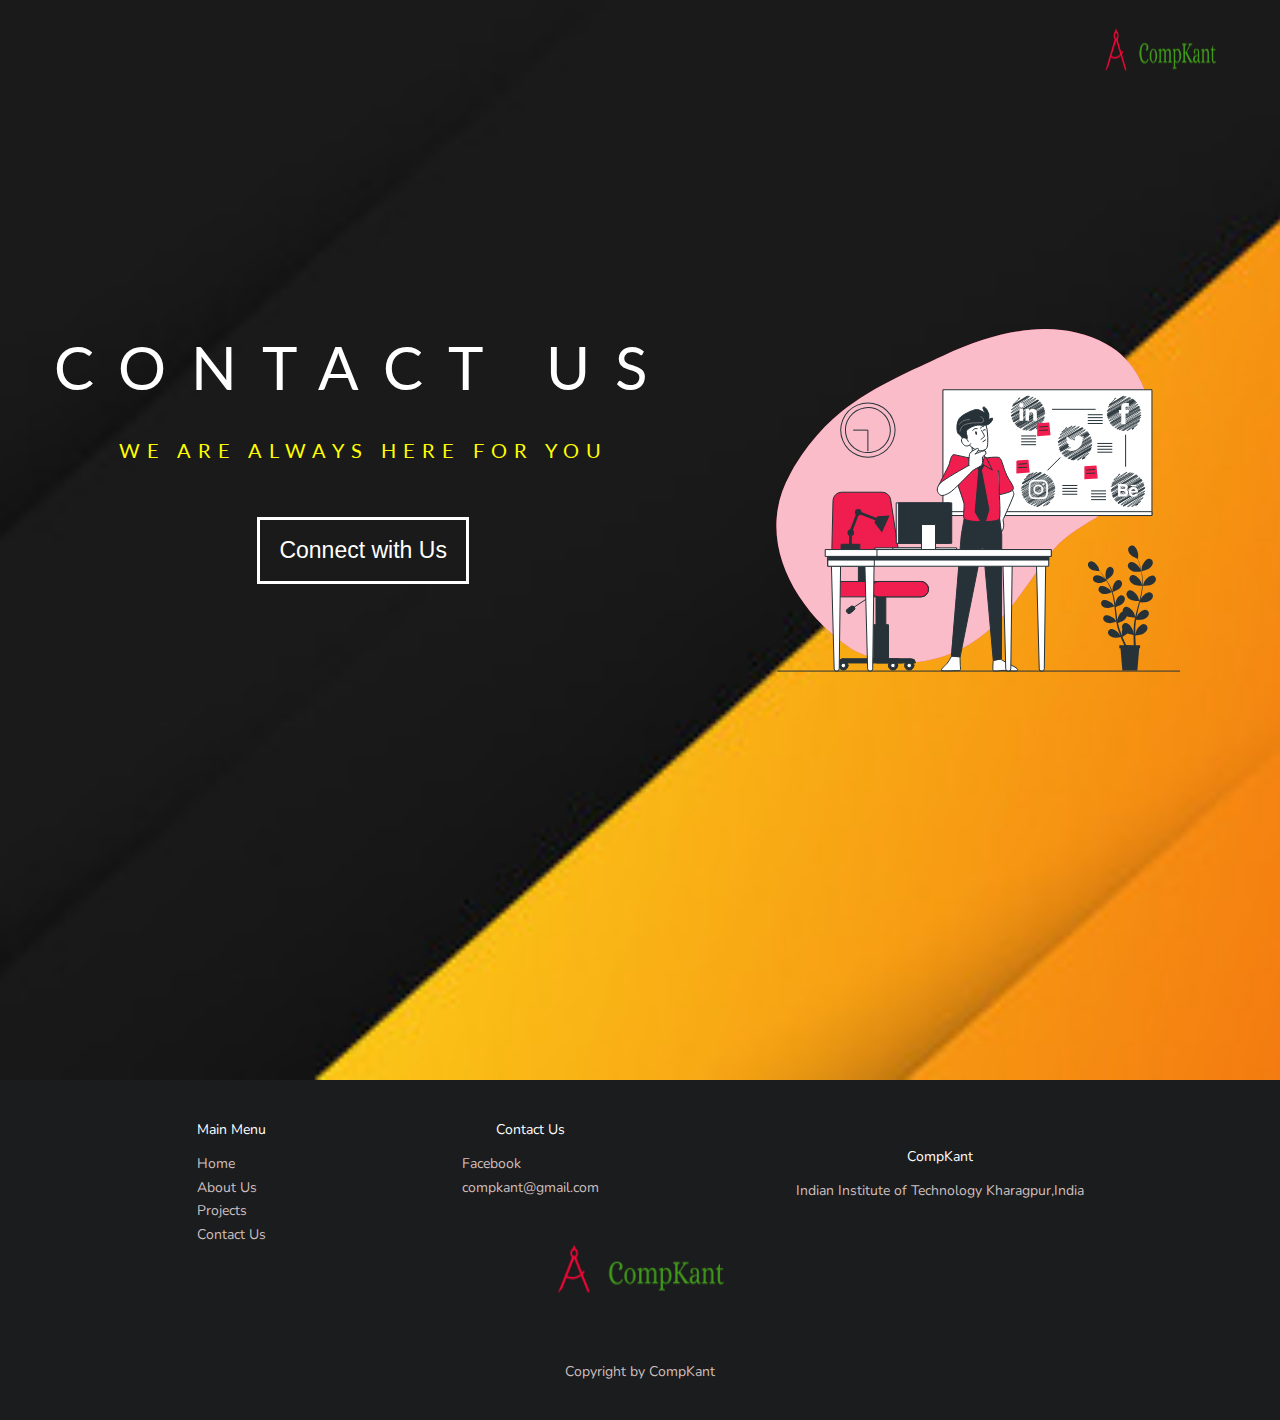
<file: contact.html>
<!DOCTYPE html>
<html lang="en">
<head>
    <meta charset="UTF-8">
    <meta name="viewport" content="width=device-width, initial-scale=1.0">
    <link rel='stylesheet' type='text/css' href='./css/contact.css'>
    <link rel='stylesheet' type='text/css' href='./css/header.css'> 
    <link rel= 'stylesheet' type='text/css' href='./css/footer.css'>
    <link rel="shortcut icon" type="image/png" href="./assets/favicon.png"/>
    <link href="https://fonts.googleapis.com/css2?family=Nunito:wght@200;300;400;600;700;800&family=Roboto:wght@300;400;500;700&display=swap" rel="stylesheet">
    <link href="https://fonts.googleapis.com/css?family=Lato:100,300,400,700,900" rel="stylesheet">
    <title>CompKant-Contact Us</title>
</head>
<body>
        
    <div class ='landing-page'>
        <header>
            <nav>
                <div class="logo-box">
                    <img class='logo-img' src="./assets/logo-compkant.png" alt="logo">
                </div>
               <ul class='navbar-list'>
                   <li><a class='link-hover' href="./index.html">Home</a></li>
                   <li><a class='link-hover' href="./about.html">About Us</a></li>
                   <li><a class='link-hover' href="./projects.html">Projects</a></li>
                   <li><a class='link-hover' href="./contact.html">Contact Us</a></li>
               </ul>
            </nav>
        </header>
        
        <div class="mainpage">
            <div class="heading">
                <div class="main-heading">Contact Us</div>
                <div class="sub-heading">
                    We are always here for you
                </div>
                <a href="https://mail.google.com/mail/u/0/#inbox?compose=CllgCJvqKGwtwfrqRxCFWjMBDsgZddNVGlbMGzccVdhFdLgRlgJTGDmQszFTMzfQfBTQszxHRDB"><button class='meet-btn'>Connect with Us</button></a>
            </div>
            <div class="svg">
                 <svg class="animated" id="freepik_stories-social-strategy" xmlns="http://www.w3.org/2000/svg" viewBox="0 0 500 500" version="1.1" xmlns:xlink="http://www.w3.org/1999/xlink" xmlns:svgjs="http://svgjs.com/svgjs"><style>svg#freepik_stories-social-strategy:not(.animated) .animable {opacity: 0;}svg#freepik_stories-social-strategy.animated #freepik--background-simple--inject-562 {animation: 1s 1 forwards cubic-bezier(.36,-0.01,.5,1.38) zoomOut;animation-delay: 0s;}svg#freepik_stories-social-strategy.animated #freepik--Plants--inject-562 {animation: 1s 1 forwards cubic-bezier(.36,-0.01,.5,1.38) slideUp;animation-delay: 0s;}svg#freepik_stories-social-strategy.animated #freepik--Board--inject-562 {animation: 1s 1 forwards cubic-bezier(.36,-0.01,.5,1.38) lightSpeedRight;animation-delay: 0s;}svg#freepik_stories-social-strategy.animated #freepik--Character--inject-562 {animation: 1s 1 forwards cubic-bezier(.36,-0.01,.5,1.38) slideLeft;animation-delay: 0s;}svg#freepik_stories-social-strategy.animated #freepik--Chair--inject-562 {animation: 1s 1 forwards cubic-bezier(.36,-0.01,.5,1.38) slideUp;animation-delay: 0s;}svg#freepik_stories-social-strategy.animated #freepik--Table--inject-562 {animation: 1s 1 forwards cubic-bezier(.36,-0.01,.5,1.38) lightSpeedLeft;animation-delay: 0s;}svg#freepik_stories-social-strategy.animated #freepik--Clock--inject-562 {animation: 1s 1 forwards cubic-bezier(.36,-0.01,.5,1.38) slideRight;animation-delay: 0s;}svg#freepik_stories-social-strategy.animated #freepik--Floor--inject-562 {animation: 1s 1 forwards cubic-bezier(.36,-0.01,.5,1.38) zoomOut;animation-delay: 0s;}            @keyframes zoomOut {                0% {                    opacity: 0;                    transform: scale(1.5);                }                100% {                    opacity: 1;                    transform: scale(1);                }            }                    @keyframes slideUp {                0% {                    opacity: 0;                    transform: translateY(30px);                }                100% {                    opacity: 1;                    transform: inherit;                }            }                    @keyframes lightSpeedRight {              from {                transform: translate3d(50%, 0, 0) skewX(-20deg);                opacity: 0;              }              60% {                transform: skewX(10deg);                opacity: 1;              }              80% {                transform: skewX(-2deg);              }              to {                opacity: 1;                transform: translate3d(0, 0, 0);              }            }                    @keyframes slideLeft {                0% {                    opacity: 0;                    transform: translateX(-30px);                }                100% {                    opacity: 1;                    transform: translateX(0);                }            }                    @keyframes lightSpeedLeft {              from {                transform: translate3d(-50%, 0, 0) skewX(20deg);                opacity: 0;              }              60% {                transform: skewX(-10deg);                opacity: 1;              }              80% {                transform: skewX(2deg);              }              to {                opacity: 1;                transform: translate3d(0, 0, 0);              }            }                    @keyframes slideRight {                0% {                    opacity: 0;                    transform: translateX(30px);                }                100% {                    opacity: 1;                    transform: translateX(0);                }            }        </style><g id="freepik--background-simple--inject-562" class="animable" style="transform-origin: 237.704px 245.848px;"><path d="M126.05,399.25s44.5,26.64,98.5,4.62,74-69.78,103.42-104.79c15.41-18.34,39.4-27.63,58.18-42.7,60-48.18,44.67-135.68-6-162.48-43.87-23.2-96.41-19-163,11.83S102.62,156.15,64.58,223.25,71,362.37,126.05,399.25Z" style="fill: rgb(240, 30, 79); transform-origin: 237.704px 245.848px;" id="elj2y101j4kp" class="animable"></path><g id="elde0g9dzf8d"><path d="M126.05,399.25s44.5,26.64,98.5,4.62,74-69.78,103.42-104.79c15.41-18.34,39.4-27.63,58.18-42.7,60-48.18,44.67-135.68-6-162.48-43.87-23.2-96.41-19-163,11.83S102.62,156.15,64.58,223.25,71,362.37,126.05,399.25Z" style="fill: rgb(255, 255, 255); opacity: 0.7; transform-origin: 237.704px 245.848px;" class="animable"></path></g></g><g id="freepik--Plants--inject-562" class="animable" style="transform-origin: 395.92px 358.001px;"><path d="M427.08,325.55c-3.21-.59-7.39,3.58-8.76,6.15-.1.18-1.07,2.63-1.41,3.56,0,0,0-.06,0-.09a51.17,51.17,0,0,0-.5-9,69.29,69.29,0,0,0-1.58-7.85c-.6-2.41-1.3-4.57-1.94-6.48-.35-1-.69-2-1-2.84l.06,0c.06,0,.29-3.94.27-4.19-.16-2.91-2.19-8.44-5.35-9.27a3.87,3.87,0,0,0-4.71,3.31c-.36,2.28,1.14,4.69,2.65,6.26s5.84,3.37,6.9,3.8c.32.9.66,1.89,1,3,.59,1.92,1.24,4.09,1.79,6.5.16.68.31,1.38.46,2.1-.47-1.09-1.18-2.64-1.26-2.78-1.49-2.51-5.84-6.49-9-5.76a3.86,3.86,0,0,0-2.65,5.1c.73,2.19,3.17,3.64,5.24,4.33s6.87.3,7.92.19c.28,1.49.54,3,.72,4.66a50.45,50.45,0,0,1,.3,8.85c0,.18,0,.36,0,.54-.14-.56-1.15-3.7-1.25-3.91-1.2-2.66-5.09-7.09-8.34-6.72a3.87,3.87,0,0,0-3.2,4.79c.49,2.25,2.76,4,4.74,4.87,2.27,1.05,7.78,1.06,8,1.06a69.43,69.43,0,0,1-1.31,8.74c-.45,2.14-1,4.29-1.55,6.44-.2-.73-1.14-3.64-1.23-3.84-1.2-2.66-5.09-7.09-8.34-6.72a3.87,3.87,0,0,0-3.2,4.79c.49,2.25,2.76,4,4.74,4.88,2.17,1,7.31,1.05,8,1.06-.25,1-.51,1.94-.78,2.92-.86,3.18-1.74,6.37-2.51,9.54-.27,1.09-.51,2.17-.73,3.25-.34-1.12-1-3.08-1-3.24-1.21-2.66-5.1-7.09-8.35-6.71a3.84,3.84,0,0,0-3.22,4.57c-2.74.87-4.75,5.46-5.06,8,0,.09,0,.7,0,1.4-.2-1-.38-2.06-.54-3.11-.44-2.91-.8-5.88-1.17-8.85l-.24-1.87c1.06-.34,4.95-1.67,6.43-3s3-3.42,2.79-5.51a3.52,3.52,0,0,0-4.07-3.28c-2.92.56-5.09,5.45-5.42,8.08,0,.09,0,.75,0,1.5-.22-1.61-.47-3.21-.76-4.79a62,62,0,0,0-2-8.06c.62-.19,5-1.62,6.63-3.07s3-3.43,2.79-5.52a3.5,3.5,0,0,0-4.07-3.27c-2.92.55-5.09,5.44-5.42,8.07,0,.19-.05,2.58,0,3.48,0,0,0-.06,0-.08A47.24,47.24,0,0,0,383,334.1a62.71,62.71,0,0,0-3.91-6.14c-1.3-1.84-2.6-3.45-3.76-4.86-.63-.75-1.23-1.44-1.79-2.07h.06c.05,0-1.05-3.43-1.14-3.64-1.09-2.42-4.62-6.44-7.57-6.11a3.51,3.51,0,0,0-2.91,4.34c.44,2.05,2.5,3.61,4.3,4.44s6,.95,7.08,1c.57.66,1.18,1.39,1.82,2.19,1.13,1.44,2.39,3.06,3.64,4.93.36.52.72,1.07,1.08,1.62-.76-.77-1.86-1.85-2-1.94-2.08-1.64-7.07-3.59-9.53-1.93a3.5,3.5,0,0,0-.59,5.19c1.34,1.61,3.89,2.05,5.86,2s5.92-2,6.77-2.43c.74,1.17,1.46,2.4,2.14,3.71a45.48,45.48,0,0,1,3.15,7.4c.05.16.09.32.14.48-.3-.43-2.19-2.77-2.34-2.91-1.89-1.86-6.63-4.34-9.26-3a3.52,3.52,0,0,0-1.15,5.1c1.15,1.75,3.63,2.46,5.61,2.59,2.27.15,6.94-1.65,7.16-1.73a60.34,60.34,0,0,1,1.74,7.83c.32,2,.57,4,.79,6-.4-.56-2.15-2.72-2.29-2.86-1.89-1.86-6.63-4.34-9.26-3a3.51,3.51,0,0,0-1.15,5.1c1.15,1.74,3.63,2.46,5.61,2.58,2.16.14,6.54-1.49,7.11-1.71.1.91.2,1.82.29,2.73.31,3,.61,6,1,8.91.13,1,.28,2,.44,3-.65-.83-1.83-2.28-1.95-2.4-1.89-1.86-6.63-4.34-9.26-3a3.52,3.52,0,0,0-1.15,5.1c1.15,1.75,3.63,2.46,5.61,2.58s5.77-1.21,6.87-1.62c.28,1.67.61,3.31,1,4.91.19.69.33,1.41.54,2.06l.6,2c.46,1.32.88,2.55,1.33,3.78.22.58.43,1.16.65,1.73-.54-.94-1.36-2.35-1.45-2.47-1.59-2.13-5.9-5.3-8.71-4.34a3.52,3.52,0,0,0-1.91,4.87c.88,1.9,3.22,3,5.15,3.41s6.52-.45,7.25-.61c.57,1.47,1.13,2.88,1.68,4.2s1.19,2.8,1.75,4.05h-4.82v3.17h1.15l1.88,22.23h15l1.87-22.23h.87v-3.17h-4.26c-.12-1.59-.23-3.31-.32-5.15-.07-1.43-.12-2.93-.16-4.48.8-.07,5.78-.57,7.82-1.74,1.89-1.08,4-3,4.3-5.27a3.87,3.87,0,0,0-3.6-4.49c-3.27-.09-6.76,4.66-7.73,7.41-.07.18-.58,2.39-.8,3.49,0-.94,0-1.9,0-2.87,0-1.41,0-2.89,0-4.32,0-.75.07-1.5.11-2.26s.14-1.49.2-2.25c.12-1.11.28-2.25.46-3.39,1.45.07,5.65.2,7.61-.55s4.41-2.35,5-4.56a3.86,3.86,0,0,0-2.88-5c-3.21-.59-7.38,3.57-8.76,6.15-.05.08-.3.7-.58,1.42.21-1.13.43-2.27.68-3.4.7-3.16,1.51-6.36,2.3-9.56.17-.67.33-1.34.5-2,1.22.07,5.74.24,7.79-.55s4.41-2.34,5-4.56a3.87,3.87,0,0,0-2.88-5c-3.22-.58-7.39,3.58-8.76,6.16-.05.09-.33.76-.63,1.53.41-1.74.79-3.49,1.11-5.23a68.45,68.45,0,0,0,1.15-9.06c.71.05,5.8.32,8-.53,2-.78,4.4-2.34,5-4.56A3.86,3.86,0,0,0,427.08,325.55Zm-26.85,69.57q-1-2.16-2.18-4.74c-.53-1.19-1.06-2.44-1.6-3.74a32.56,32.56,0,0,0,5-3.06,36.59,36.59,0,0,0,6.07,1.48c0,1.73,0,3.4.07,5,.05,1.82.12,3.51.2,5.08Zm7.9-22.1c-.08.78-.22,1.57-.25,2.33s-.11,1.5-.17,2.25c0,1.54-.11,3-.12,4.41,0,.68,0,1.36,0,2-.17-1.18-.46-3-.51-3.11-.79-2.81-4-7.78-7.23-7.9a3.87,3.87,0,0,0-3.89,4.24,5,5,0,0,0,.46,1.73,13.12,13.12,0,0,0-.61,3.91c0,.18.29,2.21.46,3.22-.32-.79-.65-1.59-1-2.42-.47-1.18-.93-2.45-1.39-3.67-.21-.64-.42-1.29-.64-2s-.37-1.31-.56-2c-.26-1-.5-2-.72-3,1.25-.42,4.85-1.68,6.26-3a8.94,8.94,0,0,0,2.61-3.88l.52.27c2,.91,6.41,1,7.7,1.05Q408.5,370.33,408.13,373Z" style="fill: rgb(38, 50, 56); transform-origin: 395.92px 358.001px;" id="elhn47i9mkhrs" class="animable"></path><path d="M423.19,318.45c1.75-1.29,3.63-3.43,3.66-5.73a3.87,3.87,0,0,0-4.09-4.05c-3.26.29-6.18,5.41-6.83,8.25-.06.25-.49,4.19-.43,4.18S421.13,320,423.19,318.45Z" style="fill: rgb(38, 50, 56); transform-origin: 421.174px 314.882px;" id="el2d4zkwzrcm8" class="animable"></path><path d="M380.58,330.07s4.39-2.8,5.65-4.76c1.06-1.67,2-4.09,1.23-6.05a3.51,3.51,0,0,0-4.79-2.09c-2.67,1.3-3.47,6.6-3.09,9.22C379.61,326.61,380.53,330.1,380.58,330.07Z" style="fill: rgb(38, 50, 56); transform-origin: 383.616px 323.462px;" id="elme6tmb2dqm" class="animable"></path></g><g id="freepik--Board--inject-562" class="animable" style="transform-origin: 321.615px 202.645px;"><rect x="217.29" y="139.76" width="208.65" height="125.77" style="fill: rgb(255, 255, 255); stroke: rgb(38, 50, 56); stroke-linecap: round; stroke-linejoin: round; transform-origin: 321.615px 202.645px;" id="elflduyut4ji6" class="animable"></rect><rect x="217.29" y="261.67" width="208.65" height="3.86" style="fill: rgb(255, 255, 255); stroke: rgb(38, 50, 56); stroke-linecap: round; stroke-linejoin: round; transform-origin: 321.615px 263.6px;" id="ell3f8y9yrqoh" class="animable"></rect><path d="M392.29,225c.07.12,1.62-1.1,1.7-1,.16.28-6.43,5.76-6.27,6,.35.62,12.84-8.19,13.18-7.61s-15.08,10.15-14.68,10.85c.52.89,17.84-11.25,18.26-10.54s-19.25,11.6-18.8,12.38,20.18-12.76,20.67-11.93-21.49,12.43-21,13.35,21.81-13.75,22.31-12.88-22.94,15.19-22.45,16c.66,1.15,24.7-15.61,25.28-14.6s-25.78,14.35-25.23,15.31,25.19-16,25.83-14.91c.55.94-26.38,14.92-25.73,16.05s26-16.54,26.67-15.4-26.66,17.06-26.09,18c.68,1.17,27.4-17.34,28.06-16.2s-28.17,16.6-27.44,17.86,27.83-17.83,28.6-16.51c.63,1.1-29,15.9-28.43,16.92.7,1.21,28-17.77,28.71-16.57s-29.14,16-28.48,17.13c.77,1.32,28.11-17.8,28.79-16.62.59,1-29.15,16.08-28.51,17.18s28.19-17.79,28.85-16.65-28.2,17.57-27.47,18.84c.63,1.09,27.94-17.8,28.67-16.55s-28.45,16.44-27.8,17.56,27.68-17.43,28.31-16.34-28.27,16.06-27.68,17.08c.73,1.26,27.33-17.22,27.95-16.14s-26.65,16.77-26,17.89,25.82-16.58,26.54-15.32c.58,1-27.05,14.28-26.38,15.43S418,236.84,418.66,238s-26.91,14.28-26.32,15.3,25.66-16.35,26.33-15.19c.57,1-24.26,15.79-23.68,16.8s23.13-14.81,23.76-13.72c.47.82-22.08,13.72-21.55,14.63s20.77-13.09,21.24-12.27-21.36,11.55-20.87,12.4,20.22-13,20.79-12c.48.82-17.14,12.07-16.75,12.74s15-9.63,15.4-8.89c.3.52-11.49,8.21-11.21,8.7s8.62-5.57,8.88-5.12c.12.2-5.41,3.82-5.27,4s2.57-1.71,2.67-1.54-2.08,1.2-2,1.27,1.61-1.11,1.69-1" style="fill: none; stroke: rgb(38, 50, 56); stroke-linecap: round; stroke-linejoin: round; stroke-width: 0.72px; transform-origin: 401.98px 239.542px;" id="el4rxshwd72zg" class="animable"></path><path d="M399.38,246.29a3.43,3.43,0,0,0,1.4-.62,3.52,3.52,0,0,0,.87-1,3.59,3.59,0,0,0,.55-2,3.28,3.28,0,0,0-.48-1.81,2.75,2.75,0,0,0-1.43-1.09,2.78,2.78,0,0,0,.94-.7,2.7,2.7,0,0,0,.58-1.82,3.11,3.11,0,0,0-.57-1.88,3.79,3.79,0,0,0-3.2-1.31h-6v12.33h5.56A8.65,8.65,0,0,0,399.38,246.29Zm-4.84-10h2.68a4.58,4.58,0,0,1,1.46.19,1.12,1.12,0,0,1,.67,1.14,1.15,1.15,0,0,1-.51,1.08,2.41,2.41,0,0,1-1.3.31h-3Zm0,8.05V241h3a3.25,3.25,0,0,1,1.23.21,1.33,1.33,0,0,1,.79,1.32,1.54,1.54,0,0,1-.82,1.54,2.78,2.78,0,0,1-1.24.22Z" style="fill: rgb(255, 255, 255); transform-origin: 397.121px 240.223px;" id="el9yrfefhkm9" class="animable"></path><path d="M404.29,245.64a5,5,0,0,0,3.21,1.12,4.41,4.41,0,0,0,3.43-1.33,3,3,0,0,0,.89-1.65h-2.44a1.89,1.89,0,0,1-.49.63,2,2,0,0,1-1.32.42,2.45,2.45,0,0,1-1.32-.34,2.2,2.2,0,0,1-.95-1.93h6.64a11.36,11.36,0,0,0-.07-1.81,4.76,4.76,0,0,0-.73-1.89,3.7,3.7,0,0,0-1.58-1.34,5.08,5.08,0,0,0-2.14-.43,4.42,4.42,0,0,0-3.27,1.26A5,5,0,0,0,402.9,242,4.41,4.41,0,0,0,404.29,245.64Zm1.7-6.06a1.89,1.89,0,0,1,1.43-.52,2.07,2.07,0,0,1,1.41.49,2,2,0,0,1,.64,1.44h-4.11A2.43,2.43,0,0,1,406,239.58Z" style="fill: rgb(255, 255, 255); transform-origin: 407.415px 241.927px;" id="elmaoywxxsbl" class="animable"></path><rect x="404.58" y="234.83" width="5.36" height="1.25" style="fill: rgb(255, 255, 255); transform-origin: 407.26px 235.455px;" id="elwsgykelhiuk" class="animable"></rect><path d="M388.35,149c.07.13,1.62-1.1,1.69-1,.16.29-6.73,6.2-6.54,6.52.32.55,13.68-8.72,14-8.11s-14.71,8.21-14.38,8.79,14.76-9.38,15.13-8.74-16.21,9.76-15.86,10.37c.48.83,17.25-10.89,17.65-10.19s-19.09,13-18.62,13.81,21.63-13.86,22.22-12.83c.47.8-22.87,13-22.32,13.93s22.75-14.52,23.35-13.48c.51.88-23.9,14.81-23.41,15.66s24.75-15.63,25.33-14.62-25.85,14.34-25.27,15.35,25.19-16.13,25.87-14.94-26.34,14.81-25.8,15.75c.64,1.11,25.89-16.33,26.48-15.29s-27.08,14.64-26.45,15.74,26.16-16.56,26.8-15.47S380.79,164.8,381.48,166s26.32-16.6,26.93-15.55-27.3,15.53-26.66,16.63,26.89-17,27.51-15.89c.71,1.23-28.07,15.05-27.46,16.12.76,1.31,27-17,27.64-15.95s-27.86,16.38-27.25,17.44c.71,1.24,27.56-17.57,28.28-16.33.62,1.07-28.05,17.32-27.36,18.51s28.12-17.82,28.8-16.63-28.17,17.66-27.57,18.7,28.06-17.85,28.78-16.61S383.75,172,384.46,173.23s28.1-17.7,28.74-16.59-28.57,16.55-28,17.56c.68,1.18,27.81-17.56,28.46-16.43s-28.21,16.35-27.53,17.52,27.34-17.28,28-16.16-28,15.62-27.33,16.81,26.83-17.15,27.55-15.91-26.1,16.45-25.43,17.61,25.28-15.9,25.84-14.92-24.4,15.13-23.83,16.11S414.22,164,414.81,165s-23.87,13.15-23.35,14.05,22.76-14.43,23.31-13.46-22,13.32-21.51,14.17c.59,1,20.66-13.26,21.24-12.26.48.83-19.07,12.2-18.65,12.92s17.44-11.19,17.92-10.35c.36.61-17.09,9.77-16.65,10.52s15.76-10.09,16.19-9.35c.31.54-12.57,8.71-12.24,9.29s10-6.37,10.25-5.92c.13.22-5.44,4.31-5.32,4.53s1.77-1.18,1.84-1.06-1.78.95-1.74,1,1.6-1.12,1.69-1" style="fill: none; stroke: rgb(38, 50, 56); stroke-linecap: round; stroke-linejoin: round; stroke-width: 0.72px; transform-origin: 398.037px 163.504px;" id="el1hhlhf5bwpij" class="animable"></path><path d="M395.27,174.25h4.29V163.51h3l.32-3.6h-3.32v-2c0-.84.17-1.18,1-1.18h2.33V153h-3c-3.2,0-4.64,1.4-4.64,4.1v2.86H393v3.64h2.23Z" style="fill: rgb(255, 255, 255); transform-origin: 397.945px 163.625px;" id="elmth484codhe" class="animable"></path><path d="M339.33,178.49c.07.12,1.62-1.11,1.7-1s-5.43,4.37-5.3,4.59c.29.5,10.17-6.51,10.45-6S333.7,184.48,334,185s15.16-9.75,15.59-9-17.31,11.7-16.84,12.51,20-12.72,20.53-11.85-21.51,14.13-21,15,23.42-14.77,24-13.83-24.49,13.29-24,14.15c.65,1.12,23.61-15.15,24.27-14,.51.89-24.86,13.74-24.3,14.72.65,1.13,24.26-15.57,24.94-14.39.57,1-25.28,15.92-24.74,16.84.63,1.1,26.18-16.44,26.75-15.44S332.48,196.91,333.09,198s27.47-17.47,28.17-16.26c.58,1-28.43,16.16-27.75,17.35.78,1.35,27.88-17.56,28.51-16.46s-29,15.71-28.29,17,27.92-17.83,28.65-16.55c.6,1-29.14,15.84-28.44,17s28.1-17.71,28.74-16.59-28.95,16.38-28.31,17.5c.75,1.29,28.18-17.8,28.84-16.65S333.85,200,334.53,201.22s28.14-17.87,28.85-16.65-28,17.81-27.35,18.88,27.9-17.57,28.53-16.47c.73,1.26-28.63,16-27.92,17.18s27.58-17.55,28.28-16.33c.6,1-27.71,16.45-27,17.68s26.73-17.15,27.47-15.87c.64,1.11-27.47,15.32-26.83,16.43s26.36-16.77,27-15.61-26.67,15.3-26,16.39,25.53-16.24,26.18-15.12c.5.88-24.23,15.69-23.7,16.61s23.11-14.87,23.76-13.73-23.61,13.11-23,14.09,22.46-14.19,23-13.27S344.44,208.61,345,209.5s19.83-12.72,20.38-11.76c.46.78-20.57,11-20.08,11.85s19.58-12.32,20-11.56S345.55,209,346,209.75s18.55-11.82,19-11c.38.65-18.34,10.45-17.9,11.22s17-11,17.52-10.11c.37.64-13.59,9.6-13.24,10.21s10.95-7,11.24-6.49c.16.28-6.58,5.1-6.42,5.36s2.89-1.92,3-1.73-2.88,1.53-2.81,1.65,2.6-1.74,2.71-1.56-2.1,1.21-2.06,1.29,1.62-1.11,1.69-1" style="fill: none; stroke: rgb(38, 50, 56); stroke-linecap: round; stroke-linejoin: round; stroke-width: 0.72px; transform-origin: 349.027px 193.033px;" id="eltm3i8nim8em" class="animable"></path><path d="M339.67,199a10.94,10.94,0,0,0,16.85-9.72,7.77,7.77,0,0,0,1.92-2,7.47,7.47,0,0,1-2.21.61,3.81,3.81,0,0,0,1.69-2.13,7.67,7.67,0,0,1-2.44.93,3.86,3.86,0,0,0-6.57,3.52,10.94,10.94,0,0,1-7.94-4,3.85,3.85,0,0,0,1.2,5.14,3.81,3.81,0,0,1-1.75-.48,3.86,3.86,0,0,0,3.09,3.83,3.77,3.77,0,0,1-1.74.06,3.84,3.84,0,0,0,3.6,2.68A7.7,7.7,0,0,1,339.67,199Z" style="fill: rgb(255, 255, 255); transform-origin: 349.055px 193.109px;" id="elc9agvmkeitt" class="animable"></path><path d="M292.25,148.78c.07.12,1.61-1.12,1.69-1,.19.33-6.77,6.28-6.58,6.61.34.6,13.8-8.85,14.18-8.19s-15,8.75-14.73,9.29,15.49-10,15.94-9.21-16.63,9.25-16.26,9.89,16.56-10.66,17-9.84-18.48,12.7-18.06,13.44,21.15-13.46,21.69-12.52-22.56,14.5-22,15.5,24.08-15.35,24.71-14.27-25.11,16.09-24.5,17.15c.71,1.24,26.17-16.72,26.87-15.51S284.77,164.79,285.44,166s26.42-16.68,27-15.61-27.7,14.55-27,15.73,26.36-16.93,27.1-15.65c.58,1-27.24,16.76-26.53,18s27.5-17.59,28.24-16.3c.63,1.09-28.61,15.91-27.87,17.17s27.76-17.71,28.49-16.45c.62,1.07-28.61,16.64-27.9,17.87.62,1.07,28.06-17.91,28.8-16.63.61,1.06-29.06,16.21-28.4,17.36s28.11-17.93,28.85-16.65c.6,1.06-29.29,15.87-28.7,16.88.75,1.31,28.19-17.77,28.84-16.65s-28,17.77-27.4,18.78,27.8-17.7,28.51-16.47-28.19,16.49-27.57,17.57c.71,1.23,27.32-17.5,28.07-16.2.63,1.09-28.61,15.23-28,16.26s27.33-17.41,28-16.19S290.26,174.69,291,175.9c.59,1,26.7-17,27.39-15.81s-27.48,15.15-26.79,16.33c.57,1,26.27-16.81,27-15.58.57,1-27.54,14.52-26.86,15.69.58,1,26.15-16.8,26.89-15.52.58,1-26.16,15.47-25.59,16.47.69,1.2,25.07-16,25.72-14.85.52.89-25.42,14.46-24.86,15.43.67,1.17,24.33-15.46,24.94-14.41s-22.48,14.91-22,15.76,21.11-13.53,21.69-12.52c.49.85-21.22,12-20.75,12.85.57,1,20-12.84,20.55-11.87s-18.95,11.54-18.48,12.34,17.41-11.1,17.86-10.31-14.88,10-14.53,10.56,12.75-8.21,13.11-7.57-11.87,7-11.59,7.45,10.48-6.68,10.75-6.21c.16.27-5.53,4.53-5.4,4.75s1.61-1.11,1.69-1" style="fill: none; stroke: rgb(38, 50, 56); stroke-linecap: round; stroke-linejoin: round; stroke-width: 0.72px; transform-origin: 301.981px 163.326px;" id="elja8u0af7vwh" class="animable"></path><rect x="293.49" y="159" width="3.65" height="11.78" style="fill: rgb(255, 255, 255); transform-origin: 295.315px 164.89px;" id="elxc5ocefj07" class="animable"></rect><path d="M295.3,157.46a2.18,2.18,0,1,0-2.16-2.18A2.17,2.17,0,0,0,295.3,157.46Z" style="fill: rgb(255, 255, 255); transform-origin: 295.32px 155.28px;" id="el0x59bsq9ua3d" class="animable"></path><path d="M303,164.6c0-1.66.76-2.64,2.22-2.64s2,.94,2,2.64v6.18h3.63v-7.46c0-3.15-1.79-4.68-4.28-4.68a4.1,4.1,0,0,0-3.55,2V159h-3.5v11.78H303Z" style="fill: rgb(255, 255, 255); transform-origin: 305.185px 164.71px;" id="el3j00mo3fhf8" class="animable"></path><path d="M302.6,224.89c.08.14,1.62-1.1,1.69-1s-4,2.77-3.91,3,6.72-4.34,6.92-4-9.43,6.51-9.19,6.93,12.56-8.1,12.93-7.46-14.76,9.72-14.36,10.41,17.2-11,17.67-10.2-18.24,10.09-17.86,10.74c.49.86,18-11.42,18.41-10.63s-19.13,10.46-18.65,11.3,18.83-12,19.34-11.16-20.48,13.61-20,14.49c.63,1.09,22.66-14.33,23.2-13.39s-23.78,13.6-23.27,14.47,23.59-15.08,24.23-14-24.68,15.1-24.17,16,25.28-16,25.88-14.94-26.18,16.15-25.55,17.25c.74,1.29,26.69-17,27.38-15.8.6,1-27.56,16.47-27,17.51s27.57-17.34,28.18-16.28-28.34,16.38-27.68,17.53,27.86-17.72,28.57-16.49-28.56,16.89-28,17.91c.79,1.37,28.2-17.76,28.84-16.65s-28.93,16.45-28.32,17.5c.73,1.26,28.2-17.77,28.84-16.65s-28.27,17.34-27.62,18.48c.78,1.35,27.95-17.57,28.57-16.49.73,1.25-28,16.7-27.32,17.94s27.2-17.46,28-16.15c.61,1.07-27.23,16.37-26.67,17.34.67,1.17,26.42-16.8,27.09-15.64s-27.41,14.84-26.8,15.91,26.21-16.67,26.88-15.52c.57,1-26.43,15.19-25.77,16.33s25.32-15.91,25.88-14.95-24.5,15.07-23.88,16.14,23.41-14.71,23.93-13.81-21.7,14-21.17,14.94,20.19-13,20.76-12c.49.84-18.59,11.78-18.12,12.6s16.94-10.7,17.33-10-16.86,9.45-16.5,10.09,15.76-10.1,16.19-9.35c.26.45-10.43,8.37-10.14,8.87s6.6-4.24,6.79-3.92c.09.15-4,2.74-3.86,2.91s1.61-1.12,1.69-1" style="fill: none; stroke: rgb(38, 50, 56); stroke-linecap: round; stroke-linejoin: round; stroke-width: 0.72px; transform-origin: 312.266px 239.422px;" id="elcluigfyhmx7" class="animable"></path><path d="M312.32,231.53c2.58,0,2.88,0,3.9.06a5.4,5.4,0,0,1,1.8.33,3.23,3.23,0,0,1,1.83,1.84,5.33,5.33,0,0,1,.33,1.79c.05,1,.06,1.33.06,3.91s0,2.88-.06,3.9a5.33,5.33,0,0,1-.33,1.79A3.23,3.23,0,0,1,318,247a5.4,5.4,0,0,1-1.8.33c-1,.05-1.32.06-3.9.06s-2.89,0-3.91-.06a5.33,5.33,0,0,1-1.79-.33,3.07,3.07,0,0,1-1.11-.73,2.85,2.85,0,0,1-.72-1.11,5.26,5.26,0,0,1-.34-1.79c0-1-.05-1.33-.05-3.9s0-2.89.05-3.91a5.26,5.26,0,0,1,.34-1.79,2.85,2.85,0,0,1,.72-1.11,3.07,3.07,0,0,1,1.11-.73,5.33,5.33,0,0,1,1.79-.33c1-.05,1.33-.06,3.91-.06m0-1.74c-2.63,0-2.95,0-4,.06a7.12,7.12,0,0,0-2.34.45,4.74,4.74,0,0,0-1.71,1.12,4.65,4.65,0,0,0-1.12,1.71,7.34,7.34,0,0,0-.45,2.34c0,1,0,1.36,0,4s0,2.95,0,4a7.34,7.34,0,0,0,.45,2.34,4.65,4.65,0,0,0,1.12,1.71,4.74,4.74,0,0,0,1.71,1.12,7.12,7.12,0,0,0,2.34.45c1,.05,1.36.06,4,.06s2.95,0,4-.06a7.19,7.19,0,0,0,2.35-.45,4.82,4.82,0,0,0,1.71-1.12,4.62,4.62,0,0,0,1.11-1.71,7.07,7.07,0,0,0,.45-2.34c.05-1,.06-1.36.06-4s0-3-.06-4a7.07,7.07,0,0,0-.45-2.34,4.62,4.62,0,0,0-1.11-1.71,4.82,4.82,0,0,0-1.71-1.12,7.19,7.19,0,0,0-2.35-.45c-1,0-1.36-.06-4-.06" style="fill: rgb(255, 255, 255); transform-origin: 312.33px 239.48px;" id="elof5kgxw8dw" class="animable"></path><path d="M312.32,234.49a5,5,0,1,0,5,5,5,5,0,0,0-5-5m0,8.19a3.23,3.23,0,1,1,3.22-3.22,3.22,3.22,0,0,1-3.22,3.22" style="fill: rgb(255, 255, 255); transform-origin: 312.32px 239.49px;" id="elamhjn4e7ox" class="animable"></path><path d="M318.63,234.3a1.16,1.16,0,1,1-1.15-1.16,1.15,1.15,0,0,1,1.15,1.16" style="fill: rgb(255, 255, 255); transform-origin: 317.47px 234.3px;" id="elo5f6pw4at5h" class="animable"></path><line x1="371.72" y1="193.45" x2="385.88" y2="193.45" style="fill: none; stroke: rgb(38, 50, 56); stroke-linecap: round; stroke-linejoin: round; transform-origin: 378.8px 193.45px;" id="el7rv393t6ipx" class="animable"></line><line x1="371.72" y1="196.37" x2="385.88" y2="196.37" style="fill: none; stroke: rgb(38, 50, 56); stroke-linecap: round; stroke-linejoin: round; transform-origin: 378.8px 196.37px;" id="el2157tywzgsi" class="animable"></line><line x1="371.72" y1="199.28" x2="385.88" y2="199.28" style="fill: none; stroke: rgb(38, 50, 56); stroke-linecap: round; stroke-linejoin: round; transform-origin: 378.8px 199.28px;" id="el230fw31s80ah" class="animable"></line><line x1="371.72" y1="202.19" x2="385.88" y2="202.19" style="fill: none; stroke: rgb(38, 50, 56); stroke-linecap: round; stroke-linejoin: round; transform-origin: 378.8px 202.19px;" id="elypa8b1fzg1k" class="animable"></line><line x1="326.35" y1="159.32" x2="369.23" y2="159.32" style="fill: none; stroke: rgb(38, 50, 56); stroke-linecap: round; stroke-linejoin: round; transform-origin: 347.79px 159.32px;" id="el4m3f5l6tikn" class="animable"></line><line x1="321.77" y1="220.09" x2="334.05" y2="207.81" style="fill: none; stroke: rgb(38, 50, 56); stroke-linecap: round; stroke-linejoin: round; transform-origin: 327.91px 213.95px;" id="el84xye2fxc47" class="animable"></line><line x1="399.61" y1="185.13" x2="399.61" y2="216.35" style="fill: none; stroke: rgb(38, 50, 56); stroke-linecap: round; stroke-linejoin: round; transform-origin: 399.61px 200.74px;" id="elbg0vivfgnc" class="animable"></line><line x1="336.76" y1="235.49" x2="350.91" y2="235.49" style="fill: none; stroke: rgb(38, 50, 56); stroke-linecap: round; stroke-linejoin: round; transform-origin: 343.835px 235.49px;" id="elbkm5fa45hm4" class="animable"></line><line x1="336.76" y1="238.41" x2="350.91" y2="238.41" style="fill: none; stroke: rgb(38, 50, 56); stroke-linecap: round; stroke-linejoin: round; transform-origin: 343.835px 238.41px;" id="ela0zxqgcedo" class="animable"></line><line x1="336.76" y1="241.32" x2="350.91" y2="241.32" style="fill: none; stroke: rgb(38, 50, 56); stroke-linecap: round; stroke-linejoin: round; transform-origin: 343.835px 241.32px;" id="eldrw1qxo7055" class="animable"></line><line x1="336.76" y1="244.24" x2="350.91" y2="244.24" style="fill: none; stroke: rgb(38, 50, 56); stroke-linecap: round; stroke-linejoin: round; transform-origin: 343.835px 244.24px;" id="elj9g6yyz59ib" class="animable"></line><line x1="295.55" y1="185.96" x2="309.7" y2="185.96" style="fill: none; stroke: rgb(38, 50, 56); stroke-linecap: round; stroke-linejoin: round; transform-origin: 302.625px 185.96px;" id="elr6q4nv1sbm" class="animable"></line><line x1="295.55" y1="188.87" x2="309.7" y2="188.87" style="fill: none; stroke: rgb(38, 50, 56); stroke-linecap: round; stroke-linejoin: round; transform-origin: 302.625px 188.87px;" id="elk1dzmovwyq" class="animable"></line><line x1="295.55" y1="191.79" x2="309.7" y2="191.79" style="fill: none; stroke: rgb(38, 50, 56); stroke-linecap: round; stroke-linejoin: round; transform-origin: 302.625px 191.79px;" id="elg3hcw5y8qrm" class="animable"></line><line x1="295.55" y1="194.7" x2="309.7" y2="194.7" style="fill: none; stroke: rgb(38, 50, 56); stroke-linecap: round; stroke-linejoin: round; transform-origin: 302.625px 194.7px;" id="elmyhcrlprzpg" class="animable"></line><line x1="362.15" y1="164.73" x2="376.3" y2="164.73" style="fill: none; stroke: rgb(38, 50, 56); stroke-linecap: round; stroke-linejoin: round; transform-origin: 369.225px 164.73px;" id="elv2beaaij08p" class="animable"></line><line x1="362.15" y1="167.65" x2="376.3" y2="167.65" style="fill: none; stroke: rgb(38, 50, 56); stroke-linecap: round; stroke-linejoin: round; transform-origin: 369.225px 167.65px;" id="elq79sk8kxf3r" class="animable"></line><line x1="362.15" y1="170.56" x2="376.3" y2="170.56" style="fill: none; stroke: rgb(38, 50, 56); stroke-linecap: round; stroke-linejoin: round; transform-origin: 369.225px 170.56px;" id="eld6n4g07duwt" class="animable"></line><line x1="362.15" y1="173.47" x2="376.3" y2="173.47" style="fill: none; stroke: rgb(38, 50, 56); stroke-linecap: round; stroke-linejoin: round; transform-origin: 369.225px 173.47px;" id="el3otx5sywjih" class="animable"></line><line x1="365.48" y1="240.91" x2="379.63" y2="240.91" style="fill: none; stroke: rgb(38, 50, 56); stroke-linecap: round; stroke-linejoin: round; transform-origin: 372.555px 240.91px;" id="elpv7ys31ljb" class="animable"></line><line x1="365.48" y1="243.82" x2="379.63" y2="243.82" style="fill: none; stroke: rgb(38, 50, 56); stroke-linecap: round; stroke-linejoin: round; transform-origin: 372.555px 243.82px;" id="elmboj04sujr" class="animable"></line><line x1="365.48" y1="246.73" x2="379.63" y2="246.73" style="fill: none; stroke: rgb(38, 50, 56); stroke-linecap: round; stroke-linejoin: round; transform-origin: 372.555px 246.73px;" id="elob3x9y3zu9" class="animable"></line><line x1="365.48" y1="249.65" x2="379.63" y2="249.65" style="fill: none; stroke: rgb(38, 50, 56); stroke-linecap: round; stroke-linejoin: round; transform-origin: 372.555px 249.65px;" id="ellreb1nln7cc" class="animable"></line><polygon points="370.47 215.51 358.4 216.35 358.4 229.25 371.72 228.42 370.47 215.51" style="fill: rgb(240, 30, 79); transform-origin: 365.06px 222.38px;" id="elm3lm32rey2h" class="animable"></polygon><line x1="360.83" y1="220.04" x2="368.6" y2="219.48" style="fill: none; stroke: rgb(38, 50, 56); stroke-linecap: round; stroke-linejoin: round; transform-origin: 364.715px 219.76px;" id="elimlcbso5foq" class="animable"></line><line x1="360.55" y1="223.37" x2="368.88" y2="223.09" style="fill: none; stroke: rgb(38, 50, 56); stroke-linecap: round; stroke-linejoin: round; transform-origin: 364.715px 223.23px;" id="elk0uxm9pio6" class="animable"></line><polygon points="323.26 172.47 311.19 173.3 311.19 186.2 324.51 185.37 323.26 172.47" style="fill: rgb(240, 30, 79); transform-origin: 317.85px 179.335px;" id="el2d1kj51djac" class="animable"></polygon><line x1="313.61" y1="176.99" x2="321.39" y2="176.43" style="fill: none; stroke: rgb(38, 50, 56); stroke-linecap: round; stroke-linejoin: round; transform-origin: 317.5px 176.71px;" id="el0cwf6g6x2vsr" class="animable"></line><line x1="313.33" y1="180.32" x2="321.66" y2="180.04" style="fill: none; stroke: rgb(38, 50, 56); stroke-linecap: round; stroke-linejoin: round; transform-origin: 317.495px 180.18px;" id="el8nq2w6fj55f" class="animable"></line><polygon points="302.43 209.68 290.36 210.51 290.36 223.42 303.68 222.59 302.43 209.68" style="fill: rgb(240, 30, 79); transform-origin: 297.02px 216.55px;" id="el5qvitbn9rm" class="animable"></polygon><line x1="292.78" y1="214.2" x2="300.56" y2="213.65" style="fill: none; stroke: rgb(38, 50, 56); stroke-linecap: round; stroke-linejoin: round; transform-origin: 296.67px 213.925px;" id="elrvro79uiqye" class="animable"></line><line x1="292.5" y1="217.54" x2="300.83" y2="217.26" style="fill: none; stroke: rgb(38, 50, 56); stroke-linecap: round; stroke-linejoin: round; transform-origin: 296.665px 217.4px;" id="ele26dejanl9" class="animable"></line></g><g id="freepik--Character--inject-562" class="animable" style="transform-origin: 251.47px 288.961px;"><path d="M285.61,238.24s2.27,4.16,2.27,6S277.3,269,277.11,269.78s1.13,4.92.38,7.94S273.9,284,273.9,284l-3.59-15.49a9.53,9.53,0,0,0,2.08-9.44c-1.89-5.48-1.89-17.19-1.89-17.19Z" style="fill: rgb(255, 255, 255); stroke: rgb(38, 50, 56); stroke-linecap: round; stroke-linejoin: round; transform-origin: 279.095px 261.12px;" id="el0442xwo7g7ov" class="animable"></path><path d="M267.29,410.47s-.94,9.59-.19,10.16,4.61.48,7.27,0c3.63-.66,5.61.16,8.26.16s8.31.72,8.91-.49c1.16-2.32-5.74-4.54-9.52-6.8s-7.36-4.16-7.36-4.16Z" style="fill: rgb(255, 255, 255); stroke: rgb(38, 50, 56); stroke-linecap: round; stroke-linejoin: round; transform-origin: 279.24px 415.182px;" id="el80fe9vzad9g" class="animable"></path><path d="M238.58,266.57s-3.4,18.14-3.59,21.53-9.63,118.41-9.63,118.41l8.69.75,21.72-109,1.51-.37,10,112.54,8.12-1.51.38-124.07-2.46-18.69Z" style="fill: rgb(38, 50, 56); stroke: rgb(38, 50, 56); stroke-linecap: round; stroke-linejoin: round; transform-origin: 250.57px 338.295px;" id="elz9bpczbfv4c" class="animable"></path><path d="M247.27,208.78s-15.11-3.21-18.7-4.15S224,212.18,222.91,215s-11.9,22.48-11.15,24,3.59,5.48,9.26,1.51,9.06-10.58,9.06-10.58,7.56,21.35,7.94,23.8-1,12.66,0,14.73,10.38,3.4,18.13,3.21,16.24-.37,17.37-3.21-.19-23.79-.19-23.79,11.71-2.08,13.6-4.91-2.26-6.8-6-14.17-4.72-16.24-7.56-17.94-21.34,1.51-23,1.51A12.09,12.09,0,0,1,247.27,208.78Z" style="fill: rgb(240, 30, 79); stroke: rgb(38, 50, 56); stroke-linecap: round; stroke-linejoin: round; transform-origin: 249.562px 238.123px;" id="el9miclvw79nj" class="animable"></path><polygon points="250.1 213.88 252.75 220.68 249.16 262.04 257.85 276.77 262.95 259.77 255.39 220.11 259.55 211.99 253.88 209.54 249.54 212.94 250.1 213.88" style="fill: rgb(38, 50, 56); stroke: rgb(38, 50, 56); stroke-linecap: round; stroke-linejoin: round; transform-origin: 256.055px 243.155px;" id="el600ggub65ym" class="animable"></polygon><path d="M243.11,207.65l-.56,12.09,12.65-6.24,11.15,6.61-6.05-12.65a20.15,20.15,0,0,0-9.25-2.46A12.19,12.19,0,0,0,243.11,207.65Z" style="fill: rgb(240, 30, 79); stroke: rgb(38, 50, 56); stroke-linecap: round; stroke-linejoin: round; transform-origin: 254.45px 212.553px;" id="ell23u54gyhu" class="animable"></path><path d="M245.76,194.43a52.57,52.57,0,0,1,.57,9.63c-.19,5.29.56,4.16,3,8.12s4.15,5.48,6.23,3.21,2.08-7,2.46-7.93.75-11.9.75-11.9S256.15,197.45,245.76,194.43Z" style="fill: rgb(255, 255, 255); stroke: rgb(38, 50, 56); stroke-linecap: round; stroke-linejoin: round; transform-origin: 252.265px 205.44px;" id="elnq6s7k58oe" class="animable"></path><path d="M259.33,172.15a50.06,50.06,0,0,1,2.43,15.09c0,8.28,0,11-2.76,12.5s-7,1.62-9.57,0a36.19,36.19,0,0,1-7.14-5.68c-1.79-1.95-6.66-7.95-7.31-12s7.15-9.25,13.64-11.85A9.82,9.82,0,0,1,259.33,172.15Z" style="fill: rgb(255, 255, 255); stroke: rgb(38, 50, 56); stroke-linecap: round; stroke-linejoin: round; transform-origin: 248.351px 185.157px;" id="el2h1ulqhhdcq" class="animable"></path><path d="M251,182.9c.18.94-.08,1.78-.58,1.88s-1-.59-1.23-1.54.08-1.78.58-1.88S250.79,182,251,182.9Z" style="fill: rgb(38, 50, 56); transform-origin: 250.085px 183.07px;" id="el5u4h22pd8a2" class="animable"></path><path d="M256.91,180.52a2.15,2.15,0,0,1,2.45-.82" style="fill: none; stroke: rgb(38, 50, 56); stroke-linecap: round; stroke-linejoin: round; transform-origin: 258.135px 180.055px;" id="eleqwmaxi7oak" class="animable"></path><line x1="256.91" y1="191.76" x2="259.57" y2="189.92" style="fill: none; stroke: rgb(38, 50, 56); stroke-linecap: round; stroke-linejoin: round; transform-origin: 258.24px 190.84px;" id="ell84pbioh69" class="animable"></line><path d="M246.69,180.52s.82-2.86,4.5-1.84" style="fill: none; stroke: rgb(38, 50, 56); stroke-linecap: round; stroke-linejoin: round; transform-origin: 248.94px 179.49px;" id="el520vgxrnyzj" class="animable"></path><path d="M254.66,178.27s.21-2.05,3.07-2.05" style="fill: none; stroke: rgb(38, 50, 56); stroke-linecap: round; stroke-linejoin: round; transform-origin: 256.195px 177.245px;" id="elwh8kfxk7t7n" class="animable"></path><path d="M255.38,180.26s3.25,5.2,3.09,6-3.41,3.08-3.41,3.08" style="fill: none; stroke: rgb(38, 50, 56); stroke-linecap: round; stroke-linejoin: round; transform-origin: 256.768px 184.8px;" id="elf8u6s9pl2pi" class="animable"></path><path d="M239.85,189.84a2.11,2.11,0,0,0,1.46-2.27c0-1.95-1-3.08-1-5.84s8.6-7.15,13-6.66,8.44.49,10.88-1.95,2.92-5.19,1.95-5a22.43,22.43,0,0,0-3.41,1.3,12.43,12.43,0,0,0-1.95-9.9c-3.41-4.87-4.22-1.62-3.73-.81s1.94,4.54,1.94,4.54-5.35-4.05-8.76-3.73-14.28,5.19-16.88,8.93-2.76,9.57-2.11,12.82,2.6,3.57,2.6,3.57l4.38,5.52Z" style="fill: rgb(38, 50, 56); stroke: rgb(38, 50, 56); stroke-linecap: round; stroke-linejoin: round; transform-origin: 248.763px 173.629px;" id="el741hemtqrmv" class="animable"></path><path d="M234,181.18s.61-5.11,5.31-6.75,9-1.63,14.92-1.63,2.86-5.72.61-6.13" style="fill: none; stroke: rgb(120, 120, 120); stroke-linecap: round; stroke-linejoin: round; transform-origin: 245.832px 173.925px;" id="eloq7v1nhi09f" class="animable"></path><path d="M233.58,174.23s1-4.29,9.81-4.7" style="fill: none; stroke: rgb(120, 120, 120); stroke-linecap: round; stroke-linejoin: round; transform-origin: 238.485px 171.88px;" id="elrlxh4i7brv" class="animable"></path><path d="M242.29,191.46s-2.11-5-5.52-3.57.32,8.28,3.89,8.12,4.06-2.27,4.06-2.27" style="fill: rgb(255, 255, 255); stroke: rgb(38, 50, 56); stroke-linecap: round; stroke-linejoin: round; transform-origin: 240.072px 191.823px;" id="elz89wzjvgee" class="animable"></path><path d="M242.81,215.46s0-10.05,1.06-12,4.41-3.53,6.35-4.59,2.82,0,1.94,1.59a20,20,0,0,1-3.18,3.7s9.35-4.41,10.23-3.17,1.06,2.82,0,3.7a19,19,0,0,0-2.64,2.12c-.53.7.53,6-.53,7.76s-5.82,3.7-8.29,5.29-20.11,21-24.87,23.28-7.59,3.71-10.06.53-1.94-6.35,1.24-10.23S242.81,215.46,242.81,215.46Z" style="fill: rgb(255, 255, 255); stroke: rgb(38, 50, 56); stroke-linecap: round; stroke-linejoin: round; transform-origin: 235.604px 221.98px;" id="el9r30hh9k58h" class="animable"></path><path d="M225.36,406.51s-2.83,5.48-4.72,7.36-5.77,5.65-5.39,6.59,18.16,0,18.16,0,1.49.66,1-3.75c-.22-2.07-.38-9.45-.38-9.45Z" style="fill: rgb(255, 255, 255); stroke: rgb(38, 50, 56); stroke-linecap: round; stroke-linejoin: round; transform-origin: 224.866px 413.694px;" id="el1d09kt4jnve" class="animable"></path><path d="M273.33,244.67s.19-21.35-.94-24" style="fill: rgb(255, 255, 255); stroke: rgb(38, 50, 56); stroke-linecap: round; stroke-linejoin: round; transform-origin: 272.866px 232.67px;" id="elhc27ngtp0cs" class="animable"></path></g><g id="freepik--Chair--inject-562" class="animable" style="transform-origin: 154.204px 331.145px;"><path d="M122.06,415.45a4.63,4.63,0,1,0-4.63,4.63A4.63,4.63,0,0,0,122.06,415.45Z" style="fill: rgb(38, 50, 56); stroke: rgb(38, 50, 56); stroke-linecap: round; stroke-linejoin: round; transform-origin: 117.43px 415.45px;" id="ellh1fr9qada" class="animable"></path><circle cx="117.43" cy="415.45" r="2.32" style="fill: rgb(255, 255, 255); stroke: rgb(38, 50, 56); stroke-linecap: round; stroke-linejoin: round; transform-origin: 117.43px 415.45px;" id="el1jbr1yeusqf" class="animable"></circle><path d="M171.67,415.45a4.63,4.63,0,1,0-4.63,4.63A4.63,4.63,0,0,0,171.67,415.45Z" style="fill: rgb(38, 50, 56); stroke: rgb(38, 50, 56); stroke-linecap: round; stroke-linejoin: round; transform-origin: 167.04px 415.45px;" id="elpn5sfsckmkq" class="animable"></path><path d="M169.36,415.45a2.32,2.32,0,1,0-2.32,2.31A2.32,2.32,0,0,0,169.36,415.45Z" style="fill: rgb(255, 255, 255); stroke: rgb(38, 50, 56); stroke-linecap: round; stroke-linejoin: round; transform-origin: 167.04px 415.44px;" id="elaeqnd03tyfi" class="animable"></path><circle cx="183.25" cy="415.45" r="4.63" style="fill: rgb(38, 50, 56); stroke: rgb(38, 50, 56); stroke-linecap: round; stroke-linejoin: round; transform-origin: 183.25px 415.45px;" id="elqfzcl7poow" class="animable"></circle><circle cx="183.25" cy="415.45" r="2.32" style="fill: rgb(255, 255, 255); stroke: rgb(38, 50, 56); stroke-linecap: round; stroke-linejoin: round; transform-origin: 183.25px 415.45px;" id="ela8b3ikdia4m" class="animable"></circle><path d="M150.1,342.66h9.72a0,0,0,0,1,0,0v67.45a0,0,0,0,1,0,0h-9.8a0,0,0,0,1,0,0V342.7A0,0,0,0,1,150.1,342.66Z" style="fill: rgb(38, 50, 56); stroke: rgb(38, 50, 56); stroke-linecap: round; stroke-linejoin: round; transform-origin: 154.92px 376.385px;" id="el9iumapsskn9" class="animable"></path><rect x="147.45" y="374.73" width="15.01" height="35.42" style="fill: rgb(38, 50, 56); stroke: rgb(38, 50, 56); stroke-linecap: round; stroke-linejoin: round; transform-origin: 154.955px 392.44px;" id="ele2op4hacjuj" class="animable"></rect><path d="M132.36,307.28H145a0,0,0,0,1,0,0v26.95a0,0,0,0,1,0,0H132.4a0,0,0,0,1,0,0V307.28A0,0,0,0,1,132.36,307.28Z" style="fill: rgb(38, 50, 56); stroke: rgb(38, 50, 56); stroke-linecap: round; stroke-linejoin: round; transform-origin: 138.68px 320.755px;" id="elrcjobhoctvr" class="animable"></path><path d="M163.46,307.29h-49a8.61,8.61,0,0,1-8.6-8.81L107,250.6a8.59,8.59,0,0,1,8.59-8.39h40.5a8.59,8.59,0,0,1,8.5,7.29L172,297.39A8.59,8.59,0,0,1,163.46,307.29Z" style="fill: rgb(240, 30, 79); stroke: rgb(38, 50, 56); stroke-linecap: round; stroke-linejoin: round; transform-origin: 138.979px 274.75px;" id="eliye8pahsl8b" class="animable"></path><line x1="147.44" y1="344.41" x2="125.92" y2="358.58" style="fill: none; stroke: rgb(38, 50, 56); stroke-linecap: round; stroke-linejoin: round; transform-origin: 136.68px 351.495px;" id="el6ssybtz7bir" class="animable"></line><path d="M125.11,356.44l-3.67,2.47a2.41,2.41,0,0,0-.34,3.71l.26.24a2.39,2.39,0,0,0,3.2.14l3.37-2.78a2.36,2.36,0,0,0,.2-3.47h0A2.37,2.37,0,0,0,125.11,356.44Z" style="fill: rgb(38, 50, 56); stroke: rgb(38, 50, 56); stroke-linecap: round; stroke-linejoin: round; transform-origin: 124.589px 359.792px;" id="elq03zr1kuq7" class="animable"></path><rect x="107.38" y="331.47" width="95.17" height="15.4" rx="7.37" style="fill: rgb(240, 30, 79); stroke: rgb(38, 50, 56); stroke-linecap: round; stroke-linejoin: round; transform-origin: 154.965px 339.17px;" id="elcxp73b2lxjg" class="animable"></rect><path d="M202.49,338.23a7.9,7.9,0,0,0-8-6.76H153.19a7.91,7.91,0,0,0-8,6.76,7.7,7.7,0,0,0,7.64,8.63h42A7.7,7.7,0,0,0,202.49,338.23Z" style="fill: rgb(240, 30, 79); stroke: rgb(38, 50, 56); stroke-linecap: round; stroke-linejoin: round; transform-origin: 173.84px 339.164px;" id="el6w27rid3od2" class="animable"></path><path d="M116.77,408.75h68.61a4,4,0,0,1,4,4v.2a0,0,0,0,1,0,0h-76.6a0,0,0,0,1,0,0v-.2A4,4,0,0,1,116.77,408.75Z" style="fill: rgb(38, 50, 56); stroke: rgb(38, 50, 56); stroke-linecap: round; stroke-linejoin: round; transform-origin: 151.08px 410.85px;" id="el91j8h5nvl9a" class="animable"></path><path d="M150.8,408.75h20.93a4,4,0,0,1,4,4v.2a0,0,0,0,1,0,0H150.8a0,0,0,0,1,0,0v-4.19A0,0,0,0,1,150.8,408.75Z" style="fill: rgb(38, 50, 56); stroke: rgb(38, 50, 56); stroke-linecap: round; stroke-linejoin: round; transform-origin: 163.265px 410.85px;" id="elwznxri5vxn" class="animable"></path></g><g id="freepik--Table--inject-562" class="animable" style="transform-origin: 212.44px 337.07px;"><rect x="149.23" y="297.86" width="63.48" height="2.56" style="fill: rgb(255, 255, 255); stroke: rgb(38, 50, 56); stroke-linecap: round; stroke-linejoin: round; transform-origin: 180.97px 299.14px;" id="elr8jdkbod32s" class="animable"></rect><rect x="167.13" y="297.86" width="63.48" height="2.56" style="fill: rgb(255, 255, 255); stroke: rgb(38, 50, 56); stroke-linecap: round; stroke-linejoin: round; transform-origin: 198.87px 299.14px;" id="el5tnf95eve57" class="animable"></rect><rect x="170.6" y="252.89" width="52.94" height="40.41" style="fill: rgb(255, 255, 255); stroke: rgb(38, 50, 56); stroke-linecap: round; stroke-linejoin: round; transform-origin: 197.07px 273.095px;" id="el06i7oxbkqfkc" class="animable"></rect><rect x="172.79" y="252.89" width="52.94" height="40.41" style="fill: rgb(38, 50, 56); stroke: rgb(38, 50, 56); stroke-linecap: round; stroke-linejoin: round; transform-origin: 199.26px 273.095px;" id="elfc1s00dqtv7" class="animable"></rect><rect x="195.85" y="274.52" width="13.66" height="25.9" style="fill: rgb(255, 255, 255); stroke: rgb(38, 50, 56); stroke-linecap: round; stroke-linejoin: round; transform-origin: 202.68px 287.47px;" id="el333kowxcljz" class="animable"></rect><path d="M124.32,298.34a1.4,1.4,0,0,0,1.4-1.37l.32-14.72,7-18.17,16.69,6.5a1.41,1.41,0,0,0,1-2.62l-18-7a1.44,1.44,0,0,0-1.08,0,1.38,1.38,0,0,0-.74.78l-7.56,19.71a1.27,1.27,0,0,0-.09.47l-.32,15a1.4,1.4,0,0,0,1.37,1.43Z" style="fill: rgb(38, 50, 56); transform-origin: 137.221px 279.602px;" id="elx9ocskpcvtd" class="animable"></path><g id="eltz6chwfzkki"><rect x="115.13" y="294.28" width="18.37" height="5.31" style="fill: rgb(38, 50, 56); stroke: rgb(38, 50, 56); stroke-linecap: round; stroke-linejoin: round; transform-origin: 124.315px 296.935px; transform: rotate(180deg);" class="animable"></rect></g><path d="M128.93,262.26a3.27,3.27,0,1,1,3.27,3.27A3.27,3.27,0,0,1,128.93,262.26Z" style="fill: rgb(38, 50, 56); transform-origin: 132.2px 262.26px;" id="el59421xxuf49" class="animable"></path><path d="M121.5,282.74a3.27,3.27,0,1,1,3.27,3.27A3.26,3.26,0,0,1,121.5,282.74Z" style="fill: rgb(38, 50, 56); transform-origin: 124.77px 282.74px;" id="el0dghv158lvmf" class="animable"></path><polygon points="151.27 266.23 163.59 265.46 155.89 282.38 148.37 272.58 151.27 266.23" style="fill: rgb(38, 50, 56); transform-origin: 155.98px 273.92px;" id="el9gxh0wy53ah" class="animable"></polygon><path d="M105.42,315.15l2.74,103.64a2.53,2.53,0,0,0,2.53,2.46h0a2.54,2.54,0,0,0,2.54-2.5l1.35-103.6Z" style="fill: rgb(255, 255, 255); stroke: rgb(38, 50, 56); stroke-linecap: round; stroke-linejoin: round; transform-origin: 110px 368.2px;" id="el6l43ol7p9p" class="animable"></path><path d="M138.9,315.15l2.74,103.64a2.53,2.53,0,0,0,2.53,2.46h0a2.54,2.54,0,0,0,2.54-2.5l1.35-103.6Z" style="fill: rgb(255, 255, 255); stroke: rgb(38, 50, 56); stroke-linecap: round; stroke-linejoin: round; transform-origin: 143.48px 368.2px;" id="el52nj8wyui5y" class="animable"></path><path d="M277,315.15l2.75,103.64a2.53,2.53,0,0,0,2.53,2.46h0a2.53,2.53,0,0,0,2.53-2.5l1.36-103.6Z" style="fill: rgb(255, 255, 255); stroke: rgb(38, 50, 56); stroke-linecap: round; stroke-linejoin: round; transform-origin: 281.585px 368.2px;" id="el7farkey9rui" class="animable"></path><path d="M310.49,315.15l2.75,103.64a2.53,2.53,0,0,0,2.53,2.46h0a2.53,2.53,0,0,0,2.53-2.5l1.36-103.6Z" style="fill: rgb(255, 255, 255); stroke: rgb(38, 50, 56); stroke-linecap: round; stroke-linejoin: round; transform-origin: 315.075px 368.2px;" id="el2hcdspxypwo" class="animable"></path><rect x="102.16" y="303.83" width="220.56" height="12.4" style="fill: rgb(255, 255, 255); stroke: rgb(38, 50, 56); stroke-linecap: round; stroke-linejoin: round; transform-origin: 212.44px 310.03px;" id="elf3353uw9tyi" class="animable"></rect><rect x="102.16" y="303.83" width="46.15" height="12.4" style="fill: rgb(255, 255, 255); stroke: rgb(38, 50, 56); stroke-linecap: round; stroke-linejoin: round; transform-origin: 125.235px 310.03px;" id="eluffu5urb2le" class="animable"></rect><rect x="102.16" y="303.83" width="220.56" height="6.2" style="fill: rgb(38, 50, 56); stroke: rgb(38, 50, 56); stroke-linecap: round; stroke-linejoin: round; transform-origin: 212.44px 306.93px;" id="els74lqk8hexk" class="animable"></rect><rect x="99.6" y="299.56" width="225.68" height="6.83" style="fill: rgb(255, 255, 255); stroke: rgb(38, 50, 56); stroke-linecap: round; stroke-linejoin: round; transform-origin: 212.44px 302.975px;" id="elpvigjtlq5pn" class="animable"></rect><rect x="151.37" y="299.56" width="173.9" height="6.83" style="fill: rgb(255, 255, 255); stroke: rgb(38, 50, 56); stroke-linecap: round; stroke-linejoin: round; transform-origin: 238.32px 302.975px;" id="elif46oo5so1" class="animable"></rect></g><g id="freepik--Clock--inject-562" class="animable" style="transform-origin: 141.88px 180.12px;"><g id="elnztektiw1ej"><circle cx="141.88" cy="180.12" r="27.12" style="fill: none; stroke: rgb(38, 50, 56); stroke-linecap: round; stroke-linejoin: round; transform-origin: 141.88px 180.12px; transform: rotate(-67.72deg);" class="animable"></circle></g><g id="el9tvzz3rw6bl"><circle cx="141.88" cy="180.12" r="22.47" style="fill: none; stroke: rgb(38, 50, 56); stroke-linecap: round; stroke-linejoin: round; transform-origin: 141.88px 180.12px; transform: rotate(-9.15deg);" class="animable"></circle></g><polyline points="127.55 180.12 141.88 180.12 141.88 200.8" style="fill: none; stroke: rgb(38, 50, 56); stroke-linecap: round; stroke-linejoin: round; transform-origin: 134.715px 190.46px;" id="el8xgj1r11ay8" class="animable"></polyline></g><g id="freepik--Floor--inject-562" class="animable" style="transform-origin: 252.7px 421.08px;"><line x1="51.7" y1="421.08" x2="453.7" y2="421.08" style="fill: none; stroke: rgb(38, 50, 56); stroke-linecap: round; stroke-linejoin: round; transform-origin: 252.7px 421.08px;" id="elpatnc0x2pf" class="animable"></line></g><defs>     <filter id="active" height="200%">         <feMorphology in="SourceAlpha" result="DILATED" operator="dilate" radius="2"></feMorphology>                <feFlood flood-color="#32DFEC" flood-opacity="1" result="PINK"></feFlood>        <feComposite in="PINK" in2="DILATED" operator="in" result="OUTLINE"></feComposite>        <feMerge>            <feMergeNode in="OUTLINE"></feMergeNode>            <feMergeNode in="SourceGraphic"></feMergeNode>        </feMerge>    </filter>    <filter id="hover" height="200%">        <feMorphology in="SourceAlpha" result="DILATED" operator="dilate" radius="2"></feMorphology>                <feFlood flood-color="#ff0000" flood-opacity="0.5" result="PINK"></feFlood>        <feComposite in="PINK" in2="DILATED" operator="in" result="OUTLINE"></feComposite>        <feMerge>            <feMergeNode in="OUTLINE"></feMergeNode>            <feMergeNode in="SourceGraphic"></feMergeNode>        </feMerge>            <feColorMatrix type="matrix" values="0   0   0   0   0                0   1   0   0   0                0   0   0   0   0                0   0   0   1   0 "></feColorMatrix>    </filter></defs></svg>
            </div>
          </div>
        
         
     </div>

     <footer class= 'footer-container'>
        <div class="info">
            <div class="main-menu">
                <div class="footer-heading">Main Menu</div>
                <ul class='footer-list'>
                    <li><a class='link-hover' href="./index.html">Home</a></li>
                    <li><a class='link-hover' href="./about.html">About Us</a></li>
                    <li><a class='link-hover' href="./projects.html">Projects</a></li>
                    <li><a class='link-hover' href="./contact.html">Contact Us</a></li>
                </ul>
            </div>
            <div class="contact-us">
              <div class="footer-heading">Contact Us</div>
                <ul class='footer-list'>
                    <li><a class='link-hover' href="https://www.facebook.com/groups/3319859724799308">Facebook</a></li>
                    <li><a class='link-hover' href="https://mail.google.com/mail/u/0/#inbox?compose=GTvVlcRwRCfFPZpqpmnlLXqQQkHHZNWJMpRNqLpvxQTBcJzrqVcvvFmJxbDDhBdtTVfQxVwdGqlzp">compkant@gmail.com</a></li>
                </ul>
            </div>
            <div class="location">
              <div class="footer-heading">CompKant</div>
                  <div class="iit-kgp">Indian Institute of Technology Kharagpur,India</div>
            </div>
          </div>
            <div class="footer-logo-box">
                <div class="logof-box">
                    <img class="logof-box" src="./assets/logo-compkant.png" alt="logo">
                </div>
                <div class="copyright">Copyright by CompKant</div>
            </div>
        
</footer>
  <script src='./observer.js'></script>
</body>
</html>
</file>
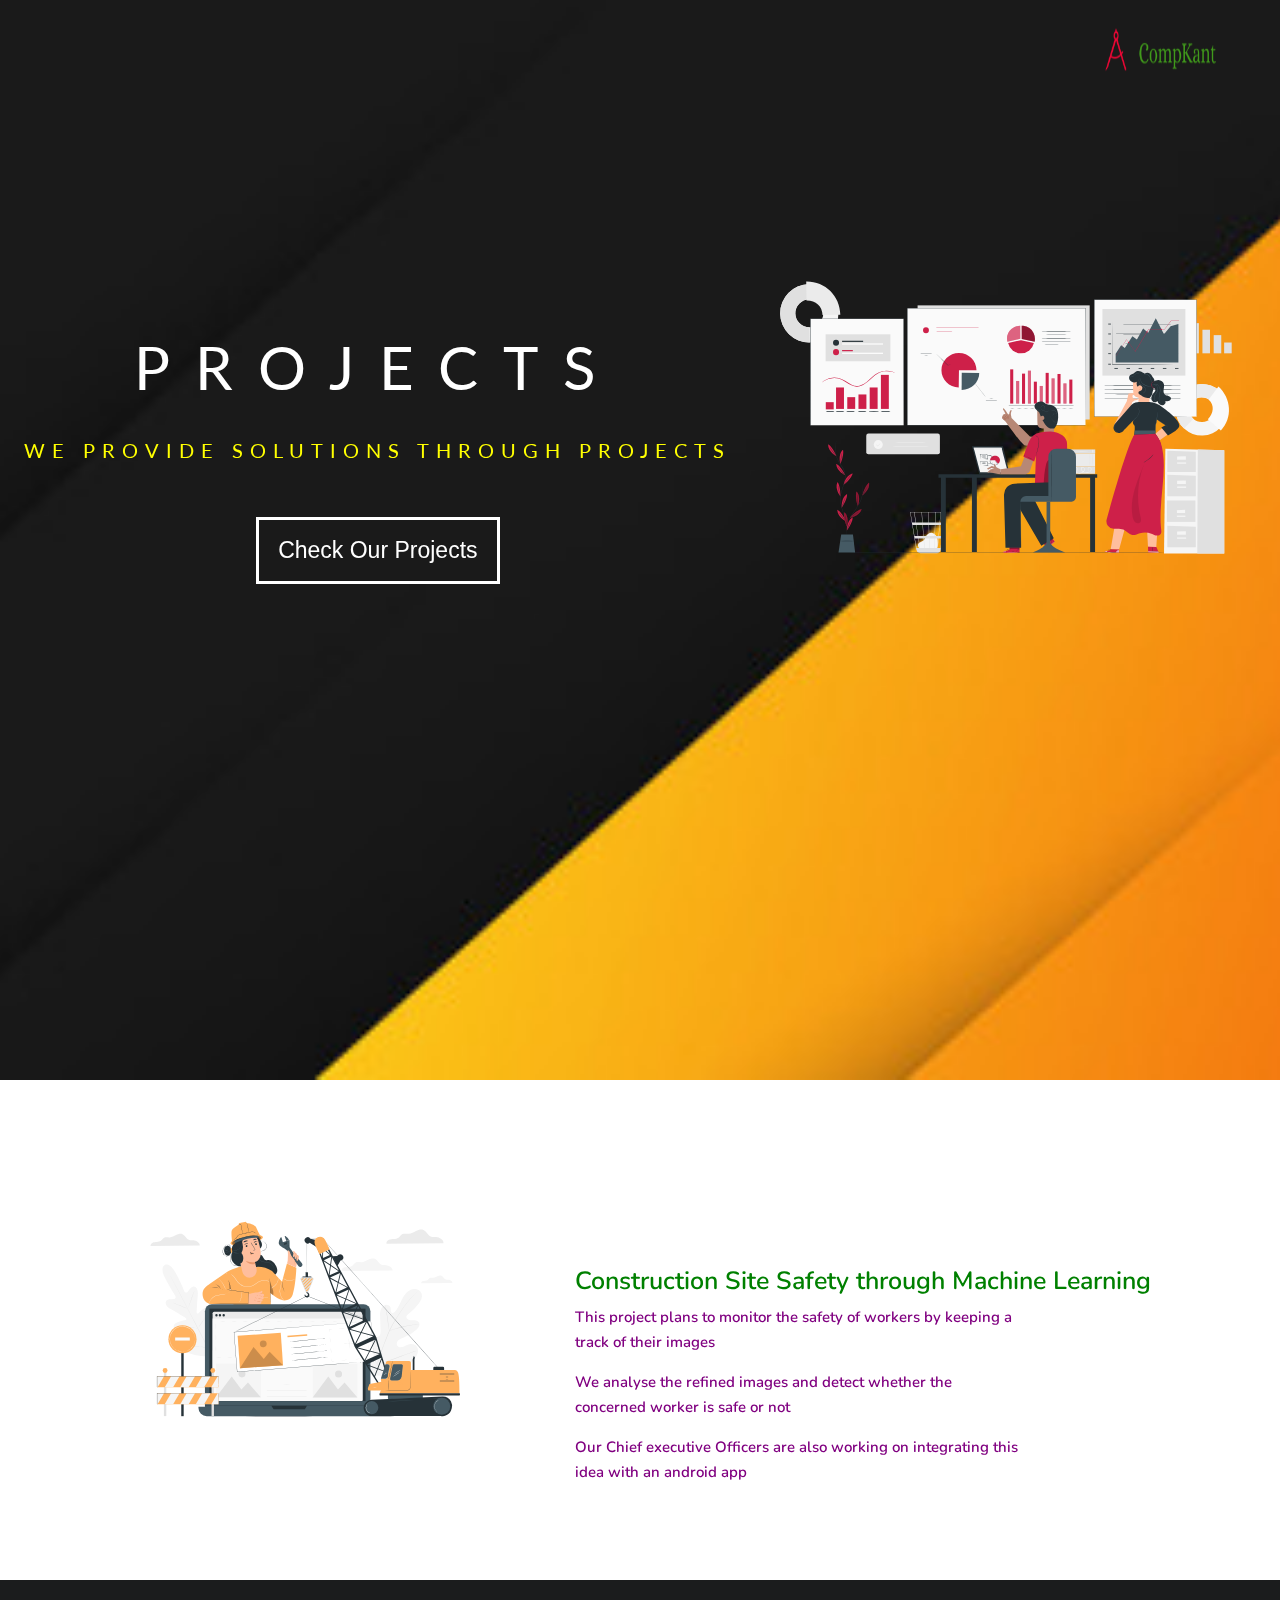
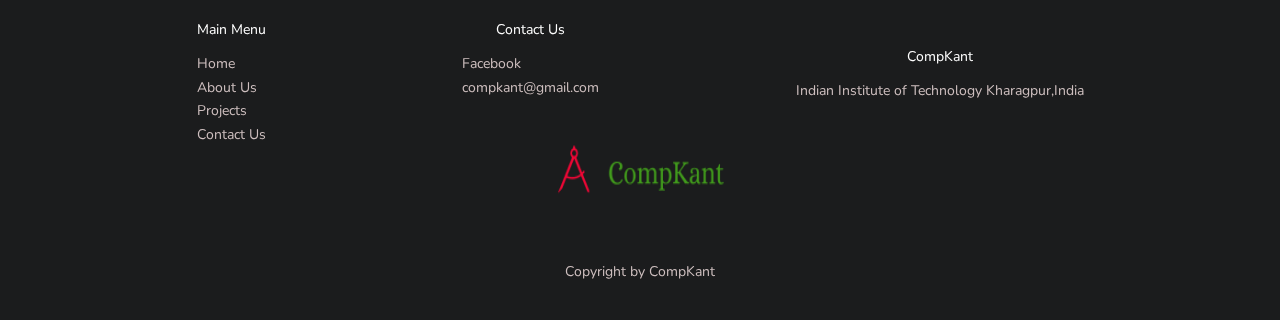
<file: projects.html>
<!DOCTYPE html>
<html lang="en">
<head>
    <meta charset="UTF-8">
    <meta name="viewport" content="width=device-width, initial-scale=1.0">
    <link href="https://fonts.googleapis.com/css2?family=Nunito:wght@200;300;400;600;700;800&family=Roboto:wght@300;400;500;700&display=swap" rel="stylesheet">
    <link href="https://fonts.googleapis.com/css?family=Lato:100,300,400,700,900" rel="stylesheet">
    <link rel ='stylesheet' type ='text/css' href="./css/projects.css">
    <link rel= 'stylesheet' type='text/css' href='./css/header.css'>
    <link rel= 'stylesheet' type='text/css' href='./css/footer.css'>
    <link rel="shortcut icon" type="image/png" href="./assets/favicon.png"/>
    <title>CompKant-Projects</title>
</head>
<body>
  
    <div class ='landing-page'>
    <header>
        <nav>
            <div class="logo-box">
                <img class='logo-img' src="./assets/logo-compkant.png" alt="logo">
            </div>
           <ul class='navbar-list'>
               <li><a class='link-hover' href="./index.html">Home</a></li>
               <li><a class='link-hover' href="about.html">About Us</a></li>
               <li><a class='link-hover' href="./projects.html">Projects</a></li>
               <li><a class='link-hover' href="./contact.html">Contact Us</a></li>
           </ul>
        </nav>
    </header>
        
      <div class="mainpage">
        <div class="heading">
            <div class="main-heading">Projects</div>
            <div class="sub-heading">
                We provide solutions through Projects
            </div>
            <a href="#projects"><button class='meet-btn'>Check Our Projects</button></a>
        </div>
        <div class="svg">
            <svg class="animated" id="freepik_stories-data-report" xmlns="http://www.w3.org/2000/svg" viewBox="0 0 750 500" version="1.1" xmlns:xlink="http://www.w3.org/1999/xlink" xmlns:svgjs="http://svgjs.com/svgjs"><style>svg#freepik_stories-data-report:not(.animated) .animable {opacity: 0;}svg#freepik_stories-data-report.animated #freepik--background-complete--inject-1036 {animation: 1s 1 forwards cubic-bezier(.36,-0.01,.5,1.38) slideUp;animation-delay: 0s;}svg#freepik_stories-data-report.animated #freepik--Floor--inject-1036 {animation: 1s 1 forwards cubic-bezier(.36,-0.01,.5,1.38) lightSpeedRight;animation-delay: 0s;}svg#freepik_stories-data-report.animated #freepik--Screens--inject-1036 {animation: 1s 1 forwards cubic-bezier(.36,-0.01,.5,1.38) lightSpeedLeft;animation-delay: 0s;}svg#freepik_stories-data-report.animated #freepik--character-2--inject-1036 {animation: 1s 1 forwards cubic-bezier(.36,-0.01,.5,1.38) zoomIn;animation-delay: 0s;}svg#freepik_stories-data-report.animated #freepik--character-1--inject-1036 {animation: 1s 1 forwards cubic-bezier(.36,-0.01,.5,1.38) zoomOut;animation-delay: 0s;}svg#freepik_stories-data-report.animated #freepik--Plant--inject-1036 {animation: 1s 1 forwards cubic-bezier(.36,-0.01,.5,1.38) slideDown;animation-delay: 0s;}            @keyframes slideUp {                0% {                    opacity: 0;                    transform: translateY(30px);                }                100% {                    opacity: 1;                    transform: inherit;                }            }                    @keyframes lightSpeedRight {              from {                transform: translate3d(50%, 0, 0) skewX(-20deg);                opacity: 0;              }              60% {                transform: skewX(10deg);                opacity: 1;              }              80% {                transform: skewX(-2deg);              }              to {                opacity: 1;                transform: translate3d(0, 0, 0);              }            }                    @keyframes lightSpeedLeft {              from {                transform: translate3d(-50%, 0, 0) skewX(20deg);                opacity: 0;              }              60% {                transform: skewX(-10deg);                opacity: 1;              }              80% {                transform: skewX(2deg);              }              to {                opacity: 1;                transform: translate3d(0, 0, 0);              }            }                    @keyframes zoomIn {                0% {                    opacity: 0;                    transform: scale(0.5);                }                100% {                    opacity: 1;                    transform: scale(1);                }            }                    @keyframes zoomOut {                0% {                    opacity: 0;                    transform: scale(1.5);                }                100% {                    opacity: 1;                    transform: scale(1);                }            }                    @keyframes slideDown {                0% {                    opacity: 0;                    transform: translateY(-30px);                }                100% {                    opacity: 1;                    transform: translateY(0);                }            }        </style><g id="freepik--background-complete--inject-1036" class="animable" style="transform-origin: 374.887px 251.321px;"><g id="el87a53l9qlxt"><rect x="485.01" y="280.97" width="5.62" height="42.05" style="fill: rgb(224, 224, 224); transform-origin: 487.82px 301.995px; transform: rotate(-90deg);" class="animable"></rect></g><path d="M472.53,299.42a13.43,13.43,0,0,1,0,5.26,12.94,12.94,0,0,1,0-5.26Z" style="fill: rgb(250, 250, 250); transform-origin: 472.525px 302.05px;" id="elxi3o29sko3" class="animable"></path><path d="M471.61,299.31a13.43,13.43,0,0,1,0,5.26,13.43,13.43,0,0,1,0-5.26Z" style="fill: rgb(250, 250, 250); transform-origin: 471.61px 301.94px;" id="elw1qq3nddyke" class="animable"></path><path d="M505.59,299.42a12.94,12.94,0,0,1,0,5.26,13.43,13.43,0,0,1,0-5.26Z" style="fill: rgb(250, 250, 250); transform-origin: 505.595px 302.05px;" id="elm8x21ghm2qe" class="animable"></path><ellipse cx="504.68" cy="301.94" rx="0.26" ry="2.63" style="fill: rgb(250, 250, 250); transform-origin: 504.68px 301.94px;" id="ely4sjh1i18w" class="animable"></ellipse><path d="M499.18,302.17c0,.14-4.81.26-10.75.26s-10.76-.12-10.76-.26a107.16,107.16,0,0,1,10.76-.27A106.87,106.87,0,0,1,499.18,302.17Z" style="fill: rgb(250, 250, 250); transform-origin: 488.425px 302.148px;" id="elf47ohxt6vw4" class="animable"></path><g id="elp27ktk2txs"><rect x="482.02" y="309.07" width="11.23" height="42.05" style="fill: rgb(224, 224, 224); transform-origin: 487.635px 330.095px; transform: rotate(-90deg);" class="animable"></rect></g><path d="M509.2,332.55a1,1,0,0,1-.23.13c-.15.08-.39.19-.7.32a12,12,0,0,1-2.85.82,7.38,7.38,0,0,1-4.62-.66,6.11,6.11,0,0,1-2.2-2,4.64,4.64,0,0,1-.77-3.24,3.38,3.38,0,0,1,.78-1.67,2.17,2.17,0,0,1,1.77-.8,2.53,2.53,0,0,1,1.78,1,3.47,3.47,0,0,1,.82,1.91,5.13,5.13,0,0,1-1.45,4,6.44,6.44,0,0,1-4,2,10.83,10.83,0,0,1-4.7-.58A8.69,8.69,0,0,1,488.7,331a4.49,4.49,0,0,1-1-2.42,3.15,3.15,0,0,1,.9-2.53,2,2,0,0,1,1.31-.57,2.36,2.36,0,0,1,1.38.38,3.64,3.64,0,0,1,1.54,2.27,5.29,5.29,0,0,1-1.65,4.95,8.3,8.3,0,0,1-4.74,1.93,11.77,11.77,0,0,1-4.91-.49,6.78,6.78,0,0,1-3.73-2.9,5,5,0,0,1-.47-4.46,2.34,2.34,0,0,1,1.72-1.45,2.66,2.66,0,0,1,2.12.51,3.52,3.52,0,0,1,1,3.78,6.57,6.57,0,0,1-2.12,3,9.64,9.64,0,0,1-5.77,2.24,9.26,9.26,0,0,1-4.56-1,9,9,0,0,1-2.39-1.77,5.75,5.75,0,0,1-.5-.58c-.11-.14-.16-.21-.15-.22a10.7,10.7,0,0,0,3.13,2.39,9.15,9.15,0,0,0,4.46.92,9.26,9.26,0,0,0,5.54-2.23,6.16,6.16,0,0,0,2-2.81,3.09,3.09,0,0,0-.88-3.32,2.25,2.25,0,0,0-1.76-.42,1.88,1.88,0,0,0-1.38,1.19,4.51,4.51,0,0,0,.46,4,6.26,6.26,0,0,0,3.48,2.67,11,11,0,0,0,4.69.45,7.71,7.71,0,0,0,4.43-1.8,4.77,4.77,0,0,0,1.5-4.44,3.13,3.13,0,0,0-1.31-1.94,1.61,1.61,0,0,0-2.05.13,2.6,2.6,0,0,0-.74,2.1,4,4,0,0,0,.85,2.15,8.18,8.18,0,0,0,3.85,2.59,10.31,10.31,0,0,0,4.47.57,5.93,5.93,0,0,0,3.76-1.8,4.7,4.7,0,0,0,1.35-3.62,2.69,2.69,0,0,0-2.18-2.52,1.83,1.83,0,0,0-1.46.66,3.12,3.12,0,0,0-.7,1.48,4.29,4.29,0,0,0,.68,3,5.84,5.84,0,0,0,2.06,1.91,7.23,7.23,0,0,0,4.45.71,13.26,13.26,0,0,0,2.84-.71C508.87,332.67,509.19,332.53,509.2,332.55Z" style="fill: rgb(250, 250, 250); transform-origin: 487.939px 330.348px;" id="el286gyvfyznk" class="animable"></path><g id="el531yw9qj5bj"><rect x="479.77" y="295.57" width="19.49" height="38.29" style="fill: rgb(235, 235, 235); transform-origin: 489.515px 314.715px; transform: rotate(-90deg);" class="animable"></rect></g><path d="M476.73,305.64a82.3,82.3,0,0,1,.27,9.43,82.3,82.3,0,0,1-.27,9.43,86.79,86.79,0,0,1-.26-9.43A86.79,86.79,0,0,1,476.73,305.64Z" style="fill: rgb(224, 224, 224); transform-origin: 476.736px 315.07px;" id="el84h34s0orzj" class="animable"></path><path d="M479.64,305.39a84.65,84.65,0,0,1,.26,9.31,84.77,84.77,0,0,1-.26,9.32,80.39,80.39,0,0,1-.27-9.32A80.28,80.28,0,0,1,479.64,305.39Z" style="fill: rgb(224, 224, 224); transform-origin: 479.634px 314.705px;" id="elyrtt7ryahln" class="animable"></path><path d="M504.33,304.77a88.94,88.94,0,0,1,.27,9.8,89,89,0,0,1-.27,9.81,93.9,93.9,0,0,1-.26-9.81A93.78,93.78,0,0,1,504.33,304.77Z" style="fill: rgb(224, 224, 224); transform-origin: 504.336px 314.575px;" id="eljzl53aru84c" class="animable"></path><path d="M500.92,305a84.5,84.5,0,0,1,.27,9.55,84.61,84.61,0,0,1-.27,9.56,86.19,86.19,0,0,1-.26-9.56A86.07,86.07,0,0,1,500.92,305Z" style="fill: rgb(224, 224, 224); transform-origin: 500.925px 314.555px;" id="el46cc8ltzstd" class="animable"></path><rect x="242.39" y="83.06" width="258.14" height="171.23" style="fill: rgb(224, 224, 224); transform-origin: 371.46px 168.675px;" id="el00ewx5duxhefu" class="animable"></rect><path d="M36.22,95.57A43.74,43.74,0,1,1,80.66,138.8,43.9,43.9,0,0,1,36.22,95.57Zm64.64-1a20.91,20.91,0,1,0-20.57,21.35A21,21,0,0,0,100.86,94.52Z" style="fill: rgb(245, 245, 245); transform-origin: 79.9571px 95.0645px;" id="eltxvxxopg52c" class="animable"></path><path d="M36.22,95.57a43.9,43.9,0,0,1,43-44.64l.37,22.92a21,21,0,0,0,.67,42l.37,22.93A43.89,43.89,0,0,1,36.22,95.57Z" style="fill: rgb(224, 224, 224); transform-origin: 58.4218px 94.8566px;" id="elolw387d88vn" class="animable"></path><path d="M75.32,47.4c28.22-.46,50.72,21.44,51.17,49.78l-26.7.43c-.21-13.55-10.52-22.08-24-21.86Z" style="fill: rgb(235, 235, 235); transform-origin: 100.905px 72.5014px;" id="elhukf293pvw" class="animable"></path><path d="M245.45,448c-1.12-1-3.63-4-1.69-7.57.7-1.3,2.21-1.94,3.57-2.52a14.37,14.37,0,0,0,3.93-2c2.12-1.81,2.71-4.82,4.12-7.23,1.62-2.77,4.65-4.85,7.84-4.7,3.66.17,6.71,3.15,8.1,6.56s1.43,7.2,1.46,10.88c0,2-.08,4.33-1.57,5.7s-3.45,1.28-5.32,1.23l-20-.62" style="fill: rgb(245, 245, 245); transform-origin: 257.913px 436.173px;" id="elnfuerivrtws" class="animable"></path><path d="M283.71,393h-52.6l9.47,56.5a6.31,6.31,0,0,0,4.49,5l.19.05c.15,0,.31.09.47.12a7.28,7.28,0,0,0,1.07.13v.05l.26,0h23.45a6.69,6.69,0,0,0,1.28-.13,6.33,6.33,0,0,0,5.32-5.52l4.57-38.93.21-1.55h0l1.81-15.41Zm-9.93,36h-5.39l.54-16.39h6.25Zm1.93-16.39h5.17L279,429h-4.64Zm-15.42,34.57L260,432.94h7.77l-.47,14.25Zm-8.41-14.25h7.56l.33,14.25H253Zm.59,14.25h-6.33c-.61-3.85-1.39-8.85-2.24-14.25h7.46ZM251.58,429l-1.28-16.39H259l.38,16.39Zm8.29,0-.38-16.39h8.92L267.86,429Zm-.47-20.33-.35-15.18h10l-.5,15.18Zm-.52,0H250l-1.18-15.18h9.71Zm-9.4,0h-9.4c-.33-2.09-.65-4.08-.93-5.86-1-6.14-1.35-8.45-1.56-9.32H248.3Zm.3,3.94L251.06,429h-7.77c-.27-1.66-.53-3.34-.8-5-.6-3.87-1.21-7.74-1.79-11.36Zm-7,16.39h-5.08l-2.75-16.39h5.24C241,417.68,241.86,423.32,242.76,429Zm.61,3.93c.78,4.93,1.54,9.79,2.24,14.25h-4.88l-2.39-14.25Zm24.41,14.25.48-14.25h5.19l-1.22,14.25Zm1.28-38.51.51-15.18h7.25l-1.3,15.18Zm-32-15.18c.21,1.1,1.17,7.07,2.45,15.18h-5.28l-2.54-15.18Zm39.72,53.69h-4.06L274,432.94h4.52Zm4.52-38.51H276l1.3-15.18h5.78Z" style="fill: rgb(224, 224, 224); transform-origin: 257.41px 423.925px;" id="el9rqinzg71xr" class="animable"></path><rect x="653.01" y="109.74" width="11.33" height="45.24" style="fill: rgb(224, 224, 224); transform-origin: 658.675px 132.36px;" id="elv61fkdtiqk" class="animable"></rect><rect x="669.67" y="119.61" width="11.33" height="35.37" style="fill: rgb(224, 224, 224); transform-origin: 675.335px 137.295px;" id="elbmb1epwo65u" class="animable"></rect><rect x="686.58" y="127.69" width="11.33" height="27.29" style="fill: rgb(224, 224, 224); transform-origin: 692.245px 141.335px;" id="elanel6rntfju" class="animable"></rect><rect x="702.23" y="138.78" width="11.33" height="16.21" style="fill: rgb(224, 224, 224); transform-origin: 707.895px 146.885px;" id="el9cxpzc1ek8i" class="animable"></rect><path d="M695.33,211.25a39.18,39.18,0,0,0-55.09,1.86,38.63,38.63,0,0,0,1.87,54.77,39.19,39.19,0,0,0,55.1-1.87A38.62,38.62,0,0,0,695.33,211.25Zm-13,41a18.74,18.74,0,0,1-26.34.89,18.48,18.48,0,0,1-.9-26.19,18.76,18.76,0,0,1,26.35-.89A18.47,18.47,0,0,1,682.34,252.21Z" style="fill: rgb(245, 245, 245); transform-origin: 668.722px 239.563px;" id="elcrqp2ze0hgd" class="animable"></path><path d="M640.24,213.11a39.18,39.18,0,0,1,55.09-1.86L681.45,226a18.76,18.76,0,0,0-26.35.89,18.48,18.48,0,0,0,.9,26.19l-13.89,14.78A38.63,38.63,0,0,1,640.24,213.11Z" style="fill: rgb(235, 235, 235); transform-origin: 662.549px 234.346px;" id="el4gh0ruxl86i" class="animable"></path><path d="M693.74,204.91c19.24,17.87,21.55,46.92,3.57,66L677.79,254c8.6-9.14,10.46-21.35,1.26-29.9Z" style="fill: rgb(250, 250, 250); transform-origin: 693.68px 237.91px;" id="eldygehejfa1f" class="animable"></path><rect x="165.4" y="275.34" width="110.45" height="31.11" rx="3.23" style="fill: rgb(224, 224, 224); transform-origin: 220.625px 290.895px;" id="el38l8i97k25s" class="animable"></rect><ellipse cx="183.43" cy="291.86" rx="6.73" ry="6.76" style="fill: rgb(245, 245, 245); transform-origin: 183.43px 291.86px;" id="eligxq5ekkatj" class="animable"></ellipse><path d="M187.21,289.56a27.84,27.84,0,0,1-3.62,3.91c-.3.3-.6.58-.89.86l-.18.18-.17-.18a18.8,18.8,0,0,1-2.7-3.07,19.43,19.43,0,0,1,3.06,2.71h-.36l.88-.87A27.63,27.63,0,0,1,187.21,289.56Z" style="fill: rgb(224, 224, 224); transform-origin: 183.43px 292.035px;" id="elcochezl8i4l" class="animable"></path><path d="M265,288.52c0,.14-14.83.26-33.11.26s-33.11-.12-33.11-.26,14.82-.26,33.11-.26S265,288.37,265,288.52Z" style="fill: rgb(250, 250, 250); transform-origin: 231.89px 288.52px;" id="elzvc4ew07ic" class="animable"></path><path d="M265.27,294.15c0,.15-14.83.26-33.11.26s-33.11-.11-33.11-.26,14.82-.26,33.11-.26S265.27,294,265.27,294.15Z" style="fill: rgb(250, 250, 250); transform-origin: 232.16px 294.15px;" id="elz4xi9a3wntb" class="animable"></path><polygon points="614.07 298.25 612.05 455.25 702.38 455.25 702.38 300.39 614.07 298.25" style="fill: rgb(245, 245, 245); transform-origin: 657.215px 376.75px;" id="elttxfcu4ssg" class="animable"></polygon><polygon points="662.74 299.43 661.94 455.25 702.38 455.25 702.38 300.39 662.74 299.43" style="fill: rgb(224, 224, 224); transform-origin: 682.16px 377.34px;" id="el31jdrc7dozl" class="animable"></polygon><polygon points="616.91 301.08 616.91 333.19 659.7 333.19 659.7 302.6 616.91 301.08" style="fill: rgb(224, 224, 224); transform-origin: 638.305px 317.135px;" id="elj9bnb3a4rws" class="animable"></polygon><polygon points="631.66 309.91 631.66 314.66 644.75 314.66 644.75 309.48 631.66 309.91" style="fill: rgb(245, 245, 245); transform-origin: 638.205px 312.07px;" id="el348jki09o19" class="animable"></polygon><rect x="631.66" y="318.64" width="13.52" height="1.94" style="fill: rgb(245, 245, 245); transform-origin: 638.42px 319.61px;" id="ellcwbiywfroh" class="animable"></rect><polygon points="616.91 413.61 616.91 445.72 659.7 445.72 659.7 415.13 616.91 413.61" style="fill: rgb(224, 224, 224); transform-origin: 638.305px 429.665px;" id="elwpad5o1oqb" class="animable"></polygon><polygon points="631.66 422.44 631.66 427.19 644.75 427.19 644.75 422.01 631.66 422.44" style="fill: rgb(245, 245, 245); transform-origin: 638.205px 424.6px;" id="el289k0ikxqhf" class="animable"></polygon><rect x="631.66" y="431.17" width="13.52" height="1.94" style="fill: rgb(245, 245, 245); transform-origin: 638.42px 432.14px;" id="el8sqky1ih36e" class="animable"></rect><polygon points="616.91 337.28 616.91 369.39 659.7 369.39 659.7 338.8 616.91 337.28" style="fill: rgb(224, 224, 224); transform-origin: 638.305px 353.335px;" id="eluzybtqfz0f" class="animable"></polygon><polygon points="631.66 346.11 631.66 350.86 644.75 350.86 644.75 345.68 631.66 346.11" style="fill: rgb(245, 245, 245); transform-origin: 638.205px 348.27px;" id="elkc0d37roia" class="animable"></polygon><rect x="631.66" y="354.84" width="13.52" height="1.94" style="fill: rgb(245, 245, 245); transform-origin: 638.42px 355.81px;" id="elg6hd2wvfmuf" class="animable"></rect><rect x="616.35" y="375.73" width="42.79" height="32.11" style="fill: rgb(224, 224, 224); transform-origin: 637.745px 391.785px;" id="el6ozmf55gzu4" class="animable"></rect><polygon points="631.39 390.2 631.39 394.66 643.7 394.66 643.7 389.8 631.39 390.2" style="fill: rgb(245, 245, 245); transform-origin: 637.545px 392.23px;" id="el2dd8fz9mq6l" class="animable"></polygon><rect x="631.39" y="398.41" width="12.71" height="1.82" style="fill: rgb(245, 245, 245); transform-origin: 637.745px 399.32px;" id="elok69c3h9k5" class="animable"></rect></g><g id="freepik--Floor--inject-1036" class="animable" style="transform-origin: 375px 453.89px;"><path d="M705.78,453.89c0,.15-148.11.26-330.76.26s-330.8-.11-330.8-.26,148.08-.26,330.8-.26S705.78,453.75,705.78,453.89Z" style="fill: rgb(38, 50, 56); transform-origin: 375px 453.89px;" id="el46m22zb3owr" class="animable"></path></g><g id="freepik--Screens--inject-1036" class="animable" style="transform-origin: 371.315px 168.665px;"><rect x="226.92" y="87.35" width="267.33" height="175.35" style="fill: rgb(250, 250, 250); transform-origin: 360.585px 175.025px;" id="elshsj4i9xknj" class="animable"></rect><path d="M494.25,262.7c0-1.69-.08-68.4-.21-175.35l.21.21-267.31,0h0l.26-.26c0,62.36,0,121.7,0,175.35l-.24-.24,267.33.24-267.33.24h-.24v-.24c0-53.65,0-113,0-175.35v-.26h.28l267.31.06h.21v.2C494.33,194.3,494.25,261,494.25,262.7Z" style="fill: rgb(38, 50, 56); transform-origin: 360.62px 174.965px;" id="elo35u93ga8aq" class="animable"></path><path d="M308.62,184.18l26.29.37c-.2,14-12,25.43-26.29,25.43h-.16Z" style="fill: rgb(69, 90, 100); transform-origin: 321.685px 197.08px;" id="elcv3bczdnxam" class="animable"></path><path d="M352.1,219.79a3.22,3.22,0,0,1-.57,0l-1.6,0-5.88.07H344l-.05-.06c-2.35-2.95-5.37-6.77-8.67-10.93l-7-8.91.14.06-7.74-.07L318.5,200a3.6,3.6,0,0,1-.77,0,4.69,4.69,0,0,1,.77-.05l2.16,0,7.74-.07h.08l0,.06,7,8.89,8.6,11-.12-.06,5.88.07,1.6,0A2.6,2.6,0,0,1,352.1,219.79Z" style="fill: rgb(38, 50, 56); transform-origin: 334.915px 209.87px;" id="el9gy4wweah9u" class="animable"></path><path d="M361.53,222.82c0,.11-3.81.2-8.51.2s-8.51-.09-8.51-.2,3.81-.2,8.51-.2S361.53,222.71,361.53,222.82Z" style="fill: rgb(38, 50, 56); transform-origin: 353.02px 222.82px;" id="els6p9dps7j6b" class="animable"></path><path d="M361.53,226c0,.11-3.81.2-8.51.2s-8.51-.09-8.51-.2,3.81-.2,8.51-.2S361.53,225.86,361.53,226Z" style="fill: rgb(38, 50, 56); transform-origin: 353.02px 226px;" id="el5f4vyyqfi8w" class="animable"></path><path d="M304.46,180.44l-.37,25.8c-14.28-.2-25.93-11.78-25.93-25.8s11.87-25.79,26.3-25.79,26.3,11.64,26.3,25.79Z" style="fill: rgb(206, 32, 73); transform-origin: 304.46px 180.445px;" id="elux575mggj2" class="animable"></path><path d="M294.19,172a1.88,1.88,0,0,1-.45.1l-1.31.21-4.72.67h-.08l-.06-.06-6.3-6.13c-3-3-5.75-5.67-7.71-7.64l-2.3-2.35a6.85,6.85,0,0,1-.81-.9,6.42,6.42,0,0,1,.92.79l2.39,2.25c2,1.92,4.76,4.59,7.79,7.56l6.25,6.18-.14,0,4.75-.52,1.31-.12A1.29,1.29,0,0,1,294.19,172Z" style="fill: rgb(38, 50, 56); transform-origin: 282.32px 164.44px;" id="elky1wi3uirtj" class="animable"></path><path d="M263.79,154.78c0,.11-3.81.2-8.51.2s-8.5-.09-8.5-.2,3.8-.2,8.5-.2S263.79,154.67,263.79,154.78Z" style="fill: rgb(38, 50, 56); transform-origin: 255.285px 154.78px;" id="eltuzhgi3s7uj" class="animable"></path><path d="M263.79,157.93c0,.11-3.81.2-8.51.2s-8.5-.09-8.5-.2,3.8-.2,8.5-.2S263.79,157.82,263.79,157.93Z" style="fill: rgb(38, 50, 56); transform-origin: 255.285px 157.93px;" id="el7j4z7zt5s59" class="animable"></path><path d="M396.45,129.48l-.1-16a20.5,20.5,0,0,0-13.23,5.16,19,19,0,0,0-6.37,16.6,22.13,22.13,0,0,0,.38,2.33.13.13,0,0,0,0,.06h0l19.31-4.35Z" style="fill: rgb(206, 32, 73); transform-origin: 386.531px 125.555px;" id="el7psz1k5ro9" class="animable"></path><g id="el9xa13kadzmr"><g style="opacity: 0.3; transform-origin: 386.531px 125.555px;" class="animable"><path d="M396.45,129.48l-.1-16a20.5,20.5,0,0,0-13.23,5.16,19,19,0,0,0-6.37,16.6,22.13,22.13,0,0,0,.38,2.33.13.13,0,0,0,0,.06h0l19.31-4.35Z" style="fill: rgb(255, 255, 255); transform-origin: 386.531px 125.555px;" id="eledsghienz5" class="animable"></path></g></g><path d="M416.36,124.55a19,19,0,0,0-15.59-10.91l-.61-.06-.39,0c-.38,0-.77,0-1.16,0h-.11l.11,16,0,3.76L418,137.53h0a18.57,18.57,0,0,0,.43-4.15A20.71,20.71,0,0,0,416.36,124.55Z" style="fill: rgb(206, 32, 73); transform-origin: 408.465px 125.555px;" id="el7rj60osvkw" class="animable"></path><g id="els40flra8hx9"><g style="opacity: 0.3; transform-origin: 408.465px 125.555px;" class="animable"><path d="M416.36,124.55a19,19,0,0,0-15.59-10.91l-.61-.06-.39,0c-.38,0-.77,0-1.16,0h-.11l.11,16,0,3.76L418,137.53h0a18.57,18.57,0,0,0,.43-4.15A20.71,20.71,0,0,0,416.36,124.55Z" id="elq9eszqgd31i" class="animable" style="transform-origin: 408.465px 125.555px;"></path></g></g><path d="M397.49,135.25l-19.32,4.35a19.8,19.8,0,0,0,38.66-.13l-19.32-4.22" style="fill: rgb(206, 32, 73); transform-origin: 397.5px 145.149px;" id="elsdb07nwurei" class="animable"></path><path d="M472.67,132.37c0,.14-10,.26-22.3.26s-22.31-.12-22.31-.26,10-.27,22.31-.27S472.67,132.22,472.67,132.37Z" style="fill: rgb(38, 50, 56); transform-origin: 450.365px 132.365px;" id="elrfi374j2bj" class="animable"></path><path d="M472.67,127.28c0,.14-10,.26-22.3.26s-22.31-.12-22.31-.26,10-.26,22.31-.26S472.67,127.14,472.67,127.28Z" style="fill: rgb(38, 50, 56); transform-origin: 450.365px 127.28px;" id="eluqyg8dzn48l" class="animable"></path><path d="M472.67,122.2c0,.14-10,.26-22.3.26s-22.31-.12-22.31-.26,10-.26,22.31-.26S472.67,122.05,472.67,122.2Z" style="fill: rgb(38, 50, 56); transform-origin: 450.365px 122.2px;" id="elk5cyeaiawr" class="animable"></path><path d="M472.67,137.1c0,.14-10,.26-22.3.26s-22.31-.12-22.31-.26,10-.27,22.31-.27S472.67,137,472.67,137.1Z" style="fill: rgb(38, 50, 56); transform-origin: 450.365px 137.095px;" id="elftjgxyhra3m" class="animable"></path><path d="M458.86,142.24c0,.15-6.86.26-15.32.26s-15.32-.11-15.32-.26,6.86-.26,15.32-.26S458.86,142.1,458.86,142.24Z" style="fill: rgb(38, 50, 56); transform-origin: 443.54px 142.24px;" id="elw1m6amjasn" class="animable"></path><rect x="381.29" y="179.05" width="4.59" height="51.31" style="fill: rgb(206, 32, 73); transform-origin: 383.585px 204.705px;" id="elina691tzs7c" class="animable"></rect><rect x="390.16" y="196.47" width="4.59" height="33.88" style="fill: rgb(206, 32, 73); transform-origin: 392.455px 213.41px;" id="el04gllo2vksnd" class="animable"></rect><rect x="399.03" y="185.42" width="4.59" height="45.19" style="fill: rgb(206, 32, 73); transform-origin: 401.325px 208.015px;" id="elcj73wfrqtmw" class="animable"></rect><rect x="407.9" y="181.03" width="4.59" height="49.33" style="fill: rgb(206, 32, 73); transform-origin: 410.195px 205.695px;" id="elbg83d8a8fgo" class="animable"></rect><rect x="416.76" y="197.51" width="4.59" height="32.84" style="fill: rgb(206, 32, 73); transform-origin: 419.055px 213.93px;" id="el46mr779kcae" class="animable"></rect><rect x="425.63" y="203.95" width="4.59" height="26.4" style="fill: rgb(206, 32, 73); transform-origin: 427.925px 217.15px;" id="elen60sxx3y2n" class="animable"></rect><rect x="434.5" y="184.31" width="4.59" height="46.04" style="fill: rgb(206, 32, 73); transform-origin: 436.795px 207.33px;" id="el34026znj38" class="animable"></rect><rect x="443.37" y="192.61" width="4.59" height="37.74" style="fill: rgb(206, 32, 73); transform-origin: 445.665px 211.48px;" id="el09w0r77aiwff" class="animable"></rect><rect x="452.24" y="185.98" width="4.59" height="44.37" style="fill: rgb(206, 32, 73); transform-origin: 454.535px 208.165px;" id="elpft16r9t62d" class="animable"></rect><rect x="461.11" y="200.12" width="4.59" height="30.23" style="fill: rgb(206, 32, 73); transform-origin: 463.405px 215.235px;" id="elx2ct90sx9lq" class="animable"></rect><rect x="469.98" y="194.37" width="4.59" height="35.98" style="fill: rgb(206, 32, 73); transform-origin: 472.275px 212.36px;" id="elhss19qmnv6i" class="animable"></rect><path d="M476.45,233.93c0,.1-21.79.19-48.67.19s-48.67-.09-48.67-.19,21.79-.19,48.67-.19S476.45,233.82,476.45,233.93Z" style="fill: rgb(38, 50, 56); transform-origin: 427.78px 233.93px;" id="el32dbtxvsyud" class="animable"></path><path d="M387.84,238a32.39,32.39,0,0,1-6.82,0,30.7,30.7,0,0,1,6.82,0Z" style="fill: rgb(38, 50, 56); transform-origin: 384.43px 237.995px;" id="elq75glf201r" class="animable"></path><path d="M399.15,238.17a43.79,43.79,0,0,1-8.15,0,43.79,43.79,0,0,1,8.15,0Z" style="fill: rgb(38, 50, 56); transform-origin: 395.075px 238.17px;" id="eliywsnux5ocj" class="animable"></path><path d="M408.8,238.17a43.79,43.79,0,0,1-8.15,0,43.79,43.79,0,0,1,8.15,0Z" style="fill: rgb(38, 50, 56); transform-origin: 404.725px 238.17px;" id="elhvh11a8l324" class="animable"></path><path d="M418.44,238.17a43.79,43.79,0,0,1-8.15,0,43.79,43.79,0,0,1,8.15,0Z" style="fill: rgb(38, 50, 56); transform-origin: 414.365px 238.17px;" id="el17p09aq1go5" class="animable"></path><path d="M428.09,238.17a43.79,43.79,0,0,1-8.15,0,43.79,43.79,0,0,1,8.15,0Z" style="fill: rgb(38, 50, 56); transform-origin: 424.015px 238.17px;" id="elny8yy3xyypt" class="animable"></path><path d="M437.73,238.17a43.79,43.79,0,0,1-8.15,0,43.79,43.79,0,0,1,8.15,0Z" style="fill: rgb(38, 50, 56); transform-origin: 433.655px 238.17px;" id="el3dfo8w3jvfe" class="animable"></path><path d="M447.38,238.17a43.79,43.79,0,0,1-8.15,0,43.79,43.79,0,0,1,8.15,0Z" style="fill: rgb(38, 50, 56); transform-origin: 443.305px 238.17px;" id="eltaescj18qjh" class="animable"></path><path d="M457,238.17a43.79,43.79,0,0,1-8.15,0,43.79,43.79,0,0,1,8.15,0Z" style="fill: rgb(38, 50, 56); transform-origin: 452.925px 238.17px;" id="elujg0pp66vdo" class="animable"></path><path d="M466.67,238.17a43.79,43.79,0,0,1-8.15,0,43.79,43.79,0,0,1,8.15,0Z" style="fill: rgb(38, 50, 56); transform-origin: 462.595px 238.17px;" id="elt4qlbqhq2s" class="animable"></path><path d="M476.32,238.17a43.79,43.79,0,0,1-8.15,0,43.79,43.79,0,0,1,8.15,0Z" style="fill: rgb(38, 50, 56); transform-origin: 472.245px 238.17px;" id="elne094fvmu6" class="animable"></path><g id="el77qjqhyi6pf"><g style="opacity: 0.3; transform-origin: 392.455px 213.41px;" class="animable"><rect x="390.16" y="196.47" width="4.59" height="33.88" style="fill: rgb(255, 255, 255); transform-origin: 392.455px 213.41px;" id="elf3s2gg93vup" class="animable"></rect></g></g><g id="ela1denhz13ki"><g style="opacity: 0.3; transform-origin: 410.195px 205.695px;" class="animable"><rect x="407.9" y="181.03" width="4.59" height="49.33" style="fill: rgb(255, 255, 255); transform-origin: 410.195px 205.695px;" id="elcl1wxkhmjsu" class="animable"></rect></g></g><g id="elg5iwilneybo"><g style="opacity: 0.3; transform-origin: 427.925px 217.15px;" class="animable"><rect x="425.63" y="203.95" width="4.59" height="26.4" style="fill: rgb(255, 255, 255); transform-origin: 427.925px 217.15px;" id="el00wacf4s2yg3" class="animable"></rect></g></g><g id="elm8rhhezlf4"><g style="opacity: 0.3; transform-origin: 445.665px 211.48px;" class="animable"><rect x="443.37" y="192.61" width="4.59" height="37.74" style="fill: rgb(255, 255, 255); transform-origin: 445.665px 211.48px;" id="elxgyilykx699" class="animable"></rect></g></g><g id="elt1n2zq3s08p"><g style="opacity: 0.3; transform-origin: 463.405px 215.235px;" class="animable"><rect x="461.11" y="200.12" width="4.59" height="30.23" style="fill: rgb(255, 255, 255); transform-origin: 463.405px 215.235px;" id="ely8qypj096q9" class="animable"></rect></g></g><path d="M259.4,120.31a4.43,4.43,0,1,1-4.42-4.42A4.42,4.42,0,0,1,259.4,120.31Z" style="fill: rgb(206, 32, 73); transform-origin: 254.97px 120.32px;" id="el7g89vxhxkvm" class="animable"></path><path d="M335.43,116.82c0,.15-14.91.26-33.3.26s-33.3-.11-33.3-.26,14.9-.26,33.3-.26S335.43,116.68,335.43,116.82Z" style="fill: rgb(206, 32, 73); transform-origin: 302.13px 116.82px;" id="el949jjgc4ke6" class="animable"></path><path d="M295.56,122.17a3.69,3.69,0,0,1-1,.1l-2.81.09c-2.38,0-5.66.07-9.28.07s-6.91,0-9.28-.07l-2.82-.09a3.77,3.77,0,0,1-1-.1,4.35,4.35,0,0,1,1-.1c.67,0,1.63-.06,2.82-.08,2.37,0,5.65-.08,9.28-.08s6.9,0,9.28.08c1.19,0,2.15.05,2.81.08A4.25,4.25,0,0,1,295.56,122.17Z" style="fill: rgb(206, 32, 73); transform-origin: 282.465px 122.17px;" id="elhfkwspwsy5m" class="animable"></path><rect x="81.56" y="103.23" width="139.91" height="159.68" style="fill: rgb(250, 250, 250); transform-origin: 151.515px 183.07px;" id="elvvfnnnm7c5c" class="animable"></rect><path d="M221.48,262.9s0-.26,0-.75,0-1.25,0-2.22c0-2,0-4.85,0-8.62,0-7.54,0-18.57-.06-32.58,0-28-.07-67.89-.11-115.5l.23.23-139.9,0h0l.26-.26c0,58.87,0,113.77,0,159.67l-.22-.22L183,262.8l28.38.06,7.48,0,2.58,0-2.54,0-7.43,0-28.33.06-101.62.11h-.22v-.23c0-45.9,0-100.8,0-159.67V103h.28l139.9,0h.23v.23c-.05,47.67-.09,87.61-.12,115.65,0,14-.05,25-.06,32.52,0,3.75,0,6.63,0,8.58,0,1,0,1.69,0,2.19S221.48,262.9,221.48,262.9Z" style="fill: rgb(38, 50, 56); transform-origin: 151.505px 183.015px;" id="elcrtda10g7k" class="animable"></path><path d="M209.45,184.76c0,.1-1.55-.78-4.5-1.71a29,29,0,0,0-12.9-1,28.36,28.36,0,0,0-8.51,2.74,39.62,39.62,0,0,0-8.37,6c-2.74,2.42-5.47,5.17-8.61,7.71a29.68,29.68,0,0,1-11,5.94,16.36,16.36,0,0,1-6.41.39,21.13,21.13,0,0,1-5.95-1.83,104.8,104.8,0,0,1-10-5.93,30.74,30.74,0,0,0-9.36-4.19,27.67,27.67,0,0,0-8.91-.69,28.6,28.6,0,0,0-12.3,4c-2.64,1.61-3.88,2.82-4,2.74a5,5,0,0,1,.89-.88,22,22,0,0,1,2.86-2.18,28.12,28.12,0,0,1,21.59-3.78,31.75,31.75,0,0,1,9.64,4.22,103.91,103.91,0,0,0,9.9,5.82,16.91,16.91,0,0,0,11.73,1.38A29.17,29.17,0,0,0,166,197.83c3.1-2.49,5.83-5.22,8.62-7.65a40.21,40.21,0,0,1,8.59-6.06,28.44,28.44,0,0,1,21.89-1.42,22.11,22.11,0,0,1,3.3,1.42A6.45,6.45,0,0,1,209.45,184.76Z" style="fill: rgb(206, 32, 73); transform-origin: 154.04px 193.069px;" id="el53zegeljcnq" class="animable"></path><rect x="120.07" y="206.21" width="11.89" height="32.17" style="fill: rgb(206, 32, 73); transform-origin: 126.015px 222.295px;" id="eli5e6a7vemp" class="animable"></rect><rect x="170.55" y="206.21" width="11.89" height="32.17" style="fill: rgb(206, 32, 73); transform-origin: 176.495px 222.295px;" id="elqmrbv46tu5" class="animable"></rect><rect x="187.37" y="187.31" width="11.89" height="51.06" style="fill: rgb(206, 32, 73); transform-origin: 193.315px 212.84px;" id="elrwih4co844a" class="animable"></rect><rect x="104.68" y="228.25" width="11.89" height="10.83" style="fill: rgb(206, 32, 73); transform-origin: 110.625px 233.665px;" id="elsaubt62f13b" class="animable"></rect><rect x="136.9" y="220.73" width="11.9" height="17.64" style="fill: rgb(206, 32, 73); transform-origin: 142.85px 229.55px;" id="el1i54jnfvzco" class="animable"></rect><rect x="153.72" y="216.68" width="11.89" height="21.69" style="fill: rgb(206, 32, 73); transform-origin: 159.665px 227.525px;" id="elsqqxqe24ye" class="animable"></rect><path d="M132.45,242.17c0,.26-2.88.48-6.43.48s-6.43-.22-6.43-.48,2.88-.48,6.43-.48S132.45,241.9,132.45,242.17Z" style="fill: rgb(38, 50, 56); transform-origin: 126.02px 242.17px;" id="eltgcg5m8elw" class="animable"></path><path d="M117.65,242.17c0,.26-2.88.48-6.43.48s-6.43-.22-6.43-.48,2.88-.48,6.43-.48S117.65,241.9,117.65,242.17Z" style="fill: rgb(38, 50, 56); transform-origin: 111.22px 242.17px;" id="el67b99e176ss" class="animable"></path><path d="M201.61,242.17c0,.26-3.25.48-7.26.48s-7.27-.22-7.27-.48,3.25-.48,7.27-.48S201.61,241.9,201.61,242.17Z" style="fill: rgb(38, 50, 56); transform-origin: 194.345px 242.17px;" id="el7xj6bpd9w49" class="animable"></path><ellipse cx="176.68" cy="242.17" rx="7.26" ry="0.48" style="fill: rgb(38, 50, 56); transform-origin: 176.68px 242.17px;" id="elrdkblfpxwe" class="animable"></ellipse><path d="M165.62,242.17c0,.26-2.88.48-6.43.48s-6.43-.22-6.43-.48,2.88-.48,6.43-.48S165.62,241.9,165.62,242.17Z" style="fill: rgb(38, 50, 56); transform-origin: 159.19px 242.17px;" id="ela72m3l9h3c6" class="animable"></path><path d="M148.23,242.17c0,.26-2.87.48-6.42.48s-6.43-.22-6.43-.48,2.88-.48,6.43-.48S148.23,241.9,148.23,242.17Z" style="fill: rgb(38, 50, 56); transform-origin: 141.805px 242.17px;" id="elp1fsavj4rvm" class="animable"></path><rect x="104.4" y="126.51" width="97.21" height="40.37" style="fill: rgb(224, 224, 224); transform-origin: 153.005px 146.695px;" id="elefreve8oycd" class="animable"></rect><path d="M124.6,139.26a4.54,4.54,0,1,1-4.54-4.53A4.54,4.54,0,0,1,124.6,139.26Z" style="fill: rgb(38, 50, 56); transform-origin: 120.06px 139.27px;" id="elnlvrdxmn5oe" class="animable"></path><rect x="129.13" y="136.13" width="31.58" height="1.75" style="fill: rgb(38, 50, 56); transform-origin: 144.92px 137.005px;" id="elaeammhn88m" class="animable"></rect><rect x="129.13" y="140.12" width="61.43" height="1.75" style="fill: rgb(255, 255, 255); transform-origin: 159.845px 140.995px;" id="el7d7a0vd5sax" class="animable"></rect><path d="M124.6,153.2a4.54,4.54,0,1,1-4.54-4.53A4.53,4.53,0,0,1,124.6,153.2Z" style="fill: rgb(206, 32, 73); transform-origin: 120.06px 153.21px;" id="elgtzdsgb36w" class="animable"></path><rect x="129.13" y="150.07" width="16.12" height="1.75" style="fill: rgb(206, 32, 73); transform-origin: 137.19px 150.945px;" id="elshgr24lexk" class="animable"></rect><rect x="129.13" y="154.05" width="61.43" height="1.75" style="fill: rgb(255, 255, 255); transform-origin: 159.845px 154.925px;" id="elmlm43tln09" class="animable"></rect><rect x="507.36" y="74.56" width="153.64" height="175.35" style="fill: rgb(250, 250, 250); transform-origin: 584.18px 162.235px;" id="elwv237n4dj3" class="animable"></rect><path d="M661,249.91s0-.29,0-.83,0-1.37,0-2.44c0-2.15,0-5.32,0-9.46,0-8.28,0-20.39-.06-35.77,0-30.75-.07-74.56-.11-126.85l.23.23-153.63,0h0l.27-.26c0,64.65,0,124.94-.05,175.35l-.22-.22,111.45.11,31.15.06,8.21,0,2.84,0s-.94,0-2.79,0l-8.17,0L619,250l-111.59.11h-.22v-.22c0-50.41,0-110.7,0-175.35V74.3h.28l153.63,0h.23v.23c0,52.35-.09,96.21-.12,127,0,15.37,0,27.46-.06,35.73,0,4.11,0,7.27,0,9.41v2.41C661,249.64,661,249.91,661,249.91Z" style="fill: rgb(38, 50, 56); transform-origin: 584.26px 162.205px;" id="elbe6bs8h128g" class="animable"></path><rect x="519.66" y="88.58" width="124.46" height="99.85" style="fill: rgb(224, 224, 224); transform-origin: 581.89px 138.505px;" id="els4t1xq7p4e" class="animable"></rect><rect x="528.35" y="170.68" width="4.08" height="1.18" style="fill: rgb(38, 50, 56); transform-origin: 530.39px 171.27px;" id="el3xbyw3ykfbp" class="animable"></rect><rect x="537.6" y="176.97" width="5.22" height="1.18" style="fill: rgb(38, 50, 56); transform-origin: 540.21px 177.56px;" id="elk5q3oo9sby" class="animable"></rect><rect x="555.78" y="176.97" width="5.22" height="1.18" style="fill: rgb(38, 50, 56); transform-origin: 558.39px 177.56px;" id="el7x1k6voz6ox" class="animable"></rect><rect x="573.97" y="176.97" width="5.22" height="1.18" style="fill: rgb(38, 50, 56); transform-origin: 576.58px 177.56px;" id="elq6le0yvobv" class="animable"></rect><rect x="592.15" y="176.97" width="5.22" height="1.18" style="fill: rgb(38, 50, 56); transform-origin: 594.76px 177.56px;" id="elnu0qmk2j30d" class="animable"></rect><rect x="610.34" y="176.97" width="5.22" height="1.18" style="fill: rgb(38, 50, 56); transform-origin: 612.95px 177.56px;" id="el44aodouxwee" class="animable"></rect><rect x="628.52" y="176.97" width="5.22" height="1.18" style="fill: rgb(38, 50, 56); transform-origin: 631.13px 177.56px;" id="elen5rjbsupy7" class="animable"></rect><rect x="528.35" y="154.95" width="4.08" height="1.18" style="fill: rgb(38, 50, 56); transform-origin: 530.39px 155.54px;" id="elkkb8ps7ppm" class="animable"></rect><rect x="528.35" y="125.37" width="4.08" height="1.18" style="fill: rgb(38, 50, 56); transform-origin: 530.39px 125.96px;" id="elsx11jmiyd1" class="animable"></rect><rect x="528.35" y="110.5" width="4.08" height="1.18" style="fill: rgb(38, 50, 56); transform-origin: 530.39px 111.09px;" id="elbsevdwmx5k9" class="animable"></rect><rect x="528.56" y="140.16" width="4.08" height="1.18" style="fill: rgb(38, 50, 56); transform-origin: 530.6px 140.75px;" id="elhvd7sy3m3b7" class="animable"></rect><path d="M633.6,171.85a2.5,2.5,0,0,1-.44,0l-1.28,0-5,0-18.17.09-60,.07H534.31v-.26c0-20,.07-37.69.09-50.35,0-6.3.06-11.36.08-14.87,0-1.72,0-3.06,0-4,0-.44,0-.78,0-1a1.35,1.35,0,0,1,0-.35,1.35,1.35,0,0,1,0,.35c0,.26,0,.6,0,1,0,.94,0,2.28,0,4,0,3.51.05,8.57.08,14.87,0,12.66,0,30.31.09,50.35l-.26-.25h14.21l60,.08,18.17.08,5,.05,1.28,0Z" style="fill: rgb(38, 50, 56); transform-origin: 583.955px 136.595px;" id="elqx4zqdunlwl" class="animable"></path><path d="M634.75,140.75c0,.14-21.54.26-48.11.26s-48.12-.12-48.12-.26,21.54-.26,48.12-.26S634.75,140.61,634.75,140.75Z" style="fill: rgb(38, 50, 56); transform-origin: 586.635px 140.75px;" id="eln5mp7xfezk" class="animable"></path><path d="M634.75,126c0,.15-21.54.26-48.11.26s-48.12-.11-48.12-.26,21.54-.26,48.12-.26S634.75,125.81,634.75,126Z" style="fill: rgb(38, 50, 56); transform-origin: 586.635px 126px;" id="elupzflli1d2" class="animable"></path><path d="M634.75,111.08c0,.15-21.54.26-48.11.26s-48.12-.11-48.12-.26,21.54-.26,48.12-.26S634.75,110.94,634.75,111.08Z" style="fill: rgb(38, 50, 56); transform-origin: 586.635px 111.08px;" id="el6vcet847prs" class="animable"></path><path d="M634.75,155.54c0,.15-21.54.26-48.11.26s-48.12-.11-48.12-.26,21.54-.26,48.12-.26S634.75,155.4,634.75,155.54Z" style="fill: rgb(38, 50, 56); transform-origin: 586.635px 155.54px;" id="elpoyt4eko2s9" class="animable"></path><path d="M539.51,168.67V155.54l8.18-12.7,5.56,4.26,11.39-17.7,6.72,4.73,9.35-16.33,7.6,6.19,11.39-21.66L612,126.54l9.93-12.11,11.69-3.35v57.59Z" style="fill: rgb(69, 90, 100); transform-origin: 586.565px 135.5px;" id="eluzgdd1mvvjr" class="animable"></path><path d="M634.75,106.42s-.07,0-.21,0l-.61,0-2.37,0-9,.07.12-.06-9.6,12.57-.06.08H613l-24.06,0,.21-.12c-3.17,5.27-6.58,11-10.11,16.84l-9.94,16.51-.19.32-.23-.3c-4.74-6.54-9.14-12.59-13-17.93H556L544.05,153l-3.33,5.11-.89,1.33c-.2.3-.32.45-.32.45s.08-.17.27-.48l.83-1.37,3.24-5.17,11.75-18.61.17-.27.18.26L569,152.16l-.42,0,9.92-16.52,10.13-16.83.07-.12h.15l24.06,0-.16.08,9.69-12.49,0-.06h.07l9,.07,2.37,0,.61,0Z" style="fill: rgb(206, 32, 73); transform-origin: 587.13px 133.055px;" id="elfpqlcz05cdv" class="animable"></path><path d="M559.73,138.61a.93.93,0,1,1-.93-.89A.91.91,0,0,1,559.73,138.61Z" style="fill: rgb(206, 32, 73); transform-origin: 558.801px 138.65px;" id="el8kd7263kwjn" class="animable"></path><path d="M587.48,122.83a.93.93,0,1,1-.92-.88A.91.91,0,0,1,587.48,122.83Z" style="fill: rgb(206, 32, 73); transform-origin: 586.551px 122.88px;" id="elcv46r8so8f" class="animable"></path><path d="M609.06,119a.93.93,0,1,1-.93-.89A.91.91,0,0,1,609.06,119Z" style="fill: rgb(206, 32, 73); transform-origin: 608.131px 119.04px;" id="elfrpe1s2r52b" class="animable"></path><path d="M638.51,203.27c0,.15-26.26.26-58.65.26s-58.66-.11-58.66-.26,26.26-.26,58.66-.26S638.51,203.13,638.51,203.27Z" style="fill: rgb(38, 50, 56); transform-origin: 579.855px 203.27px;" id="elkiomi1ncm1" class="animable"></path><path d="M638.51,209.61c0,.15-26.26.26-58.65.26s-58.66-.11-58.66-.26,26.26-.26,58.66-.26S638.51,209.47,638.51,209.61Z" style="fill: rgb(38, 50, 56); transform-origin: 579.855px 209.61px;" id="elfv27g6z3q6q" class="animable"></path><path d="M638.51,216c0,.14-26.26.26-58.65.26s-58.66-.12-58.66-.26,26.26-.26,58.66-.26S638.51,215.81,638.51,216Z" style="fill: rgb(38, 50, 56); transform-origin: 579.855px 216px;" id="elhi7qxcmjc4a" class="animable"></path><path d="M638.51,222.3c0,.14-26.26.26-58.65.26s-58.66-.12-58.66-.26,26.26-.26,58.66-.26S638.51,222.15,638.51,222.3Z" style="fill: rgb(38, 50, 56); transform-origin: 579.855px 222.3px;" id="elypymi0b5pc" class="animable"></path></g><g id="freepik--character-2--inject-1036" class="animable" style="transform-origin: 578.969px 317.731px;"><path d="M592.18,219.81c3.21-5.39,4.15-12.57,5-18.79.38-2.93,1.06-7.09-1-8.93s-2.4-5-4.93-6.51a7.78,7.78,0,0,0-8.36.07" style="fill: rgb(38, 50, 56); transform-origin: 590.245px 202.103px;" id="elo4cu4l19w0g" class="animable"></path><path d="M583.28,238.9h0a8.66,8.66,0,0,1-9.32-8.3c-.18-4.72-.34-9.48-.34-9.48s-7.14-.67-7.66-7.74-.28-23.39-.28-23.39h0a24.63,24.63,0,0,1,24.9,1.6l-.44,24.88v13.39C590.09,234.35,587.76,238.56,583.28,238.9Z" style="fill: rgb(255, 190, 157); transform-origin: 578.102px 213.139px;" id="elyy04dz7a6c" class="animable"></path><path d="M573,204.75a3.62,3.62,0,0,1,4.83-1.06,4.12,4.12,0,0,1,1.37,5.14,5.43,5.43,0,0,1-3.47,2.62,2.73,2.73,0,0,0-2.13,2.93c.21,1.77,3.16,2.44,4.49,3.91,2.07,2.28,6.62,3.25,9.69,3.61s2.64.38,4.39-2.09a9.41,9.41,0,0,0,1.72-5.74l.33-15.64a22.39,22.39,0,0,0-.36-5.61,7.52,7.52,0,0,0-3-4.64c-1.72-1.13-3.9-1.23-5.85-1.86-2.45-.79-4.53-2.42-6.82-3.59s-5.1-1.87-7.4-.72c-1.65.83-2.76,2.48-4.37,3.39-2.28,1.3-5.39,1-6.5,4.37a5.59,5.59,0,0,0,0,3.59c1.55,4.58,7.21,6.42,11.29,4.44.08.78-.68,2.5.13,4.95.26.78.36,2,1.58,2" style="fill: rgb(38, 50, 56); transform-origin: 576.943px 201.749px;" id="els5g4woiq1f" class="animable"></path><path d="M574.27,209.16c.06,0,.3.37.89.34a1.66,1.66,0,0,0,1.32-1.62,1.77,1.77,0,0,0-1.21-1.76c-.59-.21-1-.1-1-.18s.39-.32,1.12-.17a2.17,2.17,0,0,1,1.11.64,2.08,2.08,0,0,1,.52,1.5,1.94,1.94,0,0,1-1.84,2,1.06,1.06,0,0,1-.79-.39C574.24,209.29,574.24,209.17,574.27,209.16Z" style="fill: rgb(235, 153, 110); transform-origin: 575.639px 207.816px;" id="el3lv82ad1we8" class="animable"></path><path d="M581.63,187.84s.15-.27.59-.6a4.86,4.86,0,0,1,2.15-.83,6.18,6.18,0,0,1,3.38.51,7.74,7.74,0,0,1,3.12,2.79,15.86,15.86,0,0,1,2.2,7.16,18.88,18.88,0,0,1,.19,3.09,17.28,17.28,0,0,1-.56-3,17,17,0,0,0-2.26-6.92,7.53,7.53,0,0,0-2.89-2.64,5.71,5.71,0,0,0-5.92.48Z" style="fill: rgb(69, 90, 100); transform-origin: 587.447px 193.159px;" id="elt011b7fmc4i" class="animable"></path><path d="M561.72,195.08a.69.69,0,0,1-.27,0,2.14,2.14,0,0,1-.7-.32,2.59,2.59,0,0,1-.82-.92,2.34,2.34,0,0,1-.22-1.64,2.69,2.69,0,0,1,1.14-1.65,3.86,3.86,0,0,1,2.24-.44,3.06,3.06,0,0,0,2.13-.54,15,15,0,0,0,1.73-1.86,8.76,8.76,0,0,1,4.41-2.54,9.43,9.43,0,0,1,4.14-.1,8,8,0,0,1,2.61,1,3.19,3.19,0,0,1,.81.62,12.5,12.5,0,0,0-3.48-1.26,9.41,9.41,0,0,0-4,.19,8.5,8.5,0,0,0-4.13,2.43,14.83,14.83,0,0,1-1.81,1.92,2.94,2.94,0,0,1-1.22.55,5.76,5.76,0,0,1-1.23.06,3.47,3.47,0,0,0-2,.32,2.32,2.32,0,0,0-1,1.38,2.27,2.27,0,0,0,.8,2.31A5.88,5.88,0,0,0,561.72,195.08Z" style="fill: rgb(69, 90, 100); transform-origin: 569.285px 189.99px;" id="elgxilvvrg39v" class="animable"></path><path d="M580.64,214.75c0-.05.35-.18.93-.57A5.85,5.85,0,0,0,583.5,212a5.35,5.35,0,0,0,.32-4.14,5.29,5.29,0,0,0-1.28-2.13,10.31,10.31,0,0,0-2.21-1.61c-.83-.48-1.67-.93-2.43-1.45a8.07,8.07,0,0,1-2-1.85,8.54,8.54,0,0,1-1.66-4.18,7.81,7.81,0,0,1,.24-3,3.37,3.37,0,0,1,.28-.77c.08-.18.13-.26.14-.25a10.68,10.68,0,0,0-.29,4,8.45,8.45,0,0,0,1.67,3.94,8.1,8.1,0,0,0,1.86,1.72c.74.49,1.57.93,2.41,1.42a10.39,10.39,0,0,1,2.32,1.71,5.75,5.75,0,0,1,1.37,2.33,5.67,5.67,0,0,1-.46,4.47,5.6,5.6,0,0,1-2.14,2.14A2.75,2.75,0,0,1,580.64,214.75Z" style="fill: rgb(69, 90, 100); transform-origin: 579.345px 203.685px;" id="elt3fnyk6tsi" class="animable"></path><path d="M592.9,204.37a3.07,3.07,0,0,1-.91.21,13.92,13.92,0,0,1-2.55.07,15.67,15.67,0,0,1-7.88-2.71,12.5,12.5,0,0,1-5.18-6.51,5.42,5.42,0,0,1-.1-2.56,2,2,0,0,1,.35-.87,6.32,6.32,0,0,0,.11,3.33,12.78,12.78,0,0,0,5.11,6.18,16.59,16.59,0,0,0,7.62,2.77C591.57,204.51,592.89,204.27,592.9,204.37Z" style="fill: rgb(69, 90, 100); transform-origin: 584.536px 198.339px;" id="elyckadee8ge" class="animable"></path><path d="M594,199.53a12.51,12.51,0,0,1,9.75-4.42c3.68.21,7.27,2.76,8.17,6.33.68,2.7-.15,5.51-.49,8.26s0,6,2.23,7.61c1.36,1,3.11,1.16,4.74,1.56s3.36,1.21,3.92,2.79c.64,1.81-.67,3.86-2.43,4.63a9,9,0,0,1-5.66.08,4.73,4.73,0,0,1-2.1,5.66,6.25,6.25,0,0,1-6.28-.26,9.38,9.38,0,0,1-3.83-5.2c-1.21,2.13-4.39,2.58-6.43,1.22a6.72,6.72,0,0,1-2.6-6.46,12.5,12.5,0,0,1,3.26-6.46,16.21,16.21,0,0,0,2.27-2.9,3.67,3.67,0,0,0,.14-3.53,2.12,2.12,0,0,0-3.14-.63" style="fill: rgb(38, 50, 56); transform-origin: 607.693px 213.93px;" id="elfwwqwaxef1" class="animable"></path><path d="M598.27,207a2.44,2.44,0,0,1-2.12,0,5.09,5.09,0,0,1-3.08-4,5.24,5.24,0,0,1,.33-2.87,5.43,5.43,0,0,1,1.36-1.92,3.43,3.43,0,0,1,1.86-1,16.13,16.13,0,0,0-1.6,1.3,5.24,5.24,0,0,0-1.44,4.45,5,5,0,0,0,2.71,3.76A5.16,5.16,0,0,0,598.27,207Z" style="fill: rgb(206, 32, 73); transform-origin: 595.635px 202.226px;" id="el21z6n6sj8srh" class="animable"></path><path d="M573.39,221a3.33,3.33,0,0,1-1.62-.16,8.74,8.74,0,0,1-5.72-5.06,3.29,3.29,0,0,1-.36-1.58,11.55,11.55,0,0,1,.69,1.43,10.05,10.05,0,0,0,2.29,3,10.26,10.26,0,0,0,3.21,1.91A10.14,10.14,0,0,1,573.39,221Z" style="fill: rgb(235, 153, 110); transform-origin: 569.54px 217.618px;" id="elci6421i9g7j" class="animable"></path><path d="M600.61,226.79s-.13,0-.35,0a3.33,3.33,0,0,1-.92-.41,5,5,0,0,1-2-3.05,6.44,6.44,0,0,1-.09-2.57,10.15,10.15,0,0,1,.94-2.78c.89-1.87,2.29-3.64,3.33-5.69a10,10,0,0,0,1-3.15,6.09,6.09,0,0,0-3.93-6.56,6.48,6.48,0,0,0-3.5-.21c-.83.17-1.25.4-1.27.36s.09-.08.29-.2a5.33,5.33,0,0,1,.93-.36,6.29,6.29,0,0,1,7.59,3.79,6.61,6.61,0,0,1,.4,3.24,10.62,10.62,0,0,1-1.09,3.32c-1.08,2.12-2.49,3.87-3.37,5.67a7.56,7.56,0,0,0-.92,5.06,5,5,0,0,0,1.76,3A7.75,7.75,0,0,0,600.61,226.79Z" style="fill: rgb(69, 90, 100); transform-origin: 598.45px 214.36px;" id="el37clnsnx82y" class="animable"></path><path d="M611.27,232a2.12,2.12,0,0,1-.44,0,5,5,0,0,1-1.26-.22,7.13,7.13,0,0,1-3.69-2.87,10.92,10.92,0,0,1-1.58-6.74,66.92,66.92,0,0,1,1.36-8.37,19.89,19.89,0,0,0,.3-4.31,11.21,11.21,0,0,0-.91-3.86,7,7,0,0,0-5-4.14,10.21,10.21,0,0,0-4.55,0c-1.07.24-1.63.48-1.65.43s.13-.09.39-.21a10.52,10.52,0,0,1,1.21-.42,9.91,9.91,0,0,1,4.68-.17,7.43,7.43,0,0,1,3,1.34,7.7,7.7,0,0,1,2.33,3,11.3,11.3,0,0,1,1,4,19,19,0,0,1-.29,4.42,77.13,77.13,0,0,0-1.4,8.31,10.73,10.73,0,0,0,1.42,6.51,7.06,7.06,0,0,0,3.44,2.88A11,11,0,0,0,611.27,232Z" style="fill: rgb(69, 90, 100); transform-origin: 602.559px 216.465px;" id="elw5oejkuucj" class="animable"></path><polygon points="613.4 264.17 598.35 275.91 604.66 286.29 622.8 272.93 613.4 264.17" style="fill: rgb(255, 190, 157); transform-origin: 610.575px 275.23px;" id="elxmxekipsvbl" class="animable"></polygon><path d="M573.12,224.7s.08-1.26-3.21-1.44a33.63,33.63,0,0,0-3.65-.12,8.34,8.34,0,0,1-1.57-3,9.21,9.21,0,0,1,.7-3.1l3.33-.3-.9-2.26-2.35.16-6.61.8L556.23,227l-18.06,33.7a8.71,8.71,0,0,0,3.45,12.67h0c4.67,2.26,10.92-2.53,12.65-7.42l10-37.49,3.52-2.74,5-.92" style="fill: rgb(255, 190, 157); transform-origin: 554.914px 244.213px;" id="elgo5r5872jdh" class="animable"></path><path d="M532,449,556.55,307.6h0c.06-.21.11-.41.16-.61v0h0c4.19-16.59,10.64-21.9,10.64-21.9l37.61,2.36c3.2,5.75,3.61,19.54,3.61,19.54.44,1.69-7.95,138.72-7.95,138.72L588,445.32l-6.82-129.64L544.57,449.55Z" style="fill: rgb(255, 190, 157); transform-origin: 570.293px 367.32px;" id="elh4teldsm1v4" class="animable"></path><path d="M531.67,450.28l.05-1.27,12.94.37-.11,4.21-.8,0c-3.56.09-18.11.21-20.47-.52C520.66,452.28,531.67,450.28,531.67,450.28Z" style="fill: rgb(206, 32, 73); transform-origin: 533.768px 451.334px;" id="eld9httxu3hn" class="animable"></path><g id="el531n5z0hoci"><g style="opacity: 0.6; transform-origin: 542.24px 451.737px;" class="animable"><path d="M539.88,453.37a4.18,4.18,0,0,1,1.72-2.51,4.61,4.61,0,0,1,3-.79l-.1,3.35Z" style="fill: rgb(255, 255, 255); transform-origin: 542.24px 451.737px;" id="el1n4f3z10xb2" class="animable"></path></g></g><g id="elnrf5wdjf89h"><g style="opacity: 0.6; transform-origin: 533.696px 452.586px;" class="animable"><path d="M526.28,451.44s-3.86.92-3.4,1.52,15.17,1,21.67.63v-.27L527.38,453S527,451.49,526.28,451.44Z" style="fill: rgb(255, 255, 255); transform-origin: 533.696px 452.586px;" id="el7tl1il4rq1n" class="animable"></path></g></g><path d="M544.74,453.32l-.22,0-.64,0-2.34,0c-2,0-4.72,0-7.74-.08s-5.75-.2-7.73-.32l-2.34-.15-.63,0c-.15,0-.22,0-.22,0h.22l.64,0,2.34.1c2,.09,4.71.2,7.73.28s5.75.1,7.73.12h3.2Z" style="fill: rgb(38, 50, 56); transform-origin: 533.81px 453.045px;" id="elzgj2f0ndq2q" class="animable"></path><path d="M527.37,453.19a3,3,0,0,0-1.18-1.9,1.62,1.62,0,0,1,.91.78A1.5,1.5,0,0,1,527.37,453.19Z" style="fill: rgb(38, 50, 56); transform-origin: 526.789px 452.24px;" id="eljuj8idcu5qn" class="animable"></path><path d="M531.23,451.5s-.21-.19-.39-.47-.3-.52-.26-.54.21.19.39.47S531.27,451.48,531.23,451.5Z" style="fill: rgb(38, 50, 56); transform-origin: 530.905px 450.994px;" id="elr6uwd24hjg" class="animable"></path><path d="M532.29,451s-.23-.11-.45-.3-.37-.37-.34-.4a1.22,1.22,0,0,1,.45.3C532.17,450.81,532.32,451,532.29,451Z" style="fill: rgb(38, 50, 56); transform-origin: 531.895px 450.65px;" id="elkl7etch86pl" class="animable"></path><path d="M533,449.9a1.64,1.64,0,0,1-.67.07,1.59,1.59,0,0,1-.67-.09,1.54,1.54,0,0,1,.67-.06A1.74,1.74,0,0,1,533,449.9Z" style="fill: rgb(38, 50, 56); transform-origin: 532.33px 449.893px;" id="elok167oy6ldr" class="animable"></path><path d="M533.23,449.11a1.3,1.3,0,0,1-.75.19,1.38,1.38,0,0,1-.78-.12,4.64,4.64,0,0,1,.77,0A4.19,4.19,0,0,1,533.23,449.11Z" style="fill: rgb(38, 50, 56); transform-origin: 532.465px 449.211px;" id="el3ewfocru8b2" class="animable"></path><path d="M530.82,450.45a2.88,2.88,0,0,1-.82,0,6,6,0,0,1-.88-.2,3,3,0,0,1-.5-.21.43.43,0,0,1-.2-.25.29.29,0,0,1,.14-.3,1.58,1.58,0,0,1,1.86.46,1.31,1.31,0,0,1,.26.52c0,.14,0,.21,0,.21a2.09,2.09,0,0,0-.35-.67,1.56,1.56,0,0,0-.7-.44,1.36,1.36,0,0,0-1,0c-.13.08-.08.23.06.31a2.37,2.37,0,0,0,.46.2,6.1,6.1,0,0,0,.85.23C530.51,450.41,530.82,450.42,530.82,450.45Z" style="fill: rgb(38, 50, 56); transform-origin: 529.618px 450.02px;" id="el64982spym8r" class="animable"></path><path d="M530.61,450.48a.72.72,0,0,1-.08-.54,1.22,1.22,0,0,1,.24-.56.87.87,0,0,1,.7-.37.31.31,0,0,1,.25.36.82.82,0,0,1-.15.34,2.72,2.72,0,0,1-.41.46,1.3,1.3,0,0,1-.48.3s.17-.14.4-.37a2.23,2.23,0,0,0,.36-.46c.12-.16.21-.45,0-.49a.77.77,0,0,0-.55.32,1.09,1.09,0,0,0-.25.49A2.25,2.25,0,0,0,530.61,450.48Z" style="fill: rgb(38, 50, 56); transform-origin: 531.117px 449.745px;" id="elni369mleln" class="animable"></path><path d="M544.58,450s-.37,0-1,0a4.55,4.55,0,0,0-2.1.74,3.94,3.94,0,0,0-1.35,1.68c-.21.5-.24.85-.27.84a.62.62,0,0,1,0-.24,2.93,2.93,0,0,1,.16-.64,3.69,3.69,0,0,1,1.36-1.75,4.18,4.18,0,0,1,2.19-.73,3.35,3.35,0,0,1,.7,0A.66.66,0,0,1,544.58,450Z" style="fill: rgb(38, 50, 56); transform-origin: 542.214px 451.571px;" id="elmn6dlptws2" class="animable"></path><path d="M538.3,452.16a7.56,7.56,0,0,1-1.89.13,8.46,8.46,0,0,1-1.88-.19c0-.05.85,0,1.88,0S538.29,452.12,538.3,452.16Z" style="fill: rgb(38, 50, 56); transform-origin: 536.415px 452.19px;" id="el6b15hqkuno5" class="animable"></path><path d="M540.82,452.23s-.07.16-.16.34-.15.33-.19.33-.06-.19,0-.4S540.79,452.2,540.82,452.23Z" style="fill: rgb(38, 50, 56); transform-origin: 540.626px 452.562px;" id="el1nzy7fhbcc" class="animable"></path><path d="M541.81,451.15s-.06.15-.2.27-.27.2-.3.17.06-.15.19-.27S541.78,451.12,541.81,451.15Z" style="fill: rgb(38, 50, 56); transform-origin: 541.557px 451.37px;" id="elxisydl6dit" class="animable"></path><path d="M543.18,450.68s-.18,0-.37.09-.33.15-.36.12.08-.19.31-.26S543.2,450.65,543.18,450.68Z" style="fill: rgb(38, 50, 56); transform-origin: 542.813px 450.751px;" id="eldw7vou87ax" class="animable"></path><path d="M544.16,450.47s-.06.1-.17.13-.21,0-.22,0,.06-.1.17-.13S544.14,450.43,544.16,450.47Z" style="fill: rgb(38, 50, 56); transform-origin: 543.965px 450.528px;" id="elu19akpsuds9" class="animable"></path><path d="M594.87,228.68a24.79,24.79,0,0,1,10,3.92c11.89,7.71,31.78,24,30.13,31.57C633.56,270.59,618,278.4,618,278.4L608,266.28l6.17-3.53L599,252.65Z" style="fill: rgb(38, 50, 56); transform-origin: 614.983px 253.54px;" id="elvj6cl5sxpy" class="animable"></path><path d="M601.65,253.23l-.49,1.8-1.75,8.36L599,275.64c9,11.62,9.16,21.4,9.16,21.4l-45.57,5.32c0-9,3.29-20.34,3.29-20.34,2.63-4.47,2.51-17.85,2-18.34-2.84-2.82-3.53-4.89-1.26-8.5,0,0-14.13,14.84-15.58,16.17-5,4.58-9.8,3.3-12,1.31-6.24-5.57.16-12.75.16-12.75L563,232.64a11.87,11.87,0,0,1,6.18-3.77,51.34,51.34,0,0,1,5.1-.9l15.89.13a26.92,26.92,0,0,1,4.73.58,11.35,11.35,0,0,1,6.94,8.6C603.23,244.11,601.65,253.23,601.65,253.23Z" style="fill: rgb(38, 50, 56); transform-origin: 572.234px 265.165px;" id="elm2wrh2ukyt" class="animable"></path><path d="M602.15,242.3a6.08,6.08,0,0,1,.1,1.32c0,.85,0,2.09-.09,3.61A94.6,94.6,0,0,1,600.59,259c-.29,1.55-.61,3.05-.94,4.44v-.05c-.14,3.54-.28,6.6-.4,8.78-.07,1-.12,1.86-.16,2.54a3.83,3.83,0,0,1-.12.92,3.54,3.54,0,0,1-.05-.92c0-.69,0-1.54,0-2.55,0-2.18.11-5.25.22-8.79v-.05c.31-1.37.62-2.87.91-4.42.87-4.54,1.45-8.69,1.72-11.71.13-1.51.2-2.73.25-3.58A7,7,0,0,1,602.15,242.3Z" style="fill: rgb(69, 90, 100); transform-origin: 600.582px 258.965px;" id="eldh6u8raal5c" class="animable"></path><path d="M602.3,254.55a190.66,190.66,0,0,1,16.35,11.31,92.34,92.34,0,0,1-8.32-5.44A95.44,95.44,0,0,1,602.3,254.55Z" style="fill: rgb(69, 90, 100); transform-origin: 610.475px 260.205px;" id="elc1ka9qf2htc" class="animable"></path><path d="M572.84,236.69s.1.05.24.18a4.75,4.75,0,0,1,.56.62,6.91,6.91,0,0,1,1.24,2.82,9.32,9.32,0,0,1-.26,4.57,18.67,18.67,0,0,1-2.56,5,17.65,17.65,0,0,1-1.88,2.21c-.66.67-1.37,1.22-2,1.79-1.26,1.13-2.34,2.2-3.24,3.12s-1.61,1.67-2.1,2.19-.77.82-.8.79a4.92,4.92,0,0,1,.65-.92c.44-.56,1.11-1.36,2-2.32s1.93-2,3.19-3.21c.63-.59,1.32-1.15,2-1.8a17.59,17.59,0,0,0,1.82-2.16,19.15,19.15,0,0,0,2.52-4.8,9.34,9.34,0,0,0,.36-4.36A8.17,8.17,0,0,0,572.84,236.69Z" style="fill: rgb(69, 90, 100); transform-origin: 568.545px 248.336px;" id="eln4q4jz2fgsc" class="animable"></path><polygon points="567.54 276.98 568.07 270.86 599.15 270.86 598.98 275.64 567.54 276.98" style="fill: rgb(69, 90, 100); transform-origin: 583.345px 273.92px;" id="elhw2l641uwmm" class="animable"></polygon><path d="M541,258.71a19.84,19.84,0,0,0-1.73,1.8,8.27,8.27,0,0,0,.44,10.85,23.92,23.92,0,0,0,1.87,1.66s-.25,0-.64-.27a7.08,7.08,0,0,1-1.49-1.13,8.21,8.21,0,0,1-.46-11.35,6.85,6.85,0,0,1,1.39-1.25C540.78,258.78,541,258.68,541,258.71Z" style="fill: rgb(69, 90, 100); transform-origin: 539.257px 265.862px;" id="el6j0x4v23bo7" class="animable"></path><polygon points="600.58 445.67 604.11 453.87 588.33 453.68 588 445.32 600.58 445.67" style="fill: rgb(206, 32, 73); transform-origin: 596.055px 449.595px;" id="elizm00rk9o0i" class="animable"></polygon><path d="M588.22,452.26a14.36,14.36,0,0,0,2.2.11c1.37,0,3.26,0,5.34,0l5.32-.11a15.4,15.4,0,0,0,2.21-.12,15.66,15.66,0,0,0-2.21-.1c-1.37,0-3.25,0-5.33,0l-5.33.1A18.74,18.74,0,0,0,588.22,452.26Z" style="fill: rgb(38, 50, 56); transform-origin: 595.755px 452.205px;" id="elwqv48b7rvw" class="animable"></path><path d="M594.79,445.49a10.85,10.85,0,0,0-.06,3.32,11.14,11.14,0,0,0,.43,3.3,10.85,10.85,0,0,0,.06-3.32A11.14,11.14,0,0,0,594.79,445.49Z" style="fill: rgb(38, 50, 56); transform-origin: 594.975px 448.8px;" id="el31rmy2coy2" class="animable"></path><g id="el9j2sfnwn1r5"><polyline points="604.08 454.04 588.32 453.51 588.22 452.01 603.29 452.14 604.09 453.86" style="fill: rgb(255, 255, 255); opacity: 0.6; transform-origin: 596.155px 453.025px;" class="animable"></polyline></g><path d="M607.13,289.14c11.87,37.45-3.43,82.91.24,126.55.36,4.29,2.1,9.41-1.91,11.85a6.54,6.54,0,0,1-3.62.89c-3.2-.11-5.88-1.77-8.74-2.91a26,26,0,0,0-17.2-.67c-3.78,1.18-7.54,3.27-11.46,2.68-5.21-.79-8.58-5.94-13.37-8.12-4.49-2-9.67-1.28-14.6-1.4h-.15a11.06,11.06,0,0,1-10.22-14c7.17-26.24,30.92-111.46,41.44-127L599,275.64C601.88,279.14,605.6,284.37,607.13,289.14Z" style="fill: rgb(206, 32, 73); transform-origin: 568.714px 352.039px;" id="el0ujgpdmn7fam" class="animable"></path><path d="M596.12,306.77a14,14,0,0,1-1.71,2.15,50.82,50.82,0,0,1-4.64,4.75,31.05,31.05,0,0,1-5.48,3.76,12.39,12.39,0,0,1-2.5,1.16c-.11-.18,3.74-2,7.63-5.32,1.94-1.68,3.53-3.39,4.72-4.6A14.16,14.16,0,0,1,596.12,306.77Z" style="fill: rgb(38, 50, 56); transform-origin: 588.954px 312.68px;" id="el9u9q1ooror5" class="animable"></path><g id="ela9mj3n39q27"><g style="opacity: 0.1; transform-origin: 572.976px 365.354px;" class="animable"><path d="M582.24,320.9A133.89,133.89,0,0,0,577,401.06c.56,2.29,1.14,4.89-.17,6.86-1.68,2.54-5.77,2.37-8.08.37s-3.23-5.13-3.81-8.13c-4.32-22.34,3.5-44.8,11.94-65.93" id="el4u5mt0g9o1s" class="animable" style="transform-origin: 572.976px 365.354px;"></path></g></g></g><g id="freepik--character-1--inject-1036" class="animable" style="transform-origin: 392.78px 340.637px;"><rect x="344.33" y="333.52" width="59.59" height="2.9" style="fill: rgb(38, 50, 56); transform-origin: 374.125px 334.97px;" id="elukt6faxv3cc" class="animable"></rect><polygon points="335.09 336.42 323.92 294.54 370.44 294.54 380.56 336.42 335.09 336.42" style="fill: rgb(38, 50, 56); transform-origin: 352.24px 315.48px;" id="elnp47ag5xv4n" class="animable"></polygon><polygon points="377.77 333.25 336.21 333.25 326.54 296.47 368.31 296.47 377.77 333.25" style="fill: rgb(245, 245, 245); transform-origin: 352.155px 314.86px;" id="elxxlj586ijbb" class="animable"></polygon><path d="M327.23,299.12H369l-.71-2.65H326.54Z" style="fill: rgb(235, 235, 235); transform-origin: 347.77px 297.795px;" id="elbp7vwzqkna9" class="animable"></path><path d="M331.74,297.8a.46.46,0,1,0,.46-.46A.46.46,0,0,0,331.74,297.8Z" style="fill: rgb(250, 250, 250); transform-origin: 332.2px 297.8px;" id="el7eh8fqum9le" class="animable"></path><path d="M330.17,297.8a.46.46,0,1,0,.46-.46A.46.46,0,0,0,330.17,297.8Z" style="fill: rgb(250, 250, 250); transform-origin: 330.63px 297.8px;" id="elohiqatvuspm" class="animable"></path><path d="M328.6,297.8a.46.46,0,0,0,.46.45.46.46,0,0,0,0-.91A.46.46,0,0,0,328.6,297.8Z" style="fill: rgb(250, 250, 250); transform-origin: 329.026px 297.795px;" id="els1jijsf9fh" class="animable"></path><path d="M358.63,315.23l4.58,5.24A6.47,6.47,0,0,0,366,315.2c0-3.66-3.36-6.66-7.41-6.64s-7.38,3-7.36,6.7Z" style="fill: rgb(206, 32, 73); transform-origin: 358.615px 314.515px;" id="elzts0to2yq7" class="animable"></path><path d="M358.05,316.07a10.24,10.24,0,0,1,1.31,1.31c.82.88,2,2.16,3.38,3.72l.16.18-.2.14a7.87,7.87,0,0,1-7.71.76,7.6,7.6,0,0,1-3.18-2.55,6.51,6.51,0,0,1-1.17-3.44V316h.23c2.19,0,4,0,5.26,0a11.94,11.94,0,0,1,1.93.09,13.64,13.64,0,0,1-2,.16c-1.26.06-3,.12-5.18.18l.22-.24a6.28,6.28,0,0,0,1.14,3.17,7.09,7.09,0,0,0,3,2.36,7.58,7.58,0,0,0,7.25-.63l0,.32c-1.33-1.55-2.42-2.86-3.18-3.79A13.28,13.28,0,0,1,358.05,316.07Z" style="fill: rgb(38, 50, 56); transform-origin: 356.77px 319.423px;" id="elu0zw3wmeu8" class="animable"></path><path d="M355.06,311.28a.43.43,0,0,0,.42.42.42.42,0,0,0,.41-.42.41.41,0,0,0-.41-.41A.41.41,0,0,0,355.06,311.28Z" style="fill: rgb(38, 50, 56); transform-origin: 355.475px 311.285px;" id="el32i7z8muevg" class="animable"></path><path d="M346.83,308.29a23.24,23.24,0,0,1,4.95-.28h.76l.08.07a19.79,19.79,0,0,1,2.86,3.2,20.17,20.17,0,0,1-3.23-2.83l.19.07h-.66A24.19,24.19,0,0,1,346.83,308.29Z" style="fill: rgb(38, 50, 56); transform-origin: 351.155px 309.63px;" id="elw1coik1tnh" class="animable"></path><path d="M337.48,313.52a12.94,12.94,0,0,1-.48-1.93c-.28-1.27-.67-3.12-1.13-5.39l-.05-.25h.26l10.34-.09c-.06,0,.49.41.26.22h0v.11l0,.12,0,.25.09.49c.06.33.13.65.19,1,.12.64.23,1.27.35,1.89.23,1.23.44,2.41.65,3.53l.05.28h-.28c-3.11,0-5.72-.05-7.54-.08l-2.09-.06a2.93,2.93,0,0,1-.71-.06,4.5,4.5,0,0,1,.8-.06l2.14-.07c1.83-.05,4.38-.11,7.4-.14l-.23.28L346.9,310c-.12-.61-.24-1.24-.36-1.88-.06-.32-.13-.65-.19-1l-.09-.49-.05-.25,0-.12v-.1h0c-.23-.19.31.26.25.22H336.08l.21-.25c.39,2.19.69,4,.9,5.32S337.5,313.49,337.48,313.52Z" style="fill: rgb(38, 50, 56); transform-origin: 341.915px 309.805px;" id="elk1io5pbz5" class="animable"></path><path d="M354.45,319.61a.42.42,0,0,0,.83,0,.42.42,0,0,0-.42-.42A.41.41,0,0,0,354.45,319.61Z" style="fill: rgb(38, 50, 56); transform-origin: 354.865px 319.578px;" id="el9zeadhotxy" class="animable"></path><path d="M347.35,319.64a13.48,13.48,0,0,1,3.76-.28,13.25,13.25,0,0,1,3.75.25,13.67,13.67,0,0,1-3.75.27A14,14,0,0,1,347.35,319.64Z" style="fill: rgb(38, 50, 56); transform-origin: 351.105px 319.619px;" id="el3o0exgh1uxf" class="animable"></path><path d="M337.51,322.9a9.2,9.2,0,0,1-.45-1.38c-.27-.92-.66-2.28-1.13-4l-.06-.24h.25c2.82-.05,6.57-.09,10.67-.1l.25.19h0v.08l0,.09,0,.18.09.36.18.7c.12.47.24.93.35,1.38.23.9.45,1.78.66,2.62l.08.3h-.31c-3.16,0-5.86,0-7.74-.08l-2.18-.06a3.46,3.46,0,0,1-.75-.06,5.82,5.82,0,0,1,.84-.07l2.23-.07c1.89-.06,4.52-.11,7.6-.14l-.24.3c-.22-.84-.45-1.71-.68-2.61l-.36-1.38-.18-.71-.09-.35-.05-.18,0-.09v-.07h0c-.06,0,.48.37.25.2-4.1,0-7.85,0-10.66,0l.18-.25c.4,1.64.7,3,.91,3.93A9.94,9.94,0,0,1,337.51,322.9Z" style="fill: rgb(38, 50, 56); transform-origin: 342.135px 320.13px;" id="elr5w5xrj2hf" class="animable"></path><path d="M338.3,308.41a12.56,12.56,0,0,1,3.53-.27,11.8,11.8,0,0,1,3.54.25,12.61,12.61,0,0,1-3.54.27A11.76,11.76,0,0,1,338.3,308.41Z" style="fill: rgb(38, 50, 56); transform-origin: 341.835px 308.4px;" id="elnfq16x1zfy" class="animable"></path><path d="M338.38,309.57a12.81,12.81,0,0,1,3.56-.27,12.57,12.57,0,0,1,3.56.24,24,24,0,0,1-7.12,0Z" style="fill: rgb(38, 50, 56); transform-origin: 341.94px 309.535px;" id="el770kodjrnkn" class="animable"></path><path d="M338.59,310.69a11.34,11.34,0,0,1,3.44-.28,11.93,11.93,0,0,1,3.43.25,11.24,11.24,0,0,1-3.43.28A12,12,0,0,1,338.59,310.69Z" style="fill: rgb(38, 50, 56); transform-origin: 342.025px 310.675px;" id="elxcr3gv9hzwj" class="animable"></path><path d="M338.51,319.54a11.37,11.37,0,0,1,3.37-.27,10.74,10.74,0,0,1,3.37.25,11.48,11.48,0,0,1-3.37.27A10.74,10.74,0,0,1,338.51,319.54Z" style="fill: rgb(38, 50, 56); transform-origin: 341.88px 319.53px;" id="elqqdk7i5haws" class="animable"></path><path d="M338.92,320.82a16.08,16.08,0,0,1,5.76,0,16.08,16.08,0,0,1-5.76,0Z" style="fill: rgb(38, 50, 56); transform-origin: 341.8px 320.82px;" id="el5rww7io6tok" class="animable"></path><polygon points="273.76 336.29 273.76 341.78 277.36 341.78 277.36 452.99 284.74 452.99 284.74 341.78 323.91 341.78 323.91 452.99 331.29 452.99 331.29 341.78 501.22 341.78 501.22 452.96 508.61 452.96 508.61 341.78 511.8 341.78 511.8 336.29 273.76 336.29" style="fill: rgb(38, 50, 56); transform-origin: 392.78px 394.64px;" id="el9w5udjgaa7" class="animable"></polygon><path d="M433.8,377.72a55,55,0,0,0,9.6,0,57.7,57.7,0,0,0-9.6,0Z" style="fill: rgb(38, 50, 56); transform-origin: 438.6px 377.725px;" id="elwe0pb70aide" class="animable"></path><ellipse cx="363.89" cy="378.73" rx="0.26" ry="0.13" style="fill: rgb(69, 90, 100); transform-origin: 363.89px 378.73px;" id="el72f0ei16vqp" class="animable"></ellipse><path d="M410.92,279.87l-27.56-28-.6-3c-.11-.55-.23-1.17-.34-1.88a7.52,7.52,0,0,1,.05-2.46,11,11,0,0,1,.85-2.94c.46-.81-.28-1.79-1.05-1.45s-2.1,2.53-2.39,5.56-2.87-1-3.83-2.44-4.16-5.77-4.83-5.82c-1-.08-1.22,1-.23,2.4s3.7,5.9,2.94,6.37h0a3.6,3.6,0,0,0-3.81,1.89c-.7,1.33-1.47,3.23-.84,4.1a49.71,49.71,0,0,0,4.4,4.66l.92.79s23.85,34.56,29.05,35.69c3.23.69,53.21,4.84,53.21,4.84l3.77-13.77Z" style="fill: rgb(183, 136, 118); transform-origin: 414.838px 267.808px;" id="eltv49xjpjid" class="animable"></path><path d="M369,251.58l2.55,2.45a3.15,3.15,0,0,0,1,.71,1.06,1.06,0,0,0,1.12-.18,1.08,1.08,0,0,0,.15-1,3,3,0,0,0-.59-.9l-2.48-3" style="fill: rgb(183, 136, 118); transform-origin: 371.441px 252.243px;" id="elznl7ohtcr3" class="animable"></path><path d="M370.75,249.65c.06-.05.53.42,1.26,1.23.41.46.83.93,1.26,1.43a4.61,4.61,0,0,1,.71.95,1.36,1.36,0,0,1-.07,1.41,1.25,1.25,0,0,1-1.4.32,2.83,2.83,0,0,1-1-.7l-1.33-1.36c-.75-.78-1.19-1.29-1.14-1.35a6.06,6.06,0,0,1,1.39,1.09l1.41,1.27a2.41,2.41,0,0,0,.84.57.77.77,0,0,0,.82-.16.87.87,0,0,0,0-.87,4.9,4.9,0,0,0-.61-.87c-.41-.51-.8-1-1.18-1.5A5.8,5.8,0,0,1,370.75,249.65Z" style="fill: rgb(170, 101, 80); transform-origin: 371.59px 252.364px;" id="elrfh4ekev8x" class="animable"></path><path d="M370.85,249.8l2.55,2.45a3,3,0,0,0,1,.7,1,1,0,0,0,1.12-.18,1.06,1.06,0,0,0,.15-1,3.16,3.16,0,0,0-.59-.91l-2.48-3" style="fill: rgb(183, 136, 118); transform-origin: 373.292px 250.453px;" id="eli70v7tif9zk" class="animable"></path><path d="M372.56,247.86c.06,0,.53.43,1.26,1.24l1.26,1.42a4.61,4.61,0,0,1,.71.95,1.38,1.38,0,0,1-.07,1.42,1.25,1.25,0,0,1-1.4.32,2.83,2.83,0,0,1-1-.7L372,251.15a6.18,6.18,0,0,1-1.14-1.35,6.16,6.16,0,0,1,1.39,1.08l1.41,1.28a2.41,2.41,0,0,0,.84.57.77.77,0,0,0,.82-.16.89.89,0,0,0,0-.88,4.44,4.44,0,0,0-.62-.86l-1.17-1.5A5.55,5.55,0,0,1,372.56,247.86Z" style="fill: rgb(170, 101, 80); transform-origin: 373.407px 250.581px;" id="elqlwed9s2xy" class="animable"></path><path d="M372.84,248.34l2.55,2.45a2.77,2.77,0,0,0,1,.7.91.91,0,0,0,1.26-1.2,3,3,0,0,0-.59-.91c-.82-1-1.65-2-2.47-3" style="fill: rgb(183, 136, 118); transform-origin: 375.293px 248.993px;" id="el2uweg65m89h" class="animable"></path><path d="M374.55,246.4a6.52,6.52,0,0,1,1.26,1.23l1.26,1.43a4.59,4.59,0,0,1,.7.95,1.33,1.33,0,0,1-.07,1.42,1.23,1.23,0,0,1-1.39.32,2.83,2.83,0,0,1-1-.7L374,249.69a5.92,5.92,0,0,1-1.13-1.35,6,6,0,0,1,1.39,1.08l1.41,1.28a2.47,2.47,0,0,0,.83.57.76.76,0,0,0,.82-.16.84.84,0,0,0,0-.88,4.84,4.84,0,0,0-.61-.86l-1.17-1.5A5.55,5.55,0,0,1,374.55,246.4Z" style="fill: rgb(170, 101, 80); transform-origin: 375.406px 249.122px;" id="el2jxmq9000xl" class="animable"></path><path d="M376.87,252.58c0-.09.63-.21,1.55.07l-.29.25a4.36,4.36,0,0,1-.07-1.75,4.45,4.45,0,0,1,1-2.13c.39-.46.72-.64.76-.59a9.05,9.05,0,0,0-1.2,2.8,5.27,5.27,0,0,0,0,1.58l.05.4-.34-.15C377.47,252.72,376.86,252.68,376.87,252.58Z" style="fill: rgb(170, 101, 80); transform-origin: 378.345px 250.816px;" id="elhq55aaekah5" class="animable"></path><path d="M447,237.88l.12,38.37-15,.71-.6-9.19s-7.22,1.09-8.73-4.34c-1-3.47-.72-30.27-.72-30.27Z" style="fill: rgb(183, 136, 118); transform-origin: 434.577px 255.06px;" id="elc948fulbm1a" class="animable"></path><path d="M418.42,236.94c1.11,2.3,6.39,6.49,6.39,6.49l2.39,6.39c2.07-1.62,4.85-1.53,5.38,2.11.38,2.64-2.89,3.17-2.89,3.17,1.9,3.24,3.19,5.86,6,8.94,3,3.34,4.68,3.67,7.94,3.73h3.59s7.34-6.14,5.89-22.3S437.09,234,433.62,230C428,223.41,414.72,229.29,418.42,236.94Z" style="fill: rgb(38, 50, 56); transform-origin: 435.539px 247.458px;" id="elgwk4t7ztdje" class="animable"></path><path d="M452.25,259a5.11,5.11,0,0,1-1.77-.08,9.2,9.2,0,0,1-4.29-2.2,23.38,23.38,0,0,1-4.33-5.73c-1.4-2.29-2.93-4.95-5.5-6.73s-5.66-2.09-8.29-2.63a15.7,15.7,0,0,1-6.69-2.55,7.17,7.17,0,0,1-2.68-4,4,4,0,0,1-.07-1.77,5.52,5.52,0,0,0,.15,1.75,7.16,7.16,0,0,0,2.69,3.88,15.73,15.73,0,0,0,6.64,2.47c2.62.53,5.7.87,8.37,2.65s4.15,4.51,5.54,6.8a23.72,23.72,0,0,0,4.27,5.72,9.33,9.33,0,0,0,4.2,2.23,7.22,7.22,0,0,0,1.3.16Z" style="fill: rgb(69, 90, 100); transform-origin: 435.406px 246.176px;" id="el2ct40m5mao1" class="animable"></path><path d="M453.1,245.84l-.77-.24a12.93,12.93,0,0,0-2.26-.5,5,5,0,0,0-3.46.78,2.84,2.84,0,0,0-1.21,1.82,2.54,2.54,0,0,0,.7,2.29,2,2,0,0,0,1.21.48,2.46,2.46,0,0,0,1.33-.37,4.07,4.07,0,0,0,1.81-2.31,5.71,5.71,0,0,0-4.83-7.5,10.12,10.12,0,0,0-3.71.48,26.38,26.38,0,0,1-3.85.93,15.48,15.48,0,0,1-4.08,0,13.56,13.56,0,0,1-3.94-1.09,4.74,4.74,0,0,1-2.69-2.84,3.73,3.73,0,0,1,.91-3.63,3.2,3.2,0,0,1,3.52-.51,2.66,2.66,0,0,1,1.3,1.22,3,3,0,0,1,.28,1.72,3.93,3.93,0,0,1-1.75,2.74,5.65,5.65,0,0,1-3,.83,8.78,8.78,0,0,1-2.8-.43,10.12,10.12,0,0,1-4.12-2.54,10.43,10.43,0,0,1-2.1-3,10.93,10.93,0,0,1-.75-2.2c-.09-.52-.12-.8-.12-.8s.06.27.16.79a11.54,11.54,0,0,0,.78,2.17,10.26,10.26,0,0,0,2.11,3,9.87,9.87,0,0,0,4.08,2.48,8.54,8.54,0,0,0,2.76.42,5.51,5.51,0,0,0,2.86-.81,3.73,3.73,0,0,0,1.66-2.62,2.57,2.57,0,0,0-1.47-2.75,3,3,0,0,0-3.3.49,3.52,3.52,0,0,0-.86,3.42,4.58,4.58,0,0,0,2.59,2.71A13.08,13.08,0,0,0,434,241.5a15.1,15.1,0,0,0,4,0,25.6,25.6,0,0,0,3.82-.91,10.11,10.11,0,0,1,3.8-.49,5.91,5.91,0,0,1,5,7.76,4.27,4.27,0,0,1-1.9,2.39,2.62,2.62,0,0,1-1.41.38,2.07,2.07,0,0,1-1.31-.52,2.7,2.7,0,0,1-.73-2.42,3,3,0,0,1,1.27-1.9,5.16,5.16,0,0,1,3.54-.76,11.18,11.18,0,0,1,2.26.54C452.84,245.73,453.1,245.84,453.1,245.84Z" style="fill: rgb(69, 90, 100); transform-origin: 435.91px 240.9px;" id="el2v1h45hgkhe" class="animable"></path><path d="M434.08,443.62l-4.88-6.27,11.69-9.23,7.25,9.1-.69.62c-3.08,2.72-15.88,13.65-18.55,14.7C425.92,453.71,434.08,443.62,434.08,443.62Z" style="fill: rgb(206, 32, 73); transform-origin: 438.193px 440.377px;" id="el0b4m9s6pla9p" class="animable"></path><g id="elenl1vu66oof"><g style="opacity: 0.4; transform-origin: 438.195px 444.852px;" class="animable"><path d="M430.23,448.72s-2.69,3.76-1.8,4,14.23-10.32,19.71-15.49l-.23-.25-15.46,12.44S430.93,448.21,430.23,448.72Z" style="fill: rgb(255, 255, 255); transform-origin: 438.195px 444.852px;" id="elyvh3abc4c8s" class="animable"></path></g></g><path d="M448.09,436.82a1.15,1.15,0,0,1-.18.18l-.55.49-2.05,1.77c-1.75,1.48-4.18,3.5-6.92,5.67s-5.26,4.08-7.1,5.43l-2.2,1.6-.6.42-.22.13.2-.16.58-.45,2.16-1.64c1.82-1.38,4.33-3.3,7.07-5.47s5.18-4.17,6.94-5.63l2.09-1.72.57-.47Z" style="fill: rgb(38, 50, 56); transform-origin: 438.18px 444.665px;" id="el4ilu1b7h8di" class="animable"></path><path d="M432.6,449.59a6.11,6.11,0,0,0-1.2-.7,5.83,5.83,0,0,0-1.36-.24,2,2,0,0,1,1.42.07A2,2,0,0,1,432.6,449.59Z" style="fill: rgb(38, 50, 56); transform-origin: 431.32px 449.071px;" id="elx5m0kzfwb" class="animable"></path><path d="M434.67,445.11c0,.05-.34,0-.73-.15s-.68-.28-.66-.33.34,0,.72.16A1.71,1.71,0,0,1,434.67,445.11Z" style="fill: rgb(38, 50, 56); transform-origin: 433.975px 444.87px;" id="el8s8s1yqpxa4" class="animable"></path><path d="M435.22,443.86c0,.05-.29.08-.63.06s-.62-.08-.62-.13.28-.08.63-.05A1.36,1.36,0,0,1,435.22,443.86Z" style="fill: rgb(38, 50, 56); transform-origin: 434.595px 443.827px;" id="el3t9ttf8ow9v" class="animable"></path><path d="M434.94,442.29s-.21.29-.55.56-.63.46-.66.42.22-.29.55-.56S434.91,442.25,434.94,442.29Z" style="fill: rgb(38, 50, 56); transform-origin: 434.334px 442.78px;" id="elpb34a1f5qba" class="animable"></path><path d="M434.53,441.35a2.22,2.22,0,0,1-1.3,1.2c0-.05.3-.27.66-.6S434.49,441.32,434.53,441.35Z" style="fill: rgb(38, 50, 56); transform-origin: 433.88px 441.949px;" id="elmwoh2d92i6b" class="animable"></path><path d="M433.46,444.41a2.59,2.59,0,0,1-.75.59,5.93,5.93,0,0,1-.94.45,2.57,2.57,0,0,1-.61.18.58.58,0,0,1-.37-.09.37.37,0,0,1-.12-.39,1.75,1.75,0,0,1,2-.94,1.66,1.66,0,0,1,.64.3c.13.11.19.18.18.19a2.52,2.52,0,0,0-.85-.37,1.68,1.68,0,0,0-1,.09,1.5,1.5,0,0,0-.85.77c0,.18.11.29.31.26a3.87,3.87,0,0,0,.56-.15,8.74,8.74,0,0,0,.94-.41C433.16,444.61,433.44,444.38,433.46,444.41Z" style="fill: rgb(38, 50, 56); transform-origin: 432.073px 444.895px;" id="el8aw3xjhqpa9" class="animable"></path><path d="M433.3,444.6s-.27-.09-.5-.45a1.61,1.61,0,0,1-.23-.72,1,1,0,0,1,.32-.87.38.38,0,0,1,.51.16,1.08,1.08,0,0,1,.14.44,3,3,0,0,1,0,.73,1.39,1.39,0,0,1-.19.65s0-.26.06-.66a2.9,2.9,0,0,0,0-.7c0-.24-.18-.58-.39-.46a.84.84,0,0,0-.24.71,1.55,1.55,0,0,0,.17.65A3.58,3.58,0,0,0,433.3,444.6Z" style="fill: rgb(38, 50, 56); transform-origin: 433.062px 443.559px;" id="el4rm5lk7ptwl" class="animable"></path><path d="M445.32,433.81s-.36.23-.83.71a4.7,4.7,0,0,0-1.14,4.86c.22.64.47,1,.44,1s-.08-.07-.19-.23a4.81,4.81,0,0,1-.37-.73,4.7,4.7,0,0,1-.19-2.68,4.52,4.52,0,0,1,1.36-2.32,3.91,3.91,0,0,1,.65-.49A.89.89,0,0,1,445.32,433.81Z" style="fill: rgb(38, 50, 56); transform-origin: 444.124px 437.095px;" id="elt5s3nsqjv0q" class="animable"></path><path d="M440.27,429.9a27.38,27.38,0,0,1,2,2.32c1.06,1.32,1.89,2.41,1.86,2.44a25.4,25.4,0,0,1-2-2.32A23.13,23.13,0,0,1,440.27,429.9Z" style="fill: rgb(38, 50, 56); transform-origin: 442.2px 432.28px;" id="elozl0tkw4p5h" class="animable"></path><path d="M441.45,440.5a8,8,0,0,1-1.57,1.52,8.53,8.53,0,0,1-1.81,1.21s.77-.6,1.7-1.36S441.42,440.46,441.45,440.5Z" style="fill: rgb(38, 50, 56); transform-origin: 439.76px 441.864px;" id="elv41pbzin9uc" class="animable"></path><path d="M443.74,438.68c.05,0,.07.21.13.45s.14.43.1.46-.21-.14-.28-.42S443.7,438.67,443.74,438.68Z" style="fill: rgb(38, 50, 56); transform-origin: 443.822px 439.137px;" id="elni9mz0km1yn" class="animable"></path><path d="M443.76,436.93c.05,0,.07.18,0,.4s-.08.39-.13.39-.07-.19-.05-.41S443.71,436.92,443.76,436.93Z" style="fill: rgb(38, 50, 56); transform-origin: 443.689px 437.325px;" id="elxiawlppg7n" class="animable"></path><path d="M444.6,435.46s-.13.17-.25.36-.18.39-.23.38-.08-.24.07-.48S444.59,435.41,444.6,435.46Z" style="fill: rgb(38, 50, 56); transform-origin: 444.34px 435.823px;" id="elxwtvgrf4cp" class="animable"></path><path d="M445.3,434.53s0,.14,0,.25-.16.19-.2.17,0-.14,0-.26S445.26,434.51,445.3,434.53Z" style="fill: rgb(38, 50, 56); transform-origin: 445.191px 434.74px;" id="elk27msi2fli" class="animable"></path><g id="elhptsbyqpdd"><g style="opacity: 0.3; transform-origin: 438.6px 437.625px;" class="animable"><polygon points="445.06 433.51 433.23 442.55 432.14 441.12 444.57 432.7 445.06 433.51" id="elst049lqmmn" class="animable" style="transform-origin: 438.6px 437.625px;"></polygon></g></g><path d="M380.32,449.92l0-7.95,14.9-.06.09,11.64-.93.06c-4.11.25-20.91.95-23.66.13C367.67,452.82,380.32,449.92,380.32,449.92Z" style="fill: rgb(206, 32, 73); transform-origin: 382.778px 448.018px;" id="eli50dk9hnc5" class="animable"></path><g id="elmyrdvx37a8"><g style="opacity: 0.4; transform-origin: 382.771px 452.817px;" class="animable"><path d="M374.14,451.56s-4.44,1.29-3.88,2,17.57.66,25.07,0l0-.33-19.84.25S375,451.59,374.14,451.56Z" style="fill: rgb(255, 255, 255); transform-origin: 382.771px 452.817px;" id="elwdue3oixgvc" class="animable"></path></g></g><path d="M395.54,453.21l-.26,0-.74,0-2.7.13c-2.29.09-5.45.18-8.94.2s-6.66,0-8.95-.11l-2.7-.1-.74,0-.26,0h1l2.71,0c2.28,0,5.45.07,8.94.06s6.65-.09,8.93-.15l2.71-.07h1Z" style="fill: rgb(38, 50, 56); transform-origin: 382.895px 453.358px;" id="elcnfqcird5j" class="animable"></path><path d="M375.47,453.7a6.22,6.22,0,0,0-.52-1.29,5.76,5.76,0,0,0-.92-1,2,2,0,0,1,1.08.94A2,2,0,0,1,375.47,453.7Z" style="fill: rgb(38, 50, 56); transform-origin: 374.755px 452.555px;" id="elmuznt7q02oq" class="animable"></path><path d="M379.85,451.45s-.25-.23-.47-.57-.36-.64-.32-.66.25.22.47.57S379.89,451.43,379.85,451.45Z" style="fill: rgb(38, 50, 56); transform-origin: 379.455px 450.834px;" id="ely59b8zvtsyc" class="animable"></path><path d="M381.06,450.81s-.27-.12-.53-.35-.44-.44-.41-.48.27.12.53.35S381.09,450.77,381.06,450.81Z" style="fill: rgb(38, 50, 56); transform-origin: 380.59px 450.392px;" id="elid2ev58o7ne" class="animable"></path><path d="M381.81,449.4a1.63,1.63,0,0,1-.77.1,1.68,1.68,0,0,1-.78-.08,1.79,1.79,0,0,1,.77-.1A1.86,1.86,0,0,1,381.81,449.4Z" style="fill: rgb(38, 50, 56); transform-origin: 381.035px 449.412px;" id="elflog1nvyibc" class="animable"></path><path d="M382.07,448.41a1.57,1.57,0,0,1-.87.25,1.5,1.5,0,0,1-.89-.11,4.64,4.64,0,0,1,.88-.07A5.08,5.08,0,0,1,382.07,448.41Z" style="fill: rgb(38, 50, 56); transform-origin: 381.19px 448.547px;" id="elti52eqnthq" class="animable"></path><path d="M379.34,450.16a2.88,2.88,0,0,1-1,0,5.24,5.24,0,0,1-1-.22,2.68,2.68,0,0,1-.58-.23.56.56,0,0,1-.24-.3.37.37,0,0,1,.15-.38,1.75,1.75,0,0,1,2.17.5,1.67,1.67,0,0,1,.31.64.57.57,0,0,1,0,.26,2.68,2.68,0,0,0-.44-.82,1.77,1.77,0,0,0-.82-.53,1.46,1.46,0,0,0-1.14.09c-.15.11-.09.29.08.39a2.35,2.35,0,0,0,.54.22,6,6,0,0,0,1,.26C379,450.13,379.34,450.13,379.34,450.16Z" style="fill: rgb(38, 50, 56); transform-origin: 377.926px 449.638px;" id="elb3e7e8dyqop" class="animable"></path><path d="M379.09,450.2a1,1,0,0,1-.11-.66,1.55,1.55,0,0,1,.26-.7,1,1,0,0,1,.79-.49.37.37,0,0,1,.3.44,1.1,1.1,0,0,1-.16.43,2.85,2.85,0,0,1-.45.58c-.3.29-.53.41-.55.39s.19-.17.46-.48a3.51,3.51,0,0,0,.4-.57c.13-.21.21-.57,0-.61s-.48.21-.62.4a1.54,1.54,0,0,0-.27.63A6.07,6.07,0,0,0,379.09,450.2Z" style="fill: rgb(38, 50, 56); transform-origin: 379.651px 449.275px;" id="el172evcjnpyt" class="animable"></path><path d="M395.21,449.13s-.42,0-1.1,0a4.88,4.88,0,0,0-2.39,1,4.73,4.73,0,0,0-1.49,2.13,10.3,10.3,0,0,0-.28,1.07.78.78,0,0,1,0-.3,3.53,3.53,0,0,1,.15-.81,4.75,4.75,0,0,1,1.5-2.23,4.57,4.57,0,0,1,2.5-1,3.45,3.45,0,0,1,.82,0A.72.72,0,0,1,395.21,449.13Z" style="fill: rgb(38, 50, 56); transform-origin: 392.573px 451.148px;" id="elcuyny5m34j6" class="animable"></path><path d="M393.64,442.94a25.29,25.29,0,0,1,.15,3.06,28.12,28.12,0,0,1,0,3.06,24.23,24.23,0,0,1-.14-3.06A26.81,26.81,0,0,1,393.64,442.94Z" style="fill: rgb(38, 50, 56); transform-origin: 393.716px 446px;" id="el1u2g8x69xz" class="animable"></path><path d="M388,452a8.61,8.61,0,0,1-2.17.22,8.94,8.94,0,0,1-2.18-.16c0-.05,1,0,2.18,0S388,452,388,452Z" style="fill: rgb(38, 50, 56); transform-origin: 385.825px 452.115px;" id="elxp90sdbiyj" class="animable"></path><path d="M391,452s-.07.21-.17.43-.16.42-.21.42-.07-.24,0-.49S390.93,452,391,452Z" style="fill: rgb(38, 50, 56); transform-origin: 390.787px 452.425px;" id="elekd4zea9krh" class="animable"></path><path d="M392.06,450.62s-.06.19-.21.34-.31.26-.35.23.06-.2.22-.35S392,450.58,392.06,450.62Z" style="fill: rgb(38, 50, 56); transform-origin: 391.776px 450.903px;" id="elo6ywckbdeyn" class="animable"></path><path d="M393.63,450s-.21,0-.43.13-.37.2-.41.16.08-.24.36-.33S393.65,449.94,393.63,450Z" style="fill: rgb(38, 50, 56); transform-origin: 393.207px 450.109px;" id="el114smzpaybvb" class="animable"></path><path d="M394.75,449.68c0,.05-.07.13-.19.18s-.24.05-.26,0,.07-.12.19-.17S394.73,449.64,394.75,449.68Z" style="fill: rgb(38, 50, 56); transform-origin: 394.524px 449.774px;" id="el0fua34tfe3g5" class="animable"></path><g id="elvflknurjjo"><g style="opacity: 0.3; transform-origin: 387.82px 447.605px;" class="animable"><polygon points="395.33 448.53 380.31 448.55 380.32 446.75 395.27 446.66 395.33 448.53" id="elbq8iph2kw6k" class="animable" style="transform-origin: 387.82px 447.605px;"></polygon></g></g><path d="M417.09,312.64l-6,18c-1.61,4.85-5.85,5.68-11,5.68H367v-7.44l30.32-4.33,7.22-18.46Z" style="fill: rgb(183, 136, 118); transform-origin: 392.045px 321.205px;" id="elyg5l9i6ynx8" class="animable"></path><path d="M363.33,327.29l-2.63-1.24s-2.84-5.49-3.49-5.27-.85,1.83.29,4.36l-3.49-1s-7.59,3.5-7.25,4a1.75,1.75,0,0,0,2.61.75c1.65-.85,3.81-1.84,3.81-1.84l4.09,1.17-5.27.67-5,4.51a2.43,2.43,0,0,0,3-.08L363,336.06l4,.22v-7.44Z" style="fill: rgb(183, 136, 118); transform-origin: 356.874px 328.527px;" id="el3xjau1mrktq" class="animable"></path><path d="M350.07,333.29c.06,0,.3-.34.76-.85a3.63,3.63,0,0,1,.94-.72,3.93,3.93,0,0,1,1.39-.37,18.22,18.22,0,0,0,3.86-.66,19.6,19.6,0,0,0-3.91.26,3.89,3.89,0,0,0-1.53.45,3.26,3.26,0,0,0-1,.86A2.48,2.48,0,0,0,350.07,333.29Z" style="fill: rgb(170, 101, 80); transform-origin: 353.545px 331.984px;" id="elncqcz96pa0j" class="animable"></path><path d="M352.09,333.81c.05,0,.09-.27.45-.35s.95-.13,1.56-.19a13.77,13.77,0,0,0,2.26-.23,4.53,4.53,0,0,0-2.3-.18,6.94,6.94,0,0,0-1.62.34.65.65,0,0,0-.39.4C352,333.74,352.06,333.81,352.09,333.81Z" style="fill: rgb(170, 101, 80); transform-origin: 354.195px 333.299px;" id="els8t16pot03q" class="animable"></path><path d="M419.9,308.72l-2.55,8.65L401.15,310c.59-1.81,3.27-9.87,8.39-22.66a22,22,0,0,1,16.79-13.54,96.14,96.14,0,0,1,15.51-1.52c9.09.1,22.46,5.78,24.25,14.68,1.38,6.8.05,18.8.05,33.38L465,348.23l-46.55,1.57Z" style="fill: rgb(206, 32, 73); transform-origin: 433.933px 311.04px;" id="elwin4vapv6ta" class="animable"></path><g id="eljw105ya1b4"><g style="opacity: 0.3; transform-origin: 448.84px 332.661px;" class="animable"><path d="M466.09,313.92c-5.66,1.16-11.48,0-17.25-.35-3.5-.21-7.38-.59-10.15,1.56-2.19,1.71-3.07,4.58-3.71,7.28-2.41,10.32-2.85,17.23-3.39,27.81l28,1.7Z" id="elfcdt1gcbvph" class="animable" style="transform-origin: 448.84px 332.661px;"></path></g></g><path d="M418.71,278.49s.47.07,1.24.37a6.42,6.42,0,0,1,2.68,2.17,9,9,0,0,1,1.6,4.85,30,30,0,0,1-.49,6.38,108.08,108.08,0,0,1-2.6,11.41c-.38,1.4-.7,2.55-.94,3.43a7.37,7.37,0,0,0-.3,1.27,7.07,7.07,0,0,0,.45-1.23c.26-.8.63-1.95,1.06-3.39a87,87,0,0,0,2.73-11.43,29.25,29.25,0,0,0,.46-6.47,9.2,9.2,0,0,0-1.74-5,6.4,6.4,0,0,0-2.86-2.15,5.46,5.46,0,0,0-.95-.22C418.83,278.48,418.71,278.47,418.71,278.49Z" style="fill: rgb(38, 50, 56); transform-origin: 421.667px 293.424px;" id="ell4uf1h2won" class="animable"></path><path d="M401.66,307.83a16.26,16.26,0,0,0,2.28,1.31c1.44.75,3.45,1.74,5.71,2.76s4.34,1.87,5.86,2.45a14,14,0,0,0,2.49.84,19.07,19.07,0,0,0-2.39-1.1c-1.48-.65-3.54-1.54-5.79-2.56s-4.28-2-5.75-2.65A17.6,17.6,0,0,0,401.66,307.83Z" style="fill: rgb(38, 50, 56); transform-origin: 409.83px 311.51px;" id="elx2jc96fd6eh" class="animable"></path><path d="M394.24,351.92a16.59,16.59,0,0,0-6.77,22.22L428,443.7l18.69-11.29-31.46-62.8L438,354.72" style="fill: rgb(38, 50, 56); transform-origin: 416.144px 397.81px;" id="elh4152owuy4r" class="animable"></path><path d="M443.57,348.47l-55.62,2a16.59,16.59,0,0,0-16,16.84l2.31,79.43,23.39,0-.78-75.1,46.7-1.23Z" style="fill: rgb(38, 50, 56); transform-origin: 407.759px 397.605px;" id="elyheuw0gfa8j" class="animable"></path><path d="M396.87,374.27a3.86,3.86,0,0,1,.07.74q0,.8.09,2.1c.07,1.83.14,4.48.21,7.76.14,6.55.23,15.6.28,25.59s.1,19,.13,25.59c0,3.24,0,5.87.05,7.76,0,.88,0,1.58,0,2.11a3.91,3.91,0,0,1,0,.74,4,4,0,0,1-.07-.74c0-.53-.05-1.23-.09-2.11-.07-1.83-.14-4.48-.21-7.75-.14-6.55-.23-15.6-.28-25.6s-.1-19-.13-25.59c0-3.23,0-5.86,0-7.75V375A3.81,3.81,0,0,1,396.87,374.27Z" style="fill: rgb(69, 90, 100); transform-origin: 397.293px 410.465px;" id="elzx9zie37v1" class="animable"></path><path d="M467.66,298.07H450.83a12.26,12.26,0,0,0-12.26,12.26V369H405a8.49,8.49,0,0,0-8.49,8.49h76.75v0a7,7,0,0,0,6.71-7V310.33A12.26,12.26,0,0,0,467.66,298.07Z" style="fill: rgb(69, 90, 100); transform-origin: 438.24px 337.78px;" id="elq2rc5fzg6z" class="animable"></path><path d="M443.46,300c.14,0,.26,17.25.26,38.53s-.12,38.53-.26,38.53-.26-17.25-.26-38.53S443.32,300,443.46,300Z" style="fill: rgb(38, 50, 56); transform-origin: 443.46px 338.53px;" id="el1pf9n5sf1h5" class="animable"></path><path d="M441.33,439.14V377.56h-5.47v61.58c-3.34,6.58-11.19,11-20.75,14.68h48.76C454,449.8,445,446.71,441.33,439.14Z" style="fill: rgb(69, 90, 100); transform-origin: 439.49px 415.69px;" id="elpi9gg88h97q" class="animable"></path></g><g id="freepik--Plant--inject-1036" class="animable" style="transform-origin: 138.956px 369.44px;"><path d="M133.27,431.16l.16-.36.49-1.05a27.63,27.63,0,0,0,1.44-4.18,36.94,36.94,0,0,0-.13-16.15,87.45,87.45,0,0,0-3-10.85c-1.27-3.85-2.74-7.93-4-12.35a47.84,47.84,0,0,1-1.94-14.2c.18-5,1.67-10,3.3-15s3.32-9.88,3.83-14.8a22.54,22.54,0,0,0-2.72-13.67c-2.16-4-4.88-7.4-6.92-10.93a38,38,0,0,1-4.17-10.51,39.25,39.25,0,0,1-.26-16.28,30,30,0,0,1,1.7-5.75,2.81,2.81,0,0,1-.1.38c-.09.27-.2.63-.35,1.1a43.17,43.17,0,0,0-1,4.3A39.56,39.56,0,0,0,120,307a37.72,37.72,0,0,0,4.18,10.38c2,3.49,4.77,6.89,7,10.93a22.94,22.94,0,0,1,2.8,13.94c-.51,5-2.21,9.92-3.84,14.91s-3.1,10-3.29,14.89a47.83,47.83,0,0,0,1.9,14.06c1.19,4.39,2.64,8.48,3.9,12.34a84.93,84.93,0,0,1,2.94,10.91,36.54,36.54,0,0,1,0,16.27A24.3,24.3,0,0,1,134,429.8c-.23.43-.4.77-.54,1A1.46,1.46,0,0,1,133.27,431.16Z" style="fill: rgb(38, 50, 56); transform-origin: 127.564px 358.12px;" id="elrympiqkx5ec" class="animable"></path><path d="M126.61,321.07s-4.14-13.23,3.28-21a.46.46,0,0,1,.79.23C131.07,302.5,131.57,309.16,126.61,321.07Z" style="fill: rgb(206, 32, 73); transform-origin: 128.185px 310.496px;" id="elep227v1tu2p" class="animable"></path><path d="M129.09,304.5a12.3,12.3,0,0,1-.28,2.44c-.28,1.68-.6,3.66-1,5.84s-.66,4.16-.92,5.84a14.1,14.1,0,0,1-.44,2.41,10.15,10.15,0,0,1,.07-2.46c.14-1.51.4-3.59.78-5.87s.77-4.34,1.1-5.83A10.17,10.17,0,0,1,129.09,304.5Z" style="fill: rgb(38, 50, 56); transform-origin: 127.748px 312.765px;" id="el770gwum3pg" class="animable"></path><path d="M131.47,352.29s2.53-13.63,12.72-17a.45.45,0,0,1,.58.57C144.1,338,141.43,344.08,131.47,352.29Z" style="fill: rgb(206, 32, 73); transform-origin: 138.132px 343.776px;" id="elcuwtg9f2m9" class="animable"></path><path d="M141.41,338.8a11.88,11.88,0,0,1-1.39,2l-3.56,4.72-3.55,4.72a12.49,12.49,0,0,1-1.52,1.93,10.33,10.33,0,0,1,1.22-2.14c.83-1.27,2-3,3.43-4.83s2.72-3.47,3.69-4.63A10.45,10.45,0,0,1,141.41,338.8Z" style="fill: rgb(38, 50, 56); transform-origin: 136.4px 345.485px;" id="eljjmkhl45rya" class="animable"></path><path d="M128.71,386.49s-1.53-13.78,7.23-20a.46.46,0,0,1,.73.38C136.64,369.12,135.86,375.75,128.71,386.49Z" style="fill: rgb(206, 32, 73); transform-origin: 132.639px 376.446px;" id="elt7n9n7sxjgf" class="animable"></path><path d="M134.31,370.7a12.11,12.11,0,0,1-.74,2.34l-2,5.55c-.76,2.08-1.44,4-2,5.56a13.87,13.87,0,0,1-.89,2.28,10,10,0,0,1,.54-2.4c.42-1.46,1.08-3.45,1.88-5.62s1.59-4.11,2.19-5.5A10.49,10.49,0,0,1,134.31,370.7Z" style="fill: rgb(38, 50, 56); transform-origin: 131.495px 378.565px;" id="elwsy9yrh5q8f" class="animable"></path><path d="M136.39,420.9s-1-13.83,7.94-19.7a.45.45,0,0,1,.71.4C144.93,403.82,143.91,410.41,136.39,420.9Z" style="fill: rgb(206, 32, 73); transform-origin: 140.699px 411.008px;" id="elxolt22qo8jd" class="animable"></path><path d="M142.55,405.31a12.47,12.47,0,0,1-.83,2.32c-.64,1.58-1.4,3.43-2.23,5.47s-1.59,3.9-2.23,5.48a12.62,12.62,0,0,1-1,2.25,10.89,10.89,0,0,1,.63-2.38c.47-1.44,1.2-3.4,2.09-5.54s1.73-4.06,2.38-5.43A10.76,10.76,0,0,1,142.55,405.31Z" style="fill: rgb(38, 50, 56); transform-origin: 139.405px 413.07px;" id="elzui6k825h9a" class="animable"></path><path d="M120.66,309.45S108.37,303,108.12,292.3a.46.46,0,0,1,.72-.4C110.67,293.16,115.73,297.52,120.66,309.45Z" style="fill: rgb(206, 32, 73); transform-origin: 114.39px 300.635px;" id="elzm0p5cu0yu" class="animable"></path><path d="M110.68,296a12.21,12.21,0,0,1,1.53,1.93l3.46,4.79,3.48,4.78a12.68,12.68,0,0,1,1.4,2,9.86,9.86,0,0,1-1.69-1.79c-1-1.16-2.26-2.82-3.61-4.7s-2.52-3.61-3.34-4.89A10.87,10.87,0,0,1,110.68,296Z" style="fill: rgb(38, 50, 56); transform-origin: 115.615px 302.75px;" id="elo8vb8hn6o2b" class="animable"></path><path d="M133.86,337.87s-12.66-5.66-13.55-16.36a.45.45,0,0,1,.69-.43C122.9,322.23,128.21,326.26,133.86,337.87Z" style="fill: rgb(206, 32, 73); transform-origin: 127.084px 329.439px;" id="elgpgzmawxw7u" class="animable"></path><path d="M123.08,325a12.45,12.45,0,0,1,1.64,1.82l3.75,4.58c1.41,1.7,2.68,3.24,3.76,4.56a13.29,13.29,0,0,1,1.52,1.92,10.28,10.28,0,0,1-1.79-1.68c-1-1.1-2.43-2.68-3.89-4.48s-2.74-3.45-3.64-4.67A11,11,0,0,1,123.08,325Z" style="fill: rgb(38, 50, 56); transform-origin: 128.415px 331.44px;" id="elqhfmcb0qme" class="animable"></path><path d="M126.57,369.58s-8.69-10.81-4.61-20.74a.45.45,0,0,1,.81-.07C123.94,350.66,126.84,356.67,126.57,369.58Z" style="fill: rgb(206, 32, 73); transform-origin: 123.729px 359.064px;" id="el57vs7y9dkth" class="animable"></path><path d="M122.82,353.24a12.31,12.31,0,0,1,.63,2.38c.37,1.66.79,3.62,1.26,5.78s.9,4.1,1.27,5.77a13.24,13.24,0,0,1,.48,2.41,9.49,9.49,0,0,1-.83-2.32c-.43-1.46-.94-3.49-1.43-5.76s-.87-4.32-1.11-5.81A11,11,0,0,1,122.82,353.24Z" style="fill: rgb(38, 50, 56); transform-origin: 124.64px 361.41px;" id="elig141x9ig6" class="animable"></path><path d="M135.18,406.89S122.62,401,121.91,390.3a.46.46,0,0,1,.7-.42C124.49,391.06,129.74,395.18,135.18,406.89Z" style="fill: rgb(206, 32, 73); transform-origin: 128.545px 398.351px;" id="elghon65anou8" class="animable"></path><path d="M124.62,393.87a12.72,12.72,0,0,1,1.61,1.86l3.68,4.63c1.37,1.73,2.62,3.29,3.68,4.62a14.25,14.25,0,0,1,1.49,2,10.8,10.8,0,0,1-1.77-1.72c-1-1.12-2.38-2.72-3.81-4.54s-2.68-3.49-3.56-4.73A10.88,10.88,0,0,1,124.62,393.87Z" style="fill: rgb(38, 50, 56); transform-origin: 129.85px 400.425px;" id="elusrcjh4dkl" class="animable"></path><path d="M160.2,352.36s0,.11,0,.31,0,.53,0,.89q-.06,1.24-.15,3.36c-.16,3-.39,7.08-.66,12h0v0c-.9,5-3.45,10.57-6.89,16-2.52,4-5.15,7.6-7.43,11a76.63,76.63,0,0,0-5.57,9.22,38.49,38.49,0,0,0-2.61,6.76c-.22.83-.39,1.47-.48,1.91a3.72,3.72,0,0,1-.19.67,3.25,3.25,0,0,1,.08-.69c.07-.45.2-1.1.39-1.94a35.79,35.79,0,0,1,2.48-6.87,72.45,72.45,0,0,1,5.5-9.32c2.26-3.39,4.89-7,7.39-11,3.42-5.37,6-10.85,6.89-15.79v0c.34-4.93.63-9,.84-12,.11-1.4.2-2.52.27-3.35,0-.35.07-.64.09-.88A1.16,1.16,0,0,1,160.2,352.36Z" style="fill: rgb(38, 50, 56); transform-origin: 148.21px 383.42px;" id="el9irmm9zl2xg" class="animable"></path><path d="M152.72,383.9s5.32-12.8-1.37-21.19a.45.45,0,0,0-.8.15C150,365,148.86,371.59,152.72,383.9Z" style="fill: rgb(206, 32, 73); transform-origin: 152.341px 373.212px;" id="elqk5d23v2d6" class="animable"></path><path d="M151.76,367.17a11.36,11.36,0,0,1,.42,2.42c.19,1.51.4,3.59.56,5.9s.25,4.41.24,5.92a10.94,10.94,0,0,1-.14,2.46,12.72,12.72,0,0,1-.22-2.44c-.12-1.7-.25-3.7-.4-5.9s-.29-4.2-.41-5.9A11.47,11.47,0,0,1,151.76,367.17Z" style="fill: rgb(38, 50, 56); transform-origin: 152.357px 375.52px;" id="elptqohhockf" class="animable"></path><g id="els8maz31cah"><g style="opacity: 0.3; transform-origin: 152.341px 373.212px;" class="animable"><path d="M152.72,383.9s5.32-12.8-1.37-21.19a.45.45,0,0,0-.8.15C150,365,148.86,371.59,152.72,383.9Z" id="elx0o00w66kxh" class="animable" style="transform-origin: 152.341px 373.212px;"></path></g></g><path d="M136.25,414.76s4.26-13.19-3.09-21a.46.46,0,0,0-.79.22C132,396.15,131.39,402.8,136.25,414.76Z" style="fill: rgb(206, 32, 73); transform-origin: 134.802px 404.185px;" id="elbhakevnkr9b" class="animable"></path><path d="M133.92,398.17a10.7,10.7,0,0,1,.62,2.38c.31,1.48.69,3.54,1,5.83s.6,4.37.72,5.88a10,10,0,0,1,0,2.46,13.86,13.86,0,0,1-.41-2.42c-.25-1.68-.55-3.66-.87-5.84s-.63-4.17-.89-5.85A12.13,12.13,0,0,1,133.92,398.17Z" style="fill: rgb(38, 50, 56); transform-origin: 135.125px 406.445px;" id="el8uofq57gd9e" class="animable"></path><g id="elkpbvv86t6dk"><g style="opacity: 0.3; transform-origin: 134.802px 404.185px;" class="animable"><path d="M136.25,414.76s4.26-13.19-3.09-21a.46.46,0,0,0-.79.22C132,396.15,131.39,402.8,136.25,414.76Z" id="ely950dz85c3" class="animable" style="transform-origin: 134.802px 404.185px;"></path></g></g><path d="M159.5,368.25s11.36-7.95,10.21-18.62a.46.46,0,0,0-.76-.3C167.3,350.82,162.85,355.79,159.5,368.25Z" style="fill: rgb(206, 32, 73); transform-origin: 164.646px 358.733px;" id="ellgc1qjnc1j" class="animable"></path><g id="elpojiswlsgqd"><g style="opacity: 0.3; transform-origin: 164.646px 358.733px;" class="animable"><path d="M159.5,368.25s11.36-7.95,10.21-18.62a.46.46,0,0,0-.76-.3C167.3,350.82,162.85,355.79,159.5,368.25Z" id="elwwgci86fy0g" class="animable" style="transform-origin: 164.646px 358.733px;"></path></g></g><path d="M167.66,353.61a11.32,11.32,0,0,1-.95,2.27c-.64,1.37-1.58,3.25-2.68,5.28s-2.16,3.85-3,5.13a9.58,9.58,0,0,1-1.44,2,14.73,14.73,0,0,1,1.13-2.18c.82-1.49,1.77-3.24,2.83-5.18s2-3.7,2.82-5.2A11.79,11.79,0,0,1,167.66,353.61Z" style="fill: rgb(38, 50, 56); transform-origin: 163.625px 360.95px;" id="el9yndgu9zflu" class="animable"></path><path d="M140.83,401.68s13.7-2.14,17.37-12.22a.46.46,0,0,0-.55-.61C155.51,389.47,149.32,392,140.83,401.68Z" style="fill: rgb(206, 32, 73); transform-origin: 149.531px 395.257px;" id="el2vuqcot1clq" class="animable"></path><g id="el15qzp3vp85b"><g style="opacity: 0.3; transform-origin: 149.531px 395.257px;" class="animable"><path d="M140.83,401.68s13.7-2.14,17.37-12.22a.46.46,0,0,0-.55-.61C155.51,389.47,149.32,392,140.83,401.68Z" id="els6mpvq7zsc9" class="animable" style="transform-origin: 149.531px 395.257px;"></path></g></g><path d="M154.6,392.13a11,11,0,0,1-1.85,1.63c-1.18.94-2.85,2.21-4.74,3.55s-3.63,2.5-4.92,3.3a9.79,9.79,0,0,1-2.18,1.15,12.3,12.3,0,0,1,2-1.46l4.82-3.41,4.82-3.43A12.74,12.74,0,0,1,154.6,392.13Z" style="fill: rgb(38, 50, 56); transform-origin: 147.755px 396.945px;" id="elnw68mellbmb" class="animable"></path><polygon points="127.76 426.9 123.76 453.8 148.67 453.8 145.44 426.9 127.76 426.9" style="fill: rgb(69, 90, 100); transform-origin: 136.215px 440.35px;" id="elx6uvv9cjtuf" class="animable"></polygon><path d="M146.43,435.23a95,95,0,0,1-10,.26,95,95,0,0,1-10-.26,98.3,98.3,0,0,1,10-.26A98.3,98.3,0,0,1,146.43,435.23Z" style="fill: rgb(38, 50, 56); transform-origin: 136.43px 435.232px;" id="elkim0exsbrsf" class="animable"></path><path d="M146.93,437.37a101.61,101.61,0,0,1-10.38.26,101.33,101.33,0,0,1-10.37-.26c0-.14,4.64-.26,10.37-.26S146.93,437.23,146.93,437.37Z" style="fill: rgb(38, 50, 56); transform-origin: 136.555px 437.387px;" id="elzwem8ybqx2n" class="animable"></path></g><defs>     <filter id="active" height="200%">         <feMorphology in="SourceAlpha" result="DILATED" operator="dilate" radius="2"></feMorphology>                <feFlood flood-color="#32DFEC" flood-opacity="1" result="PINK"></feFlood>        <feComposite in="PINK" in2="DILATED" operator="in" result="OUTLINE"></feComposite>        <feMerge>            <feMergeNode in="OUTLINE"></feMergeNode>            <feMergeNode in="SourceGraphic"></feMergeNode>        </feMerge>    </filter>    <filter id="hover" height="200%">        <feMorphology in="SourceAlpha" result="DILATED" operator="dilate" radius="2"></feMorphology>                <feFlood flood-color="#ff0000" flood-opacity="0.5" result="PINK"></feFlood>        <feComposite in="PINK" in2="DILATED" operator="in" result="OUTLINE"></feComposite>        <feMerge>            <feMergeNode in="OUTLINE"></feMergeNode>            <feMergeNode in="SourceGraphic"></feMergeNode>        </feMerge>            <feColorMatrix type="matrix" values="0   0   0   0   0                0   1   0   0   0                0   0   0   0   0                0   0   0   1   0 "></feColorMatrix>    </filter></defs></svg>
        </div>
      </div>
         
     </div>

     <a name='projects'></a>
     <div class="ceo-container">
        <div class="ceo-card">
            <div class="left-side-card">
                <div class="ceo-img-box">
                   <svg class="animated" id="freepik_stories-under-construction" xmlns="http://www.w3.org/2000/svg" xmlns:xlink="http://www.w3.org/1999/xlink" viewBox="0 0 750 500" version="1.1" xmlns:svgjs="http://svgjs.com/svgjs"><style>svg#freepik_stories-under-construction:not(.animated) .animable {opacity: 0;}svg#freepik_stories-under-construction.animated #freepik--background-complete--inject-1087 {animation: 1s 1 forwards cubic-bezier(.36,-0.01,.5,1.38) slideRight;animation-delay: 0s;}svg#freepik_stories-under-construction.animated #freepik--Character--inject-1087 {animation: 1s 1 forwards cubic-bezier(.36,-0.01,.5,1.38) slideRight;animation-delay: 0s;}svg#freepik_stories-under-construction.animated #freepik--Sign--inject-1087 {animation: 1s 1 forwards cubic-bezier(.36,-0.01,.5,1.38) lightSpeedLeft;animation-delay: 0s;}svg#freepik_stories-under-construction.animated #freepik--Crane--inject-1087 {animation: 1s 1 forwards cubic-bezier(.36,-0.01,.5,1.38) slideDown;animation-delay: 0s;}svg#freepik_stories-under-construction.animated #freepik--Fence--inject-1087 {animation: 1s 1 forwards cubic-bezier(.36,-0.01,.5,1.38) slideRight;animation-delay: 0s;}svg#freepik_stories-under-construction.animated #freepik--Floor--inject-1087 {animation: 1s 1 forwards cubic-bezier(.36,-0.01,.5,1.38) zoomIn;animation-delay: 0s;}            @keyframes slideRight {                0% {                    opacity: 0;                    transform: translateX(30px);                }                100% {                    opacity: 1;                    transform: translateX(0);                }            }                    @keyframes lightSpeedLeft {              from {                transform: translate3d(-50%, 0, 0) skewX(20deg);                opacity: 0;              }              60% {                transform: skewX(-10deg);                opacity: 1;              }              80% {                transform: skewX(2deg);              }              to {                opacity: 1;                transform: translate3d(0, 0, 0);              }            }                    @keyframes slideDown {                0% {                    opacity: 0;                    transform: translateY(-30px);                }                100% {                    opacity: 1;                    transform: translateY(0);                }            }                    @keyframes zoomIn {                0% {                    opacity: 0;                    transform: scale(0.5);                }                100% {                    opacity: 1;                    transform: scale(1);                }            }        </style><g id="freepik--background-complete--inject-1087" class="animable" style="transform-origin: 369.647px 220.099px;"><path d="M76.69,139.25s-11.64,4.41,1.11,29.2S99.38,205.5,99.38,205.5s2.26,5.76-2.59,6.67-15.54-.76-17.68,5.19c-2.22,6.17,2.27,12,11.36,17s28.59,16.89,30.35,18,3.46,3.73.26,4.88S93.85,261,95.76,272.31s29.55,21.28,32.55,22.42,3.72,2.42,3.48,4.06-8.4,1.76-15.2,2.78-14.51,3.38-12.86,9.83,18,19.93,57.76,23.69l18.51.53L190,320c19.41-34.85,17.58-56,13.2-61s-10.69,0-15.38,5-9.41,11.69-10.9,11-2.13-2.05-1.37-5.17,8.21-31.54,0-39.53-24,10.34-26.76,12.33-4-1-3.88-3,1.41-24.83,2.39-35.19-1.26-17.35-7.6-19c-6.11-1.6-10.79,8.15-14.29,11.63s-7-1.65-7-1.65-5.11-14.21-18.31-38.77-23.66-17.23-23.66-17.23" style="fill: rgb(245, 245, 245); transform-origin: 138.949px 237.008px;" id="elhq50bnmxhxt" class="animable"></path><path d="M181,340c-9.62-18.08-26.19-50.48-40.55-78.23S113,208.91,103.49,190.8c-4.76-9-8.63-16.36-11.31-21.45-1.32-2.52-2.35-4.48-3.07-5.83-.34-.66-.6-1.16-.78-1.53a5.59,5.59,0,0,1-.25-.52s.11.16.3.5l.83,1.49,3.17,5.79c2.74,5,6.66,12.32,11.47,21.36,9.63,18.07,22.71,43.14,37.08,70.88s30.87,60.18,40.4,78.3" style="fill: rgb(224, 224, 224); transform-origin: 134.705px 250.735px;" id="el42j6wsz98wb" class="animable"></path><path d="M94,220.29a7.17,7.17,0,0,1,1.3.36c.82.26,2,.67,3.44,1.19,2.89,1.06,6.85,2.61,11.19,4.4L121,230.87l3.36,1.38a6.3,6.3,0,0,1,1.22.55,5.46,5.46,0,0,1-1.29-.34c-.82-.26-2-.68-3.44-1.21-2.88-1.08-6.82-2.69-11.16-4.48l-11.12-4.55-3.37-1.36A5.85,5.85,0,0,1,94,220.29Z" style="fill: rgb(224, 224, 224); transform-origin: 109.79px 226.545px;" id="el0a7zm8785e9v" class="animable"></path><path d="M126.83,231.62c-.14-.06,2.7-8.36,6.35-18.55s6.74-18.4,6.89-18.35-2.69,8.36-6.35,18.55S127,231.67,126.83,231.62Z" style="fill: rgb(224, 224, 224); transform-origin: 133.45px 213.17px;" id="elr7y3zp6ctqd" class="animable"></path><path d="M147,275.22a6.06,6.06,0,0,1,.75-1.15l2.19-3c1.83-2.54,4.36-6.06,7-10.05s4.93-7.67,6.56-10.35l1.93-3.18a7.6,7.6,0,0,1,.76-1.14,5.18,5.18,0,0,1-.57,1.25c-.4.78-1,1.9-1.77,3.27-1.54,2.74-3.77,6.47-6.43,10.47s-5.23,7.49-7.16,10c-1,1.23-1.76,2.23-2.33,2.9A6.31,6.31,0,0,1,147,275.22Z" style="fill: rgb(224, 224, 224); transform-origin: 156.595px 260.785px;" id="eleudc8jsrnns" class="animable"></path><path d="M115,271.52a4.88,4.88,0,0,1,1.26,0l3.43.26c2.89.25,6.88.63,11.28,1.08s8.39.89,11.27,1.24l3.41.44a5.44,5.44,0,0,1,1.24.24,5.54,5.54,0,0,1-1.26,0l-3.43-.26c-2.89-.25-6.88-.63-11.29-1.08s-8.38-.89-11.26-1.24l-3.41-.44A5.27,5.27,0,0,1,115,271.52Z" style="fill: rgb(224, 224, 224); transform-origin: 130.945px 273.148px;" id="elixtkh2g8uc8" class="animable"></path><path d="M127.89,312.26a9,9,0,0,1,1.61,0l4.4.32c3.7.29,8.82.74,14.47,1.26s10.76,1,14.46,1.43l4.38.5a8.88,8.88,0,0,1,1.6.26,8.37,8.37,0,0,1-1.62,0l-4.4-.32c-3.7-.29-8.82-.74-14.47-1.27s-10.76-1-14.46-1.43l-4.38-.49A8.81,8.81,0,0,1,127.89,312.26Z" style="fill: rgb(224, 224, 224); transform-origin: 148.35px 314.147px;" id="elaq5w6zltd07" class="animable"></path><path d="M167.85,315.71a10.57,10.57,0,0,1,.91-1.48l2.63-3.91c2.22-3.31,5.27-7.89,8.49-13s6-9.88,8-13.32c1-1.65,1.76-3,2.38-4.08a10.3,10.3,0,0,1,.92-1.46,8.58,8.58,0,0,1-.73,1.57c-.5,1-1.25,2.42-2.21,4.17-1.92,3.49-4.66,8.27-7.9,13.43s-6.33,9.71-8.63,13c-1.16,1.62-2.11,2.92-2.78,3.81A9.94,9.94,0,0,1,167.85,315.71Z" style="fill: rgb(224, 224, 224); transform-origin: 179.515px 297.085px;" id="el1tpkel4umwh" class="animable"></path><path d="M523.71,373.82c-26.68-17.43-33.66-51.11-33.57-81.58,0-5.08-.71-10.42,1.56-14.95s7.83-7.76,12.44-5.76c3.83,1.66,5.61,6,7.84,9.56a29.64,29.64,0,0,0,12.27,11c3.28,1.58,7.32,2.48,10.46.62,4.3-2.55,4.63-8.62,4.44-13.68l-1-28.24c-.19-5.06-.37-10.21,1.06-15.06s4.75-9.41,9.52-10.9,10.79,1.09,12,6c.49,2,.14,4.2.34,6.29s1.26,4.38,3.27,4.91,4-1,5.47-2.5c5.06-5.26,8.39-11.94,11.5-18.58s6.11-13.43,10.66-19.14,11-10.33,18.2-11,15.07,3.59,17.12,10.63-1.88,14.43-6.22,20.34a113,113,0,0,1-22.79,23.11c-1.56,1.18-3.24,2.46-3.79,4.35-1,3.4,2.3,6.65,5.66,7.65,3.8,1.14,7.88.62,11.83,1s8.28,2,9.89,5.63c2.23,5.1-1.92,10.64-6.06,14.32a96.61,96.61,0,0,1-28.09,17.4c-3.67,1.47-7.55,2.79-10.46,5.49s-4.59,7.31-2.66,10.81,6.6,4.5,10.47,3.66,7.29-3.07,11-4.58c6.86-2.84,15.84-2.64,20.48,3.22,3.05,3.86,3.47,9.34,2.14,14.09s-4.2,8.89-7.27,12.72c-10.72,13.41-24.64,24.36-40.58,30.45s-30.81,8.06-47,2.71" style="fill: rgb(245, 245, 245); transform-origin: 558.942px 283.831px;" id="elu88umxxot1" class="animable"></path><path d="M531,354.49c4-15.5,9.8-32.12,16.46-49.3q2.52-6.44,5-12.71c1.65-4.16,3.28-8.29,5.12-12.24a225.71,225.71,0,0,1,11.89-22c4.12-6.83,8.28-13.16,12.21-19s7.73-11.3,11.39-16.09a179.68,179.68,0,0,1,18.92-21.29c2.43-2.33,4.36-4.07,5.69-5.24l1.52-1.32a4.2,4.2,0,0,1,.54-.42,4.23,4.23,0,0,1-.47.5l-1.46,1.38c-1.29,1.21-3.19,3-5.57,5.37a189.08,189.08,0,0,0-18.65,21.43c-3.61,4.8-7.36,10.22-11.27,16.12s-8,12.24-12.12,19.06a230.27,230.27,0,0,0-11.8,22c-1.82,3.92-3.43,8-5.08,12.19s-3.29,8.41-5,12.7c-6.65,17.17-12.46,33.74-16.49,49.18" style="fill: rgb(224, 224, 224); transform-origin: 575.37px 274.845px;" id="elnx7dc2484rr" class="animable"></path><path d="M557.78,280.2a11.18,11.18,0,0,1-.56-2.14c-.31-1.39-.69-3.41-1.12-5.92-.87-5-1.84-12-2.87-19.64s-2.1-14.6-3.05-19.58c-.46-2.5-.86-4.51-1.15-5.9a9.16,9.16,0,0,1-.35-2.18,10.74,10.74,0,0,1,.7,2.1c.4,1.36.9,3.36,1.44,5.84,1.12,5,2.29,11.91,3.33,19.59s1.91,14.43,2.6,19.67q.5,3.56.83,6A9.47,9.47,0,0,1,557.78,280.2Z" style="fill: rgb(224, 224, 224); transform-origin: 553.231px 252.52px;" id="elo2su72hgc1h" class="animable"></path><path d="M622.37,266a14.46,14.46,0,0,1-2.58.39c-1.66.2-4.07.48-7,.91-5.93.83-14.08,2.26-23,4.23s-16.92,4.13-22.66,5.85c-2.88.84-5.19,1.58-6.79,2.08a13.68,13.68,0,0,1-2.52.7,14.7,14.7,0,0,1,2.4-1.05c1.57-.61,3.85-1.45,6.71-2.37,5.71-1.88,13.71-4.13,22.66-6.13a231,231,0,0,1,23.13-4c3-.35,5.4-.53,7.08-.62A13.73,13.73,0,0,1,622.37,266Z" style="fill: rgb(224, 224, 224); transform-origin: 590.095px 273.047px;" id="elddgd120xp0g" class="animable"></path><path d="M531.73,353.27a3,3,0,0,1-.47-.78l-1.18-2.31c-1-2-2.42-5-4.1-8.65-3.37-7.34-7.7-17.63-12.32-29s-8.86-21.75-12.07-29.15l-3.82-8.76-1-2.39a3.64,3.64,0,0,1-.3-.86,3,3,0,0,1,.47.78c.32.62.71,1.39,1.19,2.31,1,2,2.41,5,4.09,8.64,3.37,7.35,7.7,17.64,12.33,29.07s8.85,21.74,12.06,29.14L530.4,350l1,2.39A3.13,3.13,0,0,1,531.73,353.27Z" style="fill: rgb(224, 224, 224); transform-origin: 514.1px 312.32px;" id="el68qdv885eux" class="animable"></path><path d="M617.19,322.76a3.52,3.52,0,0,1-.84.38l-2.48.92-9.15,3.28c-7.73,2.78-18.36,6.73-30.1,11.12s-22.41,8.25-30.2,10.86c-3.89,1.31-7,2.34-9.25,3l-2.54.75a3.52,3.52,0,0,1-.9.2,3.49,3.49,0,0,1,.85-.38l2.48-.92,9.15-3.28c7.72-2.77,18.35-6.73,30.09-11.11s22.42-8.25,30.2-10.86c3.89-1.31,7-2.34,9.25-3l2.54-.75A3.52,3.52,0,0,1,617.19,322.76Z" style="fill: rgb(224, 224, 224); transform-origin: 574.46px 338.015px;" id="ellxkn4g35pfo" class="animable"></path><path d="M151.6,97.55c.8-5.86-7.46-10.68-13.68-11.18-3-.24-6,.22-8.84-.76-6.08-2.12-8.51-10-14.44-12.48-4.44-1.87-9.55-.2-13.85,2S92.24,80,87.44,80.28c-4.18.27-8.72-1.28-12.38.76-2.72,1.53-4.15,4.66-6.66,6.52s-5.66,2.19-8.71,2.36-6.2.19-9,1.47-5.07,4.2-4.49,7.2Z" style="fill: rgb(235, 235, 235); transform-origin: 98.8814px 85.4557px;" id="elca143rsnjx" class="animable"></path><path d="M564.83,151.22c.84-6.06-7.72-11-14.15-11.56-3.06-.25-6.25.22-9.15-.79-6.29-2.2-8.8-10.32-14.94-12.91-4.59-1.94-9.88-.22-14.33,2s-8.84,5.06-13.82,5.38c-4.32.28-9-1.33-12.8.79-2.82,1.57-4.29,4.82-6.89,6.73s-5.86,2.28-9,2.45-6.42.2-9.3,1.52-5.24,4.35-4.65,7.45Z" style="fill: rgb(245, 245, 245); transform-origin: 510.298px 138.698px;" id="elmbva3ops7kk" class="animable"></path><path d="M693.15,177.83c.51-3.73-4.75-6.8-8.71-7.12-1.89-.15-3.85.14-5.64-.49-3.87-1.35-5.42-6.35-9.2-7.95-2.82-1.19-6.08-.13-8.82,1.25s-5.44,3.12-8.51,3.31c-2.66.17-5.55-.82-7.88.49-1.73,1-2.64,3-4.24,4.14A10.14,10.14,0,0,1,634.6,173a15.44,15.44,0,0,0-5.72.93c-1.77.81-3.24,2.68-2.87,4.59Z" style="fill: rgb(245, 245, 245); transform-origin: 659.568px 170.137px;" id="elys2j8hqq0ae" class="animable"></path><path d="M673.9,92.54c.94-6.79-8.65-12.38-15.85-13-3.43-.28-7,.25-10.26-.89-7-2.45-9.86-11.56-16.74-14.46C625.91,62.06,620,64,615,66.5s-9.91,5.67-15.48,6c-4.85.31-10.11-1.48-14.35.88-3.16,1.77-4.81,5.41-7.72,7.55s-6.57,2.55-10.1,2.74-7.2.23-10.41,1.7-5.88,4.88-5.22,8.36Z" style="fill: rgb(235, 235, 235); transform-origin: 612.792px 78.5036px;" id="elzkbh70xlp5p" class="animable"></path></g><g id="freepik--Character--inject-1087" class="animable" style="transform-origin: 340.965px 255.166px;"><path d="M279.69,117.48c2.75-1.18,5.69,1.33,7.19,3.92s2.71,5.72,5.45,6.92c2.13.93,4.58.4,6.91.49,7.15.28,12.69,6.45,15.9,12.85,2,4,3.46,8.59,2.13,12.84-1.17,3.74-4.32,6.52-7.6,8.66a37.69,37.69,0,0,1-22.33,6.34,28.84,28.84,0,0,1-20.6-10.06c-3.85-4.72-5.9-10.69-6.79-16.71s-.69-12.14-.49-18.22" style="fill: rgb(38, 50, 56); transform-origin: 288.535px 143.353px;" id="elx3w779at4ap" class="animable"></path><path d="M310.63,149c-.05,0,0-.65-.12-1.78a13.7,13.7,0,0,0-1.33-4.62,14.93,14.93,0,0,0-4.51-5.44,18.84,18.84,0,0,0-8-3.37c-3.05-.55-6.09-.27-8.82-.85a14,14,0,0,1-6.45-3.34,22.07,22.07,0,0,1-3.26-3.66c-.33-.47-.58-.84-.74-1.11a2.45,2.45,0,0,1-.22-.41,16.1,16.1,0,0,1,1.12,1.4,25.27,25.27,0,0,0,3.34,3.5,13.71,13.71,0,0,0,6.31,3.15c2.63.54,5.66.25,8.81.81a18.8,18.8,0,0,1,8.18,3.5,15,15,0,0,1,4.56,5.66,13.24,13.24,0,0,1,1.2,4.76,9,9,0,0,1,0,1.33A1.62,1.62,0,0,1,310.63,149Z" style="fill: rgb(69, 90, 100); transform-origin: 293.952px 136.71px;" id="elibtie72hnb" class="animable"></path><path d="M338.46,135.93l-10.53,39.42-21.38-23a55.66,55.66,0,0,0-33.2-9h0l-33.26-1.55-18.36,6.61a67.9,67.9,0,0,0-12.66,6.15l-35.78,24.69c-7.57,5.47-13.79,9.65-15.25,18-1.92,11,3.65,23.33,15.24,25.37l50.61.61,1.56,32L305,247.83l-2.13-48.29c16.24,12.51,23.87,17.38,36.09,15,4.07-.79,9.89-5.07,11.78-11.41,6.75-22.6,7.9-58.15,7.9-58.15ZM213.7,192.5l4.62-1.31.29,1.67Z" style="fill: rgb(255, 177, 94); transform-origin: 258.154px 195.58px;" id="el54fjg6giwe9" class="animable"></path><path d="M172.53,222.64l.43,0,1.25,0,4.83,0,17.78-.05,58.87,0-.26.25c0-.58.06-1.2.09-1.82.37-7.95.73-15.64,1.06-22.79l.23.27c-17.91-1.67-33.26-4.25-44.21-5.64-5.48-.72-9.86-1.2-12.86-1.55l-3.44-.38-.89-.11-.3-.05h.31l.89.07,3.45.3c3,.29,7.39.73,12.88,1.41,11,1.3,26.32,3.81,44.21,5.45l.24,0v.24c-.33,7.14-.68,14.84-1,22.79,0,.62-.06,1.24-.09,1.81v.25h-.25l-58.87-.2L179,222.76l-4.83-.06-1.25,0A2.43,2.43,0,0,1,172.53,222.64Z" style="fill: rgb(38, 50, 56); transform-origin: 214.81px 206.93px;" id="el4c4j5oxj02k" class="animable"></path><path d="M173.55,188.45a3,3,0,0,1,.81-.4,17.71,17.71,0,0,1,2.34-.77,23.27,23.27,0,0,1,15.91,1.6,16.75,16.75,0,0,1,2.14,1.22,3.25,3.25,0,0,1,.72.55c-.06.08-1.13-.62-3-1.44a25.64,25.64,0,0,0-15.68-1.57C174.78,188.07,173.58,188.54,173.55,188.45Z" style="fill: rgb(38, 50, 56); transform-origin: 184.51px 188.605px;" id="elnxijm3v1zpb" class="animable"></path><path d="M184.56,179.26a9.86,9.86,0,0,1,2.18,1.16,40.54,40.54,0,0,1,4.79,3.52c1.74,1.51,3.34,3,4,4.43a3.93,3.93,0,0,1,.41,1.8,1.32,1.32,0,0,1-.15.66,5.17,5.17,0,0,0-.58-2.29,17.79,17.79,0,0,0-4-4.2c-1.75-1.5-3.43-2.74-4.66-3.61A14.45,14.45,0,0,1,184.56,179.26Z" style="fill: rgb(38, 50, 56); transform-origin: 190.25px 185.045px;" id="elblfxrnbyd5d" class="animable"></path><path d="M219,193.05a20.23,20.23,0,0,1-.9-3.13c-.5-1.94-1.16-4.63-2-7.57s-1.66-5.58-2.35-7.46-1.15-3-1.08-3.06a2.9,2.9,0,0,1,.45.76c.26.5.59,1.24,1,2.17a67.4,67.4,0,0,1,2.5,7.45c.81,3,1.41,5.67,1.82,7.63A19.91,19.91,0,0,1,219,193.05Z" style="fill: rgb(38, 50, 56); transform-origin: 215.831px 182.44px;" id="el2nlqbvm5ii7" class="animable"></path><path d="M303.9,221.94c-.14,0-.71-12-1.28-26.83s-.91-26.86-.76-26.86.72,12,1.28,26.84S304.05,221.94,303.9,221.94Z" style="fill: rgb(38, 50, 56); transform-origin: 302.88px 195.095px;" id="elhwei6wrkvdr" class="animable"></path><g id="els7a1zp53pd"><g style="opacity: 0.3; transform-origin: 305.853px 188.9px;" class="animable"><path d="M302.29,173.76c.83,5.16,3,10,4.79,14.91s3,10.26,1.94,15.37l-6-4.81" id="elwdu1eahiy9n" class="animable" style="transform-origin: 305.853px 188.9px;"></path></g></g><path d="M333.15,196.53a3.23,3.23,0,0,1-.46-.75c-.27-.5-.61-1.24-1-2.17a47.78,47.78,0,0,1-3.69-15.3c-.07-1-.09-1.83-.08-2.39A3.41,3.41,0,0,1,328,175a28,28,0,0,1,.39,3.24A62.07,62.07,0,0,0,332,193.47C332.72,195.35,333.22,196.49,333.15,196.53Z" style="fill: rgb(38, 50, 56); transform-origin: 330.536px 185.765px;" id="elruwsyrmp0l9" class="animable"></path><g id="elkn4zem9ps8"><polygon points="214.08 175.1 215.37 192.03 218.32 191.19 214.08 175.1" style="opacity: 0.3; transform-origin: 216.2px 183.565px;" class="animable"></polygon></g><path d="M300.47,175a.86.86,0,0,1-.26-.11l-.75-.36a22.05,22.05,0,0,0-2.95-1.16,22.67,22.67,0,0,0-11.49-.58,24.17,24.17,0,0,0-7.4,3c-2.49,1.46-5,3.32-7.72,5.13a29.66,29.66,0,0,1-9.3,4.38,27.18,27.18,0,0,1-11,.45,30.62,30.62,0,0,1-5.43-1.48,27.89,27.89,0,0,1-4.87-2.49,26.26,26.26,0,0,1-4.1-3.33,37.44,37.44,0,0,1-3.29-3.82c-2-2.62-3.67-5.23-5.39-7.57a33.55,33.55,0,0,0-5.35-6,21.25,21.25,0,0,0-5.61-3.45,14.53,14.53,0,0,0-4.85-1.09,13,13,0,0,0-4.2.6l.26-.11.78-.27c.35-.11.8-.19,1.32-.3a12.57,12.57,0,0,1,1.85-.12,14,14,0,0,1,4.94,1,21.27,21.27,0,0,1,5.75,3.44,32.69,32.69,0,0,1,5.45,6c1.75,2.33,3.44,4.94,5.43,7.52a38.07,38.07,0,0,0,3.26,3.77,26.08,26.08,0,0,0,4,3.25,27.9,27.9,0,0,0,4.78,2.44,28.78,28.78,0,0,0,5.34,1.44,26.63,26.63,0,0,0,10.81-.43,29.3,29.3,0,0,0,9.17-4.29c2.73-1.78,5.23-3.63,7.77-5.1a24.36,24.36,0,0,1,7.54-3,22.41,22.41,0,0,1,11.63.75,20.44,20.44,0,0,1,2.93,1.25l.72.41Z" style="fill: rgb(250, 250, 250); transform-origin: 253.49px 171.215px;" id="elp7bxuqc1yt" class="animable"></path><path d="M320,166.83a4.38,4.38,0,0,1,.11,1.23,17.29,17.29,0,0,1-.28,3.38,17.77,17.77,0,0,1-1.59,4.77,30.64,30.64,0,0,1-3.3,5.18,24.51,24.51,0,0,1-8.68,6.94,21.41,21.41,0,0,1-3.15,1.21,5.14,5.14,0,0,1-1.21.27c0-.1,1.68-.53,4.2-1.81a25.77,25.77,0,0,0,8.43-6.93,32,32,0,0,0,3.28-5.08,18.57,18.57,0,0,0,1.66-4.62A40.49,40.49,0,0,0,320,166.83Z" style="fill: rgb(250, 250, 250); transform-origin: 311.008px 178.32px;" id="els7ug9tx71v" class="animable"></path><path d="M332.1,214.56s-.14-.05-.38-.21a9.4,9.4,0,0,1-1-.71,16.42,16.42,0,0,1-3.21-3.31A24.75,24.75,0,0,1,323,196a50.22,50.22,0,0,1,2.59-14.92c.57-1.86,1.08-3.34,1.44-4.36a11.77,11.77,0,0,1,.62-1.57,11.62,11.62,0,0,1-.42,1.63c-.33,1.13-.77,2.61-1.29,4.4A53.89,53.89,0,0,0,323.52,196a25.24,25.24,0,0,0,4.26,14.15A22.53,22.53,0,0,0,332.1,214.56Z" style="fill: rgb(250, 250, 250); transform-origin: 327.55px 194.855px;" id="el8ivkfcaiw7v" class="animable"></path><path d="M355.68,169.77a4.85,4.85,0,0,1-1,.53c-.64.3-1.57.71-2.75,1.15a25.12,25.12,0,0,1-9.69,1.64,16.3,16.3,0,0,1-9.22-3.3,11.35,11.35,0,0,1-2.1-2.13,3.59,3.59,0,0,1-.58-.93,20.47,20.47,0,0,0,2.91,2.77,16.79,16.79,0,0,0,9,3.07,27.1,27.1,0,0,0,9.55-1.47C354.22,170.32,355.64,169.69,355.68,169.77Z" style="fill: rgb(250, 250, 250); transform-origin: 343.01px 169.915px;" id="elv9g3xji74in" class="animable"></path><path d="M206.89,191.85c-.09,0-.49-1.56-1.42-4a45.17,45.17,0,0,0-11.29-16.93c-1.91-1.8-3.21-2.79-3.16-2.86a4.54,4.54,0,0,1,1,.62,28.88,28.88,0,0,1,2.44,2,40.43,40.43,0,0,1,11.38,17.07,29.87,29.87,0,0,1,.88,3A4.75,4.75,0,0,1,206.89,191.85Z" style="fill: rgb(250, 250, 250); transform-origin: 198.954px 179.955px;" id="elxllqpzq40e" class="animable"></path><path d="M218.57,193.57a2,2,0,0,1-.26.53,11.52,11.52,0,0,1-.95,1.42,15.59,15.59,0,0,1-4.86,4,28.78,28.78,0,0,1-8.84,2.89c-3.45.59-7.3.83-11.25,1.47a33.22,33.22,0,0,0-5.66,1.39,23.3,23.3,0,0,0-4.85,2.39,24.76,24.76,0,0,0-6.6,6.31,25.37,25.37,0,0,0-2.92,5.47c-.54,1.37-.71,2.17-.77,2.15a2.27,2.27,0,0,1,.11-.58,12.16,12.16,0,0,1,.47-1.64,23.52,23.52,0,0,1,2.81-5.61,24.38,24.38,0,0,1,6.64-6.5,23.27,23.27,0,0,1,4.94-2.47,33.94,33.94,0,0,1,5.74-1.43c4-.64,7.84-.86,11.26-1.42a29.47,29.47,0,0,0,8.75-2.74,16.18,16.18,0,0,0,4.87-3.77C218.14,194.27,218.52,193.54,218.57,193.57Z" style="fill: rgb(250, 250, 250); transform-origin: 195.09px 207.58px;" id="elomjumebuon8" class="animable"></path><path d="M239.92,196.32a4.11,4.11,0,0,1,.35,1,20.08,20.08,0,0,1,.59,2.78,26.59,26.59,0,0,1,.25,4.22,26.41,26.41,0,0,1-2.21,10.06,25.18,25.18,0,0,1-2,3.72,20.28,20.28,0,0,1-1.7,2.28c-.45.5-.7.77-.73.74s.89-1.18,2.12-3.21a30.53,30.53,0,0,0,1.87-3.72,31.29,31.29,0,0,0,1.53-4.84,30.6,30.6,0,0,0,.64-5.05,28.26,28.26,0,0,0-.14-4.15C240.23,197.77,239.82,196.34,239.92,196.32Z" style="fill: rgb(250, 250, 250); transform-origin: 237.792px 208.721px;" id="eltml76f68io" class="animable"></path><path d="M302.24,211.48a28,28,0,0,0-6.72-1.92,28.84,28.84,0,0,0-7,.28,5.9,5.9,0,0,1,2-.62,16.48,16.48,0,0,1,9.92,1.18A5.86,5.86,0,0,1,302.24,211.48Z" style="fill: rgb(250, 250, 250); transform-origin: 295.38px 210.202px;" id="elv1u8i5t89g" class="animable"></path><polygon points="348.88 111.12 338.82 136.1 357.75 144.58 362.61 123.34 348.88 111.12" style="fill: rgb(255, 190, 157); transform-origin: 350.715px 127.85px;" id="elx4wmqrz22ur" class="animable"></polygon><path d="M370.6,135.78l-17-21.1h0c-3.43-4.74-8.89-12.37-9.14-13-.35-1-.48-7.82-.32-9.55a54.54,54.54,0,0,0-.43-6.64l-14,5.31L326.72,80l-1.92.6s-5.07,8.77-3.5,13.76,8.2,7.25,9.84,8.26,7.87,3.69,14.9,14.3l1.13,1.64h0l2.85,4.12h0l13,18.7a4.73,4.73,0,1,0,7.59-5.63Z" style="fill: rgb(69, 90, 100); transform-origin: 346.336px 111.734px;" id="el90gqn9zk3pm" class="animable"></path><path d="M337.21,87.91l-3.66-10.32,1.32-.43s6.46,4,7.85,8.66Z" style="fill: rgb(69, 90, 100); transform-origin: 338.135px 82.535px;" id="elol4blxprbrf" class="animable"></path><path d="M333.3,101.54l.16-.07.44-.2,1.65-.74,6-2.72-.15-.09a16,16,0,0,0,0,1.83,5.15,5.15,0,0,0,.44,2c.69,1.18,1.53,2.34,2.39,3.58,1.73,2.45,3.65,5.11,5.68,7.87a2.5,2.5,0,0,1,.58,1.16,1.95,1.95,0,0,1-2.32,2.2,1.91,1.91,0,0,1-1-.59c-.25-.31-.5-.68-.75-1l-1.47-2-5.07-6.84a6,6,0,0,0-1.25-1.22c-.44-.33-.87-.61-1.27-.88-.81-.52-1.53-.94-2.12-1.27s-1.06-.58-1.37-.75l-.37-.18-.13,0s0,0,.12.07l.35.21,1.34.79c.59.35,1.29.78,2.09,1.31.4.27.83.56,1.25.89a5.5,5.5,0,0,1,1.21,1.2l5,6.87,1.46,2c.25.34.48.67.76,1a2.26,2.26,0,0,0,1.18.67,2.22,2.22,0,0,0,2.65-2.5,2.81,2.81,0,0,0-.63-1.28c-2-2.76-4-5.41-5.7-7.86-.85-1.23-1.71-2.4-2.38-3.54a5,5,0,0,1-.43-1.85,13.76,13.76,0,0,1,0-1.81v-.17l-.15.07-6,2.86-1.6.78-.41.2Z" style="fill: rgb(38, 50, 56); transform-origin: 342.052px 107.159px;" id="elaq4r5apxzd" class="animable"></path><g id="elni5ximp0hm"><g style="opacity: 0.3; transform-origin: 335.095px 93.585px;" class="animable"><polygon points="332 96.51 338.29 94.18 338.25 90.66 331.9 93.08 332 96.51" id="eltaet3xjrd9n" class="animable" style="transform-origin: 335.095px 93.585px;"></polygon></g></g><path d="M336.91,90.45a6.5,6.5,0,0,0-.25,2.6,6.53,6.53,0,0,0,.3,2.59,6.26,6.26,0,0,0,.25-2.6A6.53,6.53,0,0,0,336.91,90.45Z" style="fill: rgb(38, 50, 56); transform-origin: 336.937px 93.045px;" id="elfpi6fmk3i0h" class="animable"></path><path d="M335,91.15a6.43,6.43,0,0,0-.24,2.6,6.32,6.32,0,0,0,.3,2.59,6.36,6.36,0,0,0,.24-2.6A6.32,6.32,0,0,0,335,91.15Z" style="fill: rgb(38, 50, 56); transform-origin: 335.031px 93.745px;" id="el1wyncdj3rjt" class="animable"></path><path d="M333.18,91.6a6.46,6.46,0,0,0-.25,2.6,6.53,6.53,0,0,0,.3,2.59,6.5,6.5,0,0,0,.25-2.6A6.53,6.53,0,0,0,333.18,91.6Z" style="fill: rgb(38, 50, 56); transform-origin: 333.205px 94.195px;" id="eldtvw69yxete" class="animable"></path><path d="M339.47,134.49l.68-4.89.46-13-.5-9.09s3,.23,4.67,4.15,1.7,9.91,1.7,9.91,12.7,5,8.22,17" style="fill: rgb(255, 190, 157); transform-origin: 347.564px 123.04px;" id="elbq3481g58gm" class="animable"></path><path d="M356.66,114.66a4.93,4.93,0,0,0-.58-2.93,4.22,4.22,0,0,0-2.83-1.76,8.09,8.09,0,0,0-3.1,0l2.39,3.33a48.16,48.16,0,0,0-1.06,6.09c-.13,1.05-.12,2.36.79,2.9a2,2,0,0,0,2.34-.53,5.69,5.69,0,0,0,1.08-2.35A21.66,21.66,0,0,0,356.66,114.66Z" style="fill: rgb(255, 190, 157); transform-origin: 353.421px 116.142px;" id="elmyvn6q8i9ms" class="animable"></path><path d="M360.25,118.51a5.08,5.08,0,0,0-.58-2.93,4.22,4.22,0,0,0-2.84-1.76,8,8,0,0,0-3.09,0l2.38,3.33a50,50,0,0,0-1.06,6.09c-.12,1-.12,2.36.8,2.9a2,2,0,0,0,2.34-.53,5.67,5.67,0,0,0,1.07-2.35A21.68,21.68,0,0,0,360.25,118.51Z" style="fill: rgb(255, 190, 157); transform-origin: 357.008px 119.992px;" id="elqf0tsofpn3f" class="animable"></path><path d="M364,122.31a5,5,0,0,0-.58-2.94,4.22,4.22,0,0,0-2.83-1.76,8.5,8.5,0,0,0-3.1,0l2.39,3.33a48.16,48.16,0,0,0-1.06,6.09c-.13,1.06-.12,2.36.79,2.91a2,2,0,0,0,2.34-.54A5.75,5.75,0,0,0,363,127,21.7,21.7,0,0,0,364,122.31Z" style="fill: rgb(255, 190, 157); transform-origin: 360.76px 123.789px;" id="elhz75b4rb9df" class="animable"></path><path d="M356.4,112.31a9.27,9.27,0,0,1,.19,4.44,9.42,9.42,0,0,1-1.41,4.21c-.15-.06.57-1.9.9-4.29S356.25,112.33,356.4,112.31Z" style="fill: rgb(235, 153, 110); transform-origin: 355.967px 116.635px;" id="el26jmkjpz3me" class="animable"></path><path d="M360.24,117.53a9.33,9.33,0,0,1-1.59,7.49c-.14-.08.67-1.62,1.09-3.68S360.08,117.54,360.24,117.53Z" style="fill: rgb(235, 153, 110); transform-origin: 359.543px 121.275px;" id="elfua6edc2zu9" class="animable"></path><path d="M345,112.31a17.2,17.2,0,0,1,.55,2.62c.29,1.65.68,4,1.12,6.77l-.16-.2a13.67,13.67,0,0,1,8.28,8,14.1,14.1,0,0,1,1,4.79,13.73,13.73,0,0,1-.31,3.28,4.1,4.1,0,0,1-.34,1.16,27.07,27.07,0,0,0,.28-4.42,14.36,14.36,0,0,0-1.08-4.63,13.6,13.6,0,0,0-3.26-4.78,13.36,13.36,0,0,0-4.74-2.92l-.14,0,0-.14c-.4-2.77-.72-5.13-.93-6.8A19.08,19.08,0,0,1,345,112.31Z" style="fill: rgb(235, 153, 110); transform-origin: 350.397px 125.52px;" id="el541fore7opw" class="animable"></path><path d="M343.68,85.46l-.22.09-.64.24-2.36.88-7.76,3-7.75,3-2.36.88-.65.23c-.14.06-.22.08-.22.07l.21-.1.63-.27,2.33-1c2-.79,4.71-1.87,7.73-3s5.78-2.19,7.79-2.9c1-.35,1.81-.63,2.38-.81l.65-.21A.79.79,0,0,1,343.68,85.46Z" style="fill: rgb(38, 50, 56); transform-origin: 332.7px 89.6562px;" id="elzasmw89iy4j" class="animable"></path><path d="M256.83,201.82s12.46-3.41,14.59-3.49c1.63-.05,11.08,1.55,15.43,2.3a3.16,3.16,0,0,1,2.67,3.51,2.63,2.63,0,0,1-.08.3,2.87,2.87,0,0,1-2.4,1.84,3.34,3.34,0,0,1,1.82,3.46c-.34,2.46-3.39,2.53-3.39,2.53s.15.16.36.44a3,3,0,0,1-2.19,4.71l-1.39.1a2.94,2.94,0,0,1,1.42,2.72c-.54,3.23-7.92,2.74-7.92,2.74l-19.82-.38Z" style="fill: rgb(255, 190, 157); transform-origin: 272.737px 210.668px;" id="el6hd6i8al09x" class="animable"></path><path d="M285.76,196.55c-.24,1-.84,3.29-2.81,4l-10-1.92s7.87-1.44,9.12-2.56a8.82,8.82,0,0,1,1.65-1.18A1.44,1.44,0,0,1,285.76,196.55Z" style="fill: rgb(255, 190, 157); transform-origin: 279.38px 197.643px;" id="ell5gahmdyfk" class="animable"></path><path d="M277.71,199.29c0,.17,2,.68,4.53,1s4.59.56,4.62.37-2-.68-4.53-1S277.74,199.11,277.71,199.29Z" style="fill: rgb(235, 153, 110); transform-origin: 282.285px 199.977px;" id="elckhme4sev4" class="animable"></path><path d="M279.11,205.23c0,.17,1.68.75,3.89,1s4,.09,4-.09-1.77-.31-3.94-.56S279.15,205.05,279.11,205.23Z" style="fill: rgb(235, 153, 110); transform-origin: 283.055px 205.766px;" id="eles2wabsajow" class="animable"></path><path d="M274.11,203.74c-.16.07-.05.65.46,1.1s1.09.49,1.14.32-.31-.46-.7-.81S274.28,203.66,274.11,203.74Z" style="fill: rgb(235, 153, 110); transform-origin: 274.878px 204.49px;" id="elv52coezbvs" class="animable"></path><path d="M277,211.42c0,.18,1.91.56,4.29.84s4.35.37,4.38.19-1.9-.55-4.3-.84S277.05,211.24,277,211.42Z" style="fill: rgb(235, 153, 110); transform-origin: 281.335px 211.934px;" id="elmv8t6evkyhl" class="animable"></path><path d="M271.71,207.87c-.08,0-.26.14-.37.53a2.08,2.08,0,0,0,.21,1.53,2.12,2.12,0,0,0,1.21,1c.38.1.63,0,.64-.05s-.82-.42-1.28-1.25S271.88,207.93,271.71,207.87Z" style="fill: rgb(235, 153, 110); transform-origin: 272.339px 209.421px;" id="eliwous28q0rr" class="animable"></path><path d="M274.57,217.41c0,.18,1.76.38,3.93.44s3.94,0,3.94-.21-1.75-.38-3.92-.44S274.58,217.23,274.57,217.41Z" style="fill: rgb(235, 153, 110); transform-origin: 278.505px 217.527px;" id="elf6lbfimnuc6" class="animable"></path><path d="M269.46,213.4c-.08,0-.24.17-.29.56a2.53,2.53,0,0,0,.33,1.45c.6,1,1.38,1.45,1.49,1.34s-.42-.82-.92-1.66S269.62,213.45,269.46,213.4Z" style="fill: rgb(235, 153, 110); transform-origin: 270.084px 215.083px;" id="el6un73lgmtr2" class="animable"></path><path d="M217.87,103.29c-.4-3.21-3.92-5.46-7.11-5a8.64,8.64,0,0,0-6.64,6.3,13.94,13.94,0,0,0,1,9.42c1,2.32,2.76,4.61,5.25,5.12a6.81,6.81,0,0,0,6.19-2.47,20,20,0,0,0,3.3-6.12Z" style="fill: rgb(38, 50, 56); transform-origin: 211.789px 108.71px;" id="el073uuxgbyfzs" class="animable"></path><path d="M221.93,102.59a2.53,2.53,0,0,0-3.2.71,5.44,5.44,0,0,0-1,3.37,13.63,13.63,0,0,0,1.12,5.81,2.08,2.08,0,0,0,1.14,1.31,1.49,1.49,0,0,0,1.52-.56,3.68,3.68,0,0,0,.67-1.57,18.05,18.05,0,0,0-.49-10.09" style="fill: rgb(255, 177, 94); transform-origin: 220.201px 107.698px;" id="eloc4o6peudh" class="animable"></path><path d="M278.59,87.15c5.62-2.75,8.85-5.6,8.38-7.93s-11.78-5.94-14.43-6.92c-6.25-2.32-12.16,3.2-22,5.18-19.17,3.85-33.93,10.87-33,15.68.46,2.32,4.5,3.7,10.7,4.08" style="fill: rgb(255, 177, 94); transform-origin: 252.257px 84.4903px;" id="el0bn8rbixosvs" class="animable"></path><g id="elgrvovlmtcwg"><g style="opacity: 0.4; transform-origin: 251.919px 86.536px;" class="animable"><path d="M275.24,87.65c5-2.44,8-5,7.43-7-1.52-5.66-15.32-5-32.32-1.54S220.28,88.71,221.14,93c.41,2.06,4,3.28,9.48,3.62" id="el85g2lkgqucl" class="animable" style="transform-origin: 251.919px 86.536px;"></path></g></g><path d="M230.65,94.82a24,24,0,0,1,20.06-27.94c12.69-1.89,24.52,7,27.11,19.55,2.27,11,4.31,22.15,4.48,26.22.5,12.28-6.43,17.44-9.26,19a15.92,15.92,0,0,1-3.19,1h0a.08.08,0,0,0-.06.1l3.48,13.94c1.73,9.17-3,17.67-12.13,19.51s-16.78-4.86-18.69-14Z" style="fill: rgb(255, 190, 157); transform-origin: 256.302px 116.566px;" id="elnjwplet1sg" class="animable"></path><path d="M274.07,94.08a2,2,0,0,1-1.46,2.31,1.87,1.87,0,0,1-2.32-1.33,2,2,0,0,1,1.46-2.31A1.87,1.87,0,0,1,274.07,94.08Z" style="fill: rgb(38, 50, 56); transform-origin: 272.18px 94.57px;" id="eln052kby1j6" class="animable"></path><path d="M275.17,89.92c-.19.29-1.86-.49-3.92-.07s-3.36,1.75-3.63,1.55,0-.59.58-1.2a5.3,5.3,0,0,1,2.85-1.55,5.16,5.16,0,0,1,3.18.36C275,89.37,275.26,89.78,275.17,89.92Z" style="fill: rgb(38, 50, 56); transform-origin: 271.351px 89.9824px;" id="el78adppocx4t" class="animable"></path><path d="M253.81,98.15a2,2,0,0,1-1.46,2.31A1.88,1.88,0,0,1,250,99.13a2,2,0,0,1,1.46-2.31A1.87,1.87,0,0,1,253.81,98.15Z" style="fill: rgb(38, 50, 56); transform-origin: 251.905px 98.6387px;" id="ela7huciumnsk" class="animable"></path><path d="M255,94.37c-.18.3-1.85-.48-3.91-.07s-3.36,1.76-3.64,1.55c-.13-.09,0-.59.58-1.2a5.45,5.45,0,0,1,2.85-1.55,5.15,5.15,0,0,1,3.18.37C254.77,93.83,255.08,94.23,255,94.37Z" style="fill: rgb(38, 50, 56); transform-origin: 251.208px 94.4346px;" id="ell6rocgoz4n" class="animable"></path><path d="M265.54,108.15a14,14,0,0,1,3.22-1.27c.52-.16,1-.37,1-.74a2.75,2.75,0,0,0-.66-1.49l-2.37-3.7c-3.3-5.27-5.81-9.65-5.6-9.78s3.07,4,6.38,9.31l2.3,3.73a3.11,3.11,0,0,1,.69,2,1.32,1.32,0,0,1-.71.94,3.4,3.4,0,0,1-.87.31A13.35,13.35,0,0,1,265.54,108.15Z" style="fill: rgb(38, 50, 56); transform-origin: 265.809px 99.6585px;" id="elixf1im3rtop" class="animable"></path><path d="M269.77,132.68s-7.83,2.25-19-1.74c0,0,5.26,9.89,19.92,5.49Z" style="fill: rgb(235, 153, 110); transform-origin: 260.73px 134.249px;" id="el88rkmhcs9ww" class="animable"></path><path d="M265.66,113.3a3.79,3.79,0,0,0-3.61-.71,3.43,3.43,0,0,0-2.08,1.72,2.17,2.17,0,0,0,.33,2.49,2.52,2.52,0,0,0,2.83.14,7.73,7.73,0,0,0,2.32-2.1,2.18,2.18,0,0,0,.47-.73.7.7,0,0,0-.16-.76" style="fill: rgb(235, 153, 110); transform-origin: 262.845px 114.857px;" id="elv4tuto3qdco" class="animable"></path><path d="M259.76,110.8c.33-.09.78,2.15,3,3.35s4.57.48,4.65.79c.06.13-.44.54-1.44.77a5.69,5.69,0,0,1-3.86-.53,5,5,0,0,1-2.39-2.84C259.46,111.42,259.6,110.82,259.76,110.8Z" style="fill: rgb(38, 50, 56); transform-origin: 263.495px 113.318px;" id="elqsk5lefdycn" class="animable"></path><path d="M254.45,87.72c-.09.6-2.2.75-4.56,1.53s-4.19,1.83-4.61,1.39c-.19-.21.05-.81.73-1.51a8.31,8.31,0,0,1,7-2.22C254,87.09,254.48,87.44,254.45,87.72Z" style="fill: rgb(38, 50, 56); transform-origin: 249.834px 88.78px;" id="elt1o6mg7uz89" class="animable"></path><path d="M273.35,84.76c-.27.54-1.79.34-3.5.66s-3.09,1-3.53.52c-.19-.21-.06-.72.49-1.29a5.14,5.14,0,0,1,5.65-1C273.16,84.05,273.46,84.5,273.35,84.76Z" style="fill: rgb(38, 50, 56); transform-origin: 269.805px 84.6579px;" id="el4b2yrw48i2v" class="animable"></path><path d="M259.63,75.1a13.39,13.39,0,0,1-8.56,7.57c-2.49.71-5.45.84-7,2.89-1.15,1.5-1.15,3.54-1.41,5.41-.41,2.85.31,6.13-1.86,8-1.7,1.47-3.3,1.43-4.34,3.42s-.84,4.8-.41,7.13,1,6-.91,7.48c-1.78-8.44-6.34-17.47-8.11-25.91a10.31,10.31,0,0,1-.32-3.82c.5-2.86,3.24-4.72,5.83-6,7.35-3.68,15.45-5.57,23.45-7.43" style="fill: rgb(38, 50, 56); transform-origin: 243.142px 95.42px;" id="el3puaebkej15" class="animable"></path><path d="M281.74,77.92s-9.06-19.41-9.69-20.32-8.23-8.67-22.64-8.44l-11.49,2.31S222.66,60,220.48,64.56s.42,24.12.42,24.12l30.81-13.47,23,.94Z" style="fill: rgb(255, 177, 94); transform-origin: 250.675px 68.9175px;" id="elvv262j9qyh" class="animable"></path><path d="M245.18,47.58l3.17-.64a3.3,3.3,0,0,1,3.38,1.35,10.18,10.18,0,0,1,1.38,3.09c.95,3.53,6.68,27.87,6.68,27.87l-14.54,2.23-5.61-30.35L235,53.19l-.09-.9a2.7,2.7,0,0,1,.31-1.58h0a2.64,2.64,0,0,1,1.76-1.31Z" style="fill: rgb(255, 177, 94); transform-origin: 247.342px 64.1757px;" id="el1l4tayg293rh" class="animable"></path><path d="M278.11,80.77,275.17,74,251.24,71.5,225.77,84.91l1.6,8S248.32,79.2,278.11,80.77Z" style="fill: rgb(69, 90, 100); transform-origin: 251.94px 82.205px;" id="elwr5nt3xwjct" class="animable"></path><path d="M272.54,72.3l1.14.73,8.74,4.15s-15.79-2-31.26,1.26S219,90.52,219,90.52l9-8.24h0a18.1,18.1,0,0,1,11.46-8.14l19.39-4.29A18,18,0,0,1,272.54,72.3Z" style="fill: rgb(255, 177, 94); transform-origin: 250.71px 79.969px;" id="elk9yiahpkhuk" class="animable"></path><path d="M280.26,77.91s-.18-.14-.57-.33a9.1,9.1,0,0,0-1.76-.67,28.41,28.41,0,0,0-6.84-.94,73.84,73.84,0,0,0-22.45,3.14c-4.26,1.18-8.35,2.22-12,3.51a92.37,92.37,0,0,0-9.39,4c-1.3.65-2.45,1.31-3.43,1.93a6.51,6.51,0,0,0-2.26,2,2.7,2.7,0,0,0-.38,1.88c.1.44.27.62.29.61a2.66,2.66,0,0,1,.38-2.31A6.41,6.41,0,0,1,224.08,89c1-.58,2.15-1.18,3.45-1.8,2.61-1.2,5.81-2.57,9.38-3.83s7.69-2.25,12-3.43a80.13,80.13,0,0,1,22.21-3.36,32.5,32.5,0,0,1,6.76.65C279.42,77.57,280.21,78,280.26,77.91Z" style="fill: rgb(38, 50, 56); transform-origin: 250.702px 84.501px;" id="el4tngi2ydo9h" class="animable"></path><path d="M278,80.55c2.77,6.19,12.43,15,3.17,23.55,0,0-2.92-14-5.16-19.23a11.32,11.32,0,0,0-2.68-4.21" style="fill: rgb(38, 50, 56); transform-origin: 279.213px 92.325px;" id="eltea801tmdoe" class="animable"></path><path d="M230.51,92.13a12.5,12.5,0,0,0-10,14.07c.31,1.65,1,3.28.79,5s-1.08,3.07-1.49,4.66c-.81,3.14-1,8.31.11,11.38,2.54,7.3,11.8,16.3,20.19,14.62" style="fill: rgb(38, 50, 56); transform-origin: 229.627px 117.097px;" id="eleip3k2ac2f4" class="animable"></path><path d="M236.72,135.81a5.51,5.51,0,0,0,4.89-1.47,10.17,10.17,0,0,0,2.59-4.57,17.81,17.81,0,0,0-3.26-16.09,26.12,26.12,0,0,0,.32-24.7L229.5,92.46Z" style="fill: rgb(38, 50, 56); transform-origin: 237.195px 112.444px;" id="ely439zlyeag" class="animable"></path><path d="M218,110.48a5.17,5.17,0,0,1-1.86,1.67,9.05,9.05,0,0,1-5.9,1.29,8.87,8.87,0,0,1-5.41-2.68,3.69,3.69,0,0,1-1.15-2.23,9.06,9.06,0,0,0,1.41,2,9.31,9.31,0,0,0,5.21,2.42,9.44,9.44,0,0,0,5.65-1.1C217.27,111.11,217.93,110.41,218,110.48Z" style="fill: rgb(69, 90, 100); transform-origin: 210.84px 111.02px;" id="elopcqu7ulyr" class="animable"></path><path d="M217.1,108.9a5,5,0,0,1-2.07.74,10.61,10.61,0,0,1-9.81-3.16,5.08,5.08,0,0,1-1.24-1.82c.07,0,.54.65,1.5,1.56a11.5,11.5,0,0,0,9.49,3.06C216.28,109.1,217.07,108.82,217.1,108.9Z" style="fill: rgb(69, 90, 100); transform-origin: 210.54px 107.251px;" id="elu7y46yi1lgn" class="animable"></path><path d="M242.63,92.22a4.23,4.23,0,0,1-.07,1.18,16,16,0,0,1-.75,3.15,17.69,17.69,0,0,1-16.23,12,15.61,15.61,0,0,1-3.23-.21,4.08,4.08,0,0,1-1.15-.29,33.4,33.4,0,0,0,4.36.13,18.08,18.08,0,0,0,15.91-11.74A37.42,37.42,0,0,0,242.63,92.22Z" style="fill: rgb(69, 90, 100); transform-origin: 231.922px 100.391px;" id="elhgykkn5t3v" class="animable"></path><path d="M243,109.85s-.17.28-.58.69a10,10,0,0,1-2,1.5,15.53,15.53,0,0,1-7.87,2,31.3,31.3,0,0,1-8-1.24c-1-.28-1.8-.52-2.35-.71a3.23,3.23,0,0,1-.84-.33,25.67,25.67,0,0,1,3.28.68,36.84,36.84,0,0,0,7.94,1.08,16.49,16.49,0,0,0,7.69-1.79A25.93,25.93,0,0,0,243,109.85Z" style="fill: rgb(69, 90, 100); transform-origin: 232.18px 111.946px;" id="elds44xzeej6o" class="animable"></path><path d="M282.25,75.9a3.19,3.19,0,0,1-.7-.2L279.61,75l-7.13-2.56h0l0,0-1.84-1.65a11.24,11.24,0,0,0-2.06-1.62,6.69,6.69,0,0,0-2.63-.81,11.76,11.76,0,0,0-3,.28c-4.08.68-8.55,1.63-13.21,2.71-4.33,1-8.47,2-12.25,3a8.38,8.38,0,0,0-2.61,1A6.33,6.33,0,0,0,233,77.08c-.93,1.45-1.75,2.91-2.53,4.2l0,0,0,0-6.93,5.12-1.91,1.38a4.85,4.85,0,0,1-.68.45,4.19,4.19,0,0,1,.62-.54l1.84-1.46L230.13,81l0,.06c.78-1.32,1.55-2.75,2.51-4.27a6.85,6.85,0,0,1,2-1.9,8.85,8.85,0,0,1,2.73-1c3.78-1,7.91-2,12.26-3,4.66-1.08,9.14-2,13.25-2.69a11.73,11.73,0,0,1,3.07-.25,7,7,0,0,1,2.8.88,11.37,11.37,0,0,1,2.12,1.7l1.81,1.67-.06,0,7.08,2.71,1.91.76A4.9,4.9,0,0,1,282.25,75.9Z" style="fill: rgb(38, 50, 56); transform-origin: 251.6px 78.0825px;" id="elsar8ifap32c" class="animable"></path><path d="M243.58,72.54a4.68,4.68,0,0,1-.28-1c-.15-.65-.35-1.58-.59-2.74-.47-2.31-1.09-5.51-1.75-9-.31-1.77-.62-3.45-.9-5-.13-.76-.25-1.49-.37-2.18a.93.93,0,0,0-1.18-.76l-2.57,1a3.34,3.34,0,0,1-1,.32,4.29,4.29,0,0,1,.9-.5c.6-.3,1.43-.71,2.54-1.21a1.32,1.32,0,0,1,1.71,1c.14.69.28,1.42.43,2.18.29,1.54.6,3.22.94,5,.65,3.54,1.21,6.75,1.59,9.08.19,1.16.34,2.11.43,2.76A3.48,3.48,0,0,1,243.58,72.54Z" style="fill: rgb(38, 50, 56); transform-origin: 239.263px 61.9716px;" id="elkzqy5at2a0b" class="animable"></path><path d="M257.47,69.45a13.74,13.74,0,0,1-1.05-2.89c-.55-1.82-1.18-4.36-1.85-7.17s-1.24-5.37-1.63-7.22a17.33,17.33,0,0,1-.52-3,18.35,18.35,0,0,1,.88,3c.48,1.83,1.11,4.37,1.78,7.18s1.23,5.2,1.7,7.2A25,25,0,0,1,257.47,69.45Z" style="fill: rgb(38, 50, 56); transform-origin: 254.945px 59.31px;" id="elji3g1h98sw" class="animable"></path><path d="M282,109.64a16.09,16.09,0,0,0,5.94-1.42,12.74,12.74,0,0,0,5.13-4,9.63,9.63,0,0,0,1.26-7.68,10.08,10.08,0,0,0-4.52-6.38,63.27,63.27,0,0,0-6.12-2.67A10.41,10.41,0,0,1,280,84.81a5.68,5.68,0,0,1-.69-1c-.12-.25-.18-.39-.16-.4a14.9,14.9,0,0,0,1,1.31,11,11,0,0,0,3.71,2.44,56.64,56.64,0,0,1,6.22,2.6,10.41,10.41,0,0,1,4.77,6.67,10,10,0,0,1-1.37,8.08,12.83,12.83,0,0,1-5.37,4.09,14,14,0,0,1-4.42,1.12,8.65,8.65,0,0,1-1.24,0A1.15,1.15,0,0,1,282,109.64Z" style="fill: rgb(38, 50, 56); transform-origin: 287.159px 96.5761px;" id="elsuvzc571y1" class="animable"></path><path d="M207.15,105.66s-.09,0-.23-.17a4.39,4.39,0,0,1-.55-.6,6.24,6.24,0,0,1-1.13-2.75,6.61,6.61,0,0,1,.79-4.35,6.53,6.53,0,0,1,9.69-1.46,6.61,6.61,0,0,1,2.05,3.91,6.35,6.35,0,0,1-.27,3,3.57,3.57,0,0,1-.35.73c-.09.16-.15.24-.16.23s.14-.36.31-1a6.73,6.73,0,0,0,.11-2.85,6.37,6.37,0,0,0-2-3.61,6.15,6.15,0,0,0-9,1.35,6.43,6.43,0,0,0-.84,4,6.71,6.71,0,0,0,.94,2.68C206.91,105.35,207.18,105.62,207.15,105.66Z" style="fill: rgb(38, 50, 56); transform-origin: 211.498px 100.229px;" id="eltaqp9irf7a" class="animable"></path><path d="M238.27,140.2a1.37,1.37,0,0,1-.42.15c-.28.09-.69.19-1.23.32a27.45,27.45,0,0,1-4.64.69,15.17,15.17,0,0,1-6.87-1.06,13.26,13.26,0,0,1-6.18-5.82,17.33,17.33,0,0,1-2.09-8.25,24.4,24.4,0,0,1,1-6.89,32.25,32.25,0,0,1,1.64-4.38c.23-.5.42-.89.56-1.14a1.73,1.73,0,0,1,.23-.38,13.81,13.81,0,0,1-.6,1.6,38.94,38.94,0,0,0-1.47,4.4,24.89,24.89,0,0,0-.91,6.78,17,17,0,0,0,2.07,8,12.85,12.85,0,0,0,5.91,5.63A15.29,15.29,0,0,0,232,141a32.51,32.51,0,0,0,4.61-.52A12.92,12.92,0,0,1,238.27,140.2Z" style="fill: rgb(38, 50, 56); transform-origin: 227.555px 127.423px;" id="elps5xuw5iwj" class="animable"></path><path d="M216.93,115.51a1.42,1.42,0,0,1-.12.47,5.51,5.51,0,0,1-.64,1.27,7.53,7.53,0,0,1-4.19,3,7.44,7.44,0,0,1-3.6.16,8.91,8.91,0,0,1-3.76-1.76,10.14,10.14,0,0,1-2.86-3.57,11.39,11.39,0,0,1-1.06-4.8,13.78,13.78,0,0,1,3.12-8.79,8.72,8.72,0,0,1,6.74-3.42,6.9,6.9,0,0,1,4.77,1.88,3.92,3.92,0,0,1,1.07,1.56,9.26,9.26,0,0,0-1.2-1.41,6.9,6.9,0,0,0-4.64-1.66,8.39,8.39,0,0,0-6.37,3.35,13.47,13.47,0,0,0-3,8.49,11,11,0,0,0,1,4.58,9.87,9.87,0,0,0,2.7,3.42,8.73,8.73,0,0,0,3.54,1.71,7.29,7.29,0,0,0,3.43-.1,7.58,7.58,0,0,0,4.12-2.74A11.75,11.75,0,0,0,216.93,115.51Z" style="fill: rgb(38, 50, 56); transform-origin: 208.815px 109.314px;" id="elskap0x0t6kn" class="animable"></path><rect x="162.74" y="223.59" width="354.59" height="234.49" rx="14.57" style="fill: rgb(69, 90, 100); transform-origin: 340.035px 340.835px;" id="elwikls39jjti" class="animable"></rect><path d="M148.88,442.94H533.05a0,0,0,0,1,0,0v2.72a17.8,17.8,0,0,1-17.8,17.8H166.68a17.8,17.8,0,0,1-17.8-17.8v-2.72A0,0,0,0,1,148.88,442.94Z" style="fill: rgb(69, 90, 100); transform-origin: 340.965px 453.2px;" id="elgd3bd0ux9s" class="animable"></path><rect x="172.26" y="232.91" width="334.56" height="198.02" style="fill: rgb(38, 50, 56); transform-origin: 339.54px 331.92px;" id="el1ami3xhfyei" class="animable"></rect><polygon points="305.08 440.74 309.85 448.32 376.93 448.32 381.36 440.74 305.08 440.74" style="fill: rgb(38, 50, 56); transform-origin: 343.22px 444.53px;" id="elfo5ii33mrt8" class="animable"></polygon><rect x="179.15" y="239.61" width="321.47" height="190.68" rx="3.27" style="fill: rgb(235, 235, 235); transform-origin: 339.885px 334.95px;" id="elp6gfykfkwws" class="animable"></rect><polygon points="500.27 430.58 178.81 430.58 179.15 253.87 500.27 253.87 500.27 430.58" style="fill: rgb(250, 250, 250); transform-origin: 339.54px 342.225px;" id="elou7fklcpjnn" class="animable"></polygon><path d="M205.51,247a2.57,2.57,0,1,1-2.56-2.57A2.56,2.56,0,0,1,205.51,247Z" style="fill: rgb(38, 50, 56); transform-origin: 202.94px 247px;" id="el6qcrhonbob3" class="animable"></path><path d="M190,247a2.57,2.57,0,1,1-2.56-2.57A2.56,2.56,0,0,1,190,247Z" style="fill: rgb(38, 50, 56); transform-origin: 187.43px 247px;" id="elt7pns4w4ks" class="animable"></path><path d="M197.42,247a2.57,2.57,0,1,1-2.56-2.57A2.57,2.57,0,0,1,197.42,247Z" style="fill: rgb(38, 50, 56); transform-origin: 194.85px 247px;" id="elz0iq5nya8o9" class="animable"></path><path d="M514.28,440.74c0,.13-78.7.23-175.76.23s-175.78-.1-175.78-.23,78.69-.23,175.78-.23S514.28,440.61,514.28,440.74Z" style="fill: rgb(38, 50, 56); transform-origin: 338.51px 440.74px;" id="el8ramhdtgl55" class="animable"></path><path d="M380.92,396.09c0,.14-19.28.26-43.06.26s-43.06-.12-43.06-.26,19.28-.26,43.06-.26S380.92,396,380.92,396.09Z" style="fill: rgb(224, 224, 224); transform-origin: 337.86px 396.09px;" id="elnf29symahua" class="animable"></path><rect x="186.58" y="350.8" width="95.93" height="72.1" style="fill: rgb(245, 245, 245); transform-origin: 234.545px 386.85px;" id="el2j6cdsqaa5e" class="animable"></rect><polygon points="186.62 422.95 220.08 378.1 240.86 406.12 254.93 391.12 282.55 422.86 186.62 422.95" style="fill: rgb(224, 224, 224); transform-origin: 234.585px 400.525px;" id="elfhi2abvnhde" class="animable"></polygon><path d="M249.64,372.58a7.55,7.55,0,1,1-7.56-7.54A7.54,7.54,0,0,1,249.64,372.58Z" style="fill: rgb(224, 224, 224); transform-origin: 242.09px 372.59px;" id="eldb35itx6xyj" class="animable"></path><rect x="393.57" y="350.91" width="95.93" height="72.1" style="fill: rgb(245, 245, 245); transform-origin: 441.535px 386.96px;" id="elvwbywxbjtrj" class="animable"></rect><polygon points="393.6 423.06 427.07 378.21 447.85 406.23 461.91 391.23 489.53 422.97 393.6 423.06" style="fill: rgb(224, 224, 224); transform-origin: 441.565px 400.635px;" id="elaphbuufm86c" class="animable"></polygon><path d="M456.63,372.69a7.56,7.56,0,1,1-7.56-7.55A7.56,7.56,0,0,1,456.63,372.69Z" style="fill: rgb(224, 224, 224); transform-origin: 449.07px 372.7px;" id="eldqx87dimayt" class="animable"></path><path d="M474.32,336.58a13.61,13.61,0,0,1,2.69-.18c1.66,0,4-.08,6.49-.08h2.82l-.25.25c0-1.85.05-3.44.1-4.57a7.46,7.46,0,0,1,.15-1.79,7.72,7.72,0,0,1,.16,1.79c0,1.13.07,2.72.09,4.57v.25H483.5c-2.53,0-4.83,0-6.49-.08A13.61,13.61,0,0,1,474.32,336.58Z" style="fill: rgb(224, 224, 224); transform-origin: 480.445px 333.515px;" id="elxajkannen4m" class="animable"></path><path d="M450.32,336.58a69.36,69.36,0,0,1,12,0,69.36,69.36,0,0,1-12,0Z" style="fill: rgb(224, 224, 224); transform-origin: 456.32px 336.58px;" id="el4hdj02pk3oc" class="animable"></path><path d="M426.32,336.58a69.36,69.36,0,0,1,12,0,69.36,69.36,0,0,1-12,0Z" style="fill: rgb(224, 224, 224); transform-origin: 432.32px 336.58px;" id="el4njdnr3j3xo" class="animable"></path><path d="M402.32,336.58a69.36,69.36,0,0,1,12,0,69.36,69.36,0,0,1-12,0Z" style="fill: rgb(224, 224, 224); transform-origin: 408.32px 336.58px;" id="el1qy18y7dfy2" class="animable"></path><path d="M378.32,336.58a69.36,69.36,0,0,1,12,0,69.36,69.36,0,0,1-12,0Z" style="fill: rgb(224, 224, 224); transform-origin: 384.32px 336.58px;" id="elfalp2zgnm0v" class="animable"></path><path d="M354.32,336.58a69.36,69.36,0,0,1,12,0,69.36,69.36,0,0,1-12,0Z" style="fill: rgb(224, 224, 224); transform-origin: 360.32px 336.58px;" id="elchqmfvrowhf" class="animable"></path><path d="M330.32,336.58a69.36,69.36,0,0,1,12,0,69.36,69.36,0,0,1-12,0Z" style="fill: rgb(224, 224, 224); transform-origin: 336.32px 336.58px;" id="el1opgl5b9fm2" class="animable"></path><path d="M306.32,336.58a69.36,69.36,0,0,1,12,0,69.36,69.36,0,0,1-12,0Z" style="fill: rgb(224, 224, 224); transform-origin: 312.32px 336.58px;" id="elvhvvxy5rg4p" class="animable"></path><path d="M282.32,336.58a35.32,35.32,0,0,1,6-.26,35.22,35.22,0,0,1,6,.26,35.22,35.22,0,0,1-6,.26A35.32,35.32,0,0,1,282.32,336.58Z" style="fill: rgb(224, 224, 224); transform-origin: 288.32px 336.58px;" id="elofppsqy5w5b" class="animable"></path><path d="M258.32,336.58a35.32,35.32,0,0,1,6-.26,35.22,35.22,0,0,1,6,.26,35.22,35.22,0,0,1-6,.26A35.32,35.32,0,0,1,258.32,336.58Z" style="fill: rgb(224, 224, 224); transform-origin: 264.32px 336.58px;" id="elqhl11irdj" class="animable"></path><path d="M234.32,336.58a35.32,35.32,0,0,1,6-.26,35.22,35.22,0,0,1,6,.26,35.22,35.22,0,0,1-6,.26A35.32,35.32,0,0,1,234.32,336.58Z" style="fill: rgb(224, 224, 224); transform-origin: 240.32px 336.58px;" id="elsiorws7b5e" class="animable"></path><path d="M210.32,336.58a35.32,35.32,0,0,1,6-.26,35.22,35.22,0,0,1,6,.26,35.22,35.22,0,0,1-6,.26A35.32,35.32,0,0,1,210.32,336.58Z" style="fill: rgb(224, 224, 224); transform-origin: 216.32px 336.58px;" id="el453t1b538t" class="animable"></path><path d="M186.34,336.57h0a36.74,36.74,0,0,1,6-.25,35.22,35.22,0,0,1,6,.26,35.22,35.22,0,0,1-6,.26,36.74,36.74,0,0,1-6-.25h0Z" style="fill: rgb(224, 224, 224); transform-origin: 192.34px 336.58px;" id="el294l54eseqr" class="animable"></path><path d="M186.34,312.57a69.36,69.36,0,0,1,0,12,69.36,69.36,0,0,1,0-12Z" style="fill: rgb(224, 224, 224); transform-origin: 186.34px 318.57px;" id="elfv9vy2qvil" class="animable"></path><path d="M186.34,288.57a35.22,35.22,0,0,1,.26,6,35.32,35.32,0,0,1-.26,6,34.12,34.12,0,0,1-.26-6A34,34,0,0,1,186.34,288.57Z" style="fill: rgb(224, 224, 224); transform-origin: 186.338px 294.57px;" id="ellzyaf08e1d" class="animable"></path><path d="M186.34,264.57a35.22,35.22,0,0,1,.26,6,35.32,35.32,0,0,1-.26,6,34.12,34.12,0,0,1-.26-6A34,34,0,0,1,186.34,264.57Z" style="fill: rgb(224, 224, 224); transform-origin: 186.338px 270.57px;" id="eljc96tch2oe" class="animable"></path><path d="M207.16,261.39a35.32,35.32,0,0,1-6,.26,35.22,35.22,0,0,1-6-.26,34,34,0,0,1,6-.26A34.12,34.12,0,0,1,207.16,261.39Z" style="fill: rgb(224, 224, 224); transform-origin: 201.16px 261.388px;" id="elphyfbth3ay" class="animable"></path><path d="M231.16,261.39a35.32,35.32,0,0,1-6,.26,35.22,35.22,0,0,1-6-.26,34,34,0,0,1,6-.26A34.12,34.12,0,0,1,231.16,261.39Z" style="fill: rgb(224, 224, 224); transform-origin: 225.16px 261.388px;" id="eluzus1vz182j" class="animable"></path><path d="M255.16,261.39a35.32,35.32,0,0,1-6,.26,35.22,35.22,0,0,1-6-.26,34,34,0,0,1,6-.26A34.12,34.12,0,0,1,255.16,261.39Z" style="fill: rgb(224, 224, 224); transform-origin: 249.16px 261.388px;" id="el9izjdyfg2ee" class="animable"></path><path d="M279.16,261.39a35.32,35.32,0,0,1-6,.26,35.22,35.22,0,0,1-6-.26,34,34,0,0,1,6-.26A34.12,34.12,0,0,1,279.16,261.39Z" style="fill: rgb(224, 224, 224); transform-origin: 273.16px 261.388px;" id="elwa8dypxygok" class="animable"></path><path d="M303.16,261.39a69.36,69.36,0,0,1-12,0,34,34,0,0,1,6-.26A34.12,34.12,0,0,1,303.16,261.39Z" style="fill: rgb(224, 224, 224); transform-origin: 297.16px 261.373px;" id="elv3201v1a32l" class="animable"></path><path d="M327.16,261.39a69.36,69.36,0,0,1-12,0,69.36,69.36,0,0,1,12,0Z" style="fill: rgb(224, 224, 224); transform-origin: 321.16px 261.39px;" id="el336851m4d87" class="animable"></path><path d="M351.16,261.39a69.36,69.36,0,0,1-12,0,69.36,69.36,0,0,1,12,0Z" style="fill: rgb(224, 224, 224); transform-origin: 345.16px 261.39px;" id="el5p4pmcu0tyj" class="animable"></path><path d="M375.16,261.39a69.36,69.36,0,0,1-12,0,69.36,69.36,0,0,1,12,0Z" style="fill: rgb(224, 224, 224); transform-origin: 369.16px 261.39px;" id="eln27p2jxxxy" class="animable"></path><path d="M399.16,261.39a69.36,69.36,0,0,1-12,0,69.36,69.36,0,0,1,12,0Z" style="fill: rgb(224, 224, 224); transform-origin: 393.16px 261.39px;" id="el3mncvyhrel9" class="animable"></path><path d="M423.16,261.39a69.36,69.36,0,0,1-12,0,69.36,69.36,0,0,1,12,0Z" style="fill: rgb(224, 224, 224); transform-origin: 417.16px 261.39px;" id="elx16dim53h9i" class="animable"></path><path d="M447.16,261.39a69.36,69.36,0,0,1-12,0,69.36,69.36,0,0,1,12,0Z" style="fill: rgb(224, 224, 224); transform-origin: 441.16px 261.39px;" id="elcfn9gyd2qag" class="animable"></path><path d="M471.16,261.39a69.36,69.36,0,0,1-12,0,69.36,69.36,0,0,1,12,0Z" style="fill: rgb(224, 224, 224); transform-origin: 465.16px 261.39px;" id="elfxjjx0qejel" class="animable"></path><path d="M486.32,270.22a35.32,35.32,0,0,1-.26-6c0-1,0-1.94,0-2.83l.23.23a14.39,14.39,0,0,1-3.16-.23,13.67,13.67,0,0,1,3.16-.23h.23v.24c0,.89,0,1.83,0,2.83A34.12,34.12,0,0,1,486.32,270.22Z" style="fill: rgb(224, 224, 224); transform-origin: 484.85px 265.684px;" id="el496dy3f0sjy" class="animable"></path><path d="M486.32,294.22a35.32,35.32,0,0,1-.26-6,35.32,35.32,0,0,1,.26-6,34.12,34.12,0,0,1,.26,6A34.12,34.12,0,0,1,486.32,294.22Z" style="fill: rgb(224, 224, 224); transform-origin: 486.322px 288.22px;" id="elhmk7yynexjr" class="animable"></path><path d="M486.32,318.22a69.36,69.36,0,0,1,0-12,69.36,69.36,0,0,1,0,12Z" style="fill: rgb(224, 224, 224); transform-origin: 486.32px 312.22px;" id="elsqt6ck5tq3f" class="animable"></path><path d="M380.92,420.4c0,.15-19.28.26-43.06.26s-43.06-.11-43.06-.26,19.28-.26,43.06-.26S380.92,420.26,380.92,420.4Z" style="fill: rgb(224, 224, 224); transform-origin: 337.86px 420.4px;" id="el0ay8qwvqyr75" class="animable"></path><path d="M380.92,409.28c0,.14-19.28.26-43.06.26s-43.06-.12-43.06-.26,19.28-.26,43.06-.26S380.92,409.14,380.92,409.28Z" style="fill: rgb(224, 224, 224); transform-origin: 337.86px 409.28px;" id="el8q87wjukj1g" class="animable"></path></g><g id="freepik--Sign--inject-1087" class="animable" style="transform-origin: 114.57px 365.765px;"><rect x="111.98" y="323.53" width="5.18" height="139.73" style="fill: rgb(38, 50, 56); transform-origin: 114.57px 393.395px;" id="el6fccz3e5155" class="animable"></rect><circle cx="114.57" cy="298.39" r="30.12" style="fill: rgb(255, 177, 94); transform-origin: 114.57px 298.39px;" id="eltw73v3peyyq" class="animable"></circle><path d="M141.69,298a2.19,2.19,0,0,1-.05-.44c0-.31,0-.74-.09-1.28,0-.29,0-.6-.06-.95s-.12-.72-.18-1.13a18.71,18.71,0,0,0-.57-2.79,25.79,25.79,0,0,0-3-7.18,27.11,27.11,0,0,0-6.86-7.63,26.82,26.82,0,0,0-25.45-3.84,27.77,27.77,0,0,0-3.5,1.54c-.57.31-1.12.67-1.68,1a14.62,14.62,0,0,0-1.62,1.12,30.84,30.84,0,0,0-3,2.59,29.39,29.39,0,0,0-2.64,3.12,26,26,0,0,0-3.83,7.4A28.51,28.51,0,0,0,87.72,298a28.88,28.88,0,0,0,1.38,8.47,26.08,26.08,0,0,0,3.84,7.41A31.53,31.53,0,0,0,95.57,317a31,31,0,0,0,3.05,2.59,14.62,14.62,0,0,0,1.62,1.12c.56.33,1.11.69,1.68,1a26.39,26.39,0,0,0,3.5,1.54,26.94,26.94,0,0,0,32.31-11.47,25.63,25.63,0,0,0,3-7.17,18.81,18.81,0,0,0,.57-2.8c.07-.4.14-.78.18-1.13s0-.66.06-.94q.06-.83.09-1.29a2.19,2.19,0,0,1,.05-.44,2.44,2.44,0,0,1,0,.44c0,.32,0,.75,0,1.29q0,.44,0,1c0,.35-.1.72-.15,1.14a20.08,20.08,0,0,1-.53,2.82,25.86,25.86,0,0,1-3,7.27,27.29,27.29,0,0,1-18.36,12.93,27.35,27.35,0,0,1-14.36-1.16,28.12,28.12,0,0,1-3.58-1.56c-.57-.31-1.13-.67-1.7-1A14.24,14.24,0,0,1,98.33,320a29.65,29.65,0,0,1-3.11-2.63,31.48,31.48,0,0,1-2.69-3.17,26.77,26.77,0,0,1-3.92-7.54,27.18,27.18,0,0,1,0-17.28,26.77,26.77,0,0,1,3.92-7.54,31.55,31.55,0,0,1,2.69-3.16A29.75,29.75,0,0,1,98.33,276a13,13,0,0,1,1.65-1.13c.57-.34,1.13-.71,1.7-1a29.62,29.62,0,0,1,3.58-1.56,27.33,27.33,0,0,1,14.36-1.15A27.24,27.24,0,0,1,138,284.1a25.79,25.79,0,0,1,3,7.28,19.82,19.82,0,0,1,.53,2.82c.05.41.12.79.15,1.14s0,.66,0,1c0,.55,0,1,0,1.29A2.44,2.44,0,0,1,141.69,298Z" style="fill: rgb(255, 255, 255); transform-origin: 114.447px 298.028px;" id="el4ljmcnztusl" class="animable"></path><rect x="98.89" y="294.63" width="31.37" height="6.54" style="fill: rgb(250, 250, 250); transform-origin: 114.575px 297.9px;" id="elitvokcrsbmm" class="animable"></rect></g><g id="freepik--Crane--inject-1087" class="animable" style="transform-origin: 467.041px 270.989px;"><g id="elm2lk4s1l06"><rect x="227.97" y="271.38" width="294.34" height="85.45" style="fill: rgb(255, 255, 255); transform-origin: 375.14px 314.105px; transform: rotate(-4.59deg);" class="animable"></rect></g><path d="M525.26,344.91c-.1-1.23-2.59-31.49-7-85.16l.17.15L225.06,283.57h0l.23-.28c2.36,29.4,4.66,58,6.84,85.17l-.27-.23L441.56,351.5l83.7-6.59-1.43.13-4.24.36-16.45,1.35-61.39,5-209.86,17-.25,0,0-.26c-2.19-27.15-4.49-55.77-6.85-85.17l0-.26.26,0h0L518.4,259.57h.17v.16C522.79,313.41,525.17,343.68,525.26,344.91Z" style="fill: rgb(38, 50, 56); transform-origin: 375.025px 314.16px;" id="elbu4hxtbri4h" class="animable"></path><g id="elzvibvnfkwhp"><rect x="235.1" y="287.67" width="92.65" height="69.64" style="fill: rgb(255, 177, 94); transform-origin: 281.425px 322.49px; transform: rotate(-4.00417deg);" class="animable"></rect></g><path d="M440.82,344.88a35.57,35.57,0,0,1-6,.76l-.28-.24h0v-.29l0-.3c0-.21,0-.4,0-.6,0-.38-.06-.75-.08-1.12,0-.66-.07-1.29-.11-1.91a6.1,6.1,0,0,1,0-1.76,6,6,0,0,1,.33,1.73c.07.61.14,1.24.22,1.9,0,.36.07.74.1,1.12l.06.59,0,.31v.28h0l-.28-.24A35.92,35.92,0,0,1,440.82,344.88Z" style="fill: rgb(224, 224, 224); transform-origin: 437.553px 342.53px;" id="elwhlxwslvd9" class="animable"></path><path d="M468,342.59a46.18,46.18,0,0,1-6.76.83,43,43,0,0,1-6.81.31,46.18,46.18,0,0,1,6.76-.83A43,43,0,0,1,468,342.59Z" style="fill: rgb(224, 224, 224); transform-origin: 461.215px 343.16px;" id="elali2imfjqj" class="animable"></path><path d="M495.1,340.3a46.18,46.18,0,0,1-6.76.83,44.45,44.45,0,0,1-6.81.31,46.18,46.18,0,0,1,6.76-.83A43,43,0,0,1,495.1,340.3Z" style="fill: rgb(224, 224, 224); transform-origin: 488.315px 340.869px;" id="elrtq64v7nc7m" class="animable"></path><path d="M514.14,332.67a33.55,33.55,0,0,1,.77,5.95c-.48.57-.14.16-.24.29h-.31l-.3,0-.6,0-1.12.08-1.9.11a6.19,6.19,0,0,1-1.77,0,6.18,6.18,0,0,1,1.74-.33l1.89-.22,1.12-.11.6-.05.3,0h.3c-.1.12.24-.28-.23.28A35.36,35.36,0,0,1,514.14,332.67Z" style="fill: rgb(224, 224, 224); transform-origin: 511.79px 335.917px;" id="el6n0s400bp5g" class="animable"></path><path d="M512.25,310.28a59.55,59.55,0,0,1,1,11.19,30.65,30.65,0,0,1-.73-5.57A31.41,31.41,0,0,1,512.25,310.28Z" style="fill: rgb(224, 224, 224); transform-origin: 512.737px 315.875px;" id="el2520ewxtho1" class="animable"></path><path d="M510.36,287.9a30.09,30.09,0,0,1,.74,5.57,30.81,30.81,0,0,1,.21,5.62,29.83,29.83,0,0,1-.73-5.58A31.3,31.3,0,0,1,510.36,287.9Z" style="fill: rgb(224, 224, 224); transform-origin: 510.837px 293.495px;" id="elk89o2geudts" class="animable"></path><path d="M502.93,271.23a35.78,35.78,0,0,1,6-.76l.28.24h0V271l0,.3c0,.21,0,.4,0,.6,0,.38.05.75.08,1.12,0,.66.07,1.29.1,1.91a5.93,5.93,0,0,1,0,1.76,6,6,0,0,1-.33-1.73c-.07-.61-.14-1.24-.22-1.9,0-.36-.07-.74-.11-1.12l-.05-.59,0-.31v-.28h0l.29.24A36,36,0,0,1,502.93,271.23Z" style="fill: rgb(224, 224, 224); transform-origin: 506.193px 273.58px;" id="elfjxi1wdjpl8" class="animable"></path><path d="M475.8,273.52a45.68,45.68,0,0,1,6.76-.83,42.86,42.86,0,0,1,6.8-.31,45.68,45.68,0,0,1-6.76.83A42.84,42.84,0,0,1,475.8,273.52Z" style="fill: rgb(224, 224, 224); transform-origin: 482.58px 272.95px;" id="eln6y148j8rxm" class="animable"></path><path d="M448.66,275.81a45.68,45.68,0,0,1,6.76-.83,44.43,44.43,0,0,1,6.81-.31,46.2,46.2,0,0,1-6.77.83A42.84,42.84,0,0,1,448.66,275.81Z" style="fill: rgb(224, 224, 224); transform-origin: 455.445px 275.241px;" id="elhqp5jma75tu" class="animable"></path><path d="M429.61,283.44a35.34,35.34,0,0,1-.76-5.95c.47-.57.13-.16.24-.28h.3l.31,0,.59-.05,1.12-.08,1.91-.11a6.19,6.19,0,0,1,1.77,0,6.3,6.3,0,0,1-1.74.33l-1.9.22-1.12.11-.59.05-.3,0h-.31l.24-.28A33.52,33.52,0,0,1,429.61,283.44Z" style="fill: rgb(224, 224, 224); transform-origin: 431.97px 280.173px;" id="elw2aviudpe3j" class="animable"></path><path d="M431.5,305.83a31,31,0,0,1-.73-5.58,29.66,29.66,0,0,1-.21-5.61,30.65,30.65,0,0,1,.73,5.57A29.76,29.76,0,0,1,431.5,305.83Z" style="fill: rgb(224, 224, 224); transform-origin: 431.03px 300.235px;" id="eldmx0yjohzrd" class="animable"></path><path d="M433.39,328.21a30.65,30.65,0,0,1-.73-5.57,29.76,29.76,0,0,1-.21-5.62,30.86,30.86,0,0,1,.73,5.58A29.66,29.66,0,0,1,433.39,328.21Z" style="fill: rgb(224, 224, 224); transform-origin: 432.92px 322.615px;" id="elrsxkjj2uf5" class="animable"></path><polygon points="237.68 360.51 266.89 315.04 288.81 340.63 301.34 325.22 330.1 353.94 237.68 360.51" style="fill: rgb(255, 177, 94); transform-origin: 283.89px 337.775px;" id="el8qcd7f99arg" class="animable"></polygon><path d="M295,307.72a7.3,7.3,0,1,1-7.8-6.76A7.31,7.31,0,0,1,295,307.72Z" style="fill: rgb(255, 177, 94); transform-origin: 287.719px 308.242px;" id="elhaamxeniwlm" class="animable"></path><g id="elnqzsr599c8"><g style="opacity: 0.2; transform-origin: 283.89px 337.775px;" class="animable"><polygon points="237.68 360.51 266.89 315.04 288.81 340.63 301.34 325.22 330.1 353.94 237.68 360.51" id="elw7npjrgqjbb" class="animable" style="transform-origin: 283.89px 337.775px;"></polygon></g></g><g id="el8fri3xubbrn"><g style="opacity: 0.2; transform-origin: 287.719px 308.242px;" class="animable"><path d="M295,307.72a7.3,7.3,0,1,1-7.8-6.76A7.31,7.31,0,0,1,295,307.72Z" id="elurzwle2et6" class="animable" style="transform-origin: 287.719px 308.242px;"></path></g></g><path d="M421.51,296.44c0,.15-17.95,1.92-40.12,4s-40.16,3.59-40.18,3.44,18-1.91,40.13-4S421.5,296.3,421.51,296.44Z" style="fill: rgb(38, 50, 56); transform-origin: 381.36px 300.161px;" id="elt9hgcnj91mi" class="animable"></path><path d="M423.84,309.8c0,.15-18.16,1.94-40.57,4s-40.61,3.63-40.63,3.49,18.15-1.94,40.58-4S423.82,309.66,423.84,309.8Z" style="fill: rgb(38, 50, 56); transform-origin: 383.24px 313.545px;" id="elnjdfd4rd8si" class="animable"></path><path d="M426.16,323.17c0,.14-18.35,1.95-41,4s-41,3.67-41,3.53,18.34-1.95,41-4.05S426.15,323,426.16,323.17Z" style="fill: rgb(38, 50, 56); transform-origin: 385.16px 326.933px;" id="elhm5ysaq42ee" class="animable"></path><path d="M426.64,336.41c0,.15-18.37,2-41.05,4.06s-41.1,3.67-41.11,3.53,18.37-2,41.06-4.05S426.63,336.27,426.64,336.41Z" style="fill: rgb(38, 50, 56); transform-origin: 385.56px 340.205px;" id="el50pbqft0z" class="animable"></path><g id="elj03abqba1e"><rect x="339.49" y="289.29" width="42.41" height="3.36" style="fill: rgb(255, 177, 94); transform-origin: 360.695px 290.97px; transform: rotate(-4.59deg);" class="animable"></rect></g><path d="M472.82,318.51c-.14,0-.69-4.92-1.22-11s-.84-11.05-.69-11.06.68,4.92,1.21,11S473,318.5,472.82,318.51Z" style="fill: rgb(224, 224, 224); transform-origin: 471.87px 307.48px;" id="el4mej51ujkft" class="animable"></path><path d="M482.06,306.94c0,.14-4.74.56-10.6.93s-10.63.56-10.63.42a104.23,104.23,0,0,1,10.6-.94C477.29,307,482.05,306.8,482.06,306.94Z" style="fill: rgb(224, 224, 224); transform-origin: 471.445px 307.616px;" id="elffo3lg5lng" class="animable"></path><path d="M518.42,259.73s-.24-.07-.71-.25l-2-.78-7.88-3.06L478.7,244.23l-97.28-38.34h.21L369.32,212l-102,50.53L236.4,277.78,228,281.9l-2.2,1.06c-.49.24-.75.35-.75.35l.73-.4,2.17-1.1,8.38-4.21,30.86-15.41,101.92-50.67,12.31-6.11.1,0,.11,0,97.22,38.49,29,11.56,7.84,3.15,2,.83Z" style="fill: rgb(38, 50, 56); transform-origin: 371.735px 244.36px;" id="el0ymh2jdsn81m" class="animable"></path><path d="M458.68,120a6.69,6.69,0,0,0-12.15-.08l-10.45.86,10.56,20.83,6.62-12.18a6.38,6.38,0,0,0,2.1-.57A6.69,6.69,0,0,0,458.68,120Z" style="fill: rgb(38, 50, 56); transform-origin: 447.68px 128.841px;" id="el2r0w1hqwtsq" class="animable"></path><path d="M398.36,89.84l6.82-2.91-16.45-4.14a6.69,6.69,0,1,0-1.55,8.91l15.62,9.56Z" style="fill: rgb(38, 50, 56); transform-origin: 390.794px 90.485px;" id="eldfnhmkmlxot" class="animable"></path><path d="M530,294.3l0-.14L417.11,83.72l-.64-1.19-17.78,8.11L483.82,315l.05.14,50.7,80.59,1-.15,1.17-.17.92-.14-10.49-16.67,6.13-15.79,16.23,6,7.15,23.65.85-.12,1.08-.16,1-.14Zm7.3,34.09-20.26-5.2,11.75-22.95Zm-22.05-5.66-24.92-6.4,36.78-16.76Zm9.41-32.36-25.89-7.16,10.62-21.31ZM497,282.73l-22.79-6.3,33.55-15.29ZM506.23,256l-23.86-8.32,8.51-20.3Zm-25.56-8.91-21-7.31,29.69-13.52Zm6.83-26-21.71-9.38,6.43-19.12ZM464.13,211l-18.6-8,25.15-11.46Zm5-24.21-.12.06-19.53-10.56,4.34-18.05ZM449.87,150.9l-17-11.44,2.25-16.12Zm-18.7-12.56-13.69-9.2,16-7.29ZM416.66,89l14.46,27-14.87-12.53Zm-2.76,33.63L403.4,95l11,9.28Zm.59-20.68L402.68,92l12.25-5.58Zm1.69,3.79,14.31,12-14.85,6.77Zm.93,25.34,13.79,9.26-2.78,19.79Zm15.45,10.38,16.57,11.13-19.37,8.82Zm19.77,15.11-4.52,18.81L431,166.27Zm-21,11.94,16.06,8.68-4.95,20.6Zm17.7,9.57,17.91,9.68L444.19,198.1Zm-4,26.62,18.51,8-7.27,21.63Zm20.17,8.71,20.75,9-28.07,12.78Zm-6.24,28,21,7.32-9.56,22.83Zm22.71,7.92,22.72,7.92L472.21,271.9Zm-8.86,28.59,23.38,6.46-11.88,23.84ZM498,284.86l25.41,7-37.4,17Zm-9,33,25.48,6.54-9.59,18.72Zm27.27,7L537,330.18l-30.72,14Zm9.78,51.9-13.61-21.64,19.24,7.13Zm6.28-16.19-21.46-8-.53-.83,30-13.65.31,1Zm1.69.62L541.42,342l7.48,24.74Z" style="fill: rgb(38, 50, 56); transform-origin: 479.15px 239.13px;" id="elrifxvc9u5n7" class="animable"></path><path d="M381.35,183.29s0-.6,0-1.78,0-2.92,0-5.2c0-4.57,0-11.29-.06-19.9,0-17.23-.05-42-.09-72.3v-.19l.19,0L413,80.57h.11l.08.09,82.45,92.15,120,134.32L652,347.86l9.86,11.1,2.55,2.89c.57.65.86,1,.86,1s-.31-.32-.9-1-1.46-1.6-2.59-2.86c-2.28-2.52-5.62-6.24-9.93-11l-36.44-40.64L495.26,173.15,412.86,81l.19.08-31.68,3.28.18-.2c0,30.28-.06,55.07-.09,72.3,0,8.61,0,15.33,0,19.9,0,2.28,0,4,0,5.2S381.35,183.29,381.35,183.29Z" style="fill: rgb(38, 50, 56); transform-origin: 523.235px 221.71px;" id="ellln33rtyvj" class="animable"></path><rect x="378.49" y="155.04" width="5.06" height="10.85" rx="0.38" style="fill: rgb(38, 50, 56); transform-origin: 381.02px 160.465px;" id="elki8jntsf4uk" class="animable"></rect><path d="M389.61,167.57H373a1.85,1.85,0,0,1-1.85-1.85h0a1.85,1.85,0,0,1,1.85-1.85h16.62a1.85,1.85,0,0,1,1.85,1.85h0A1.85,1.85,0,0,1,389.61,167.57Z" style="fill: rgb(38, 50, 56); transform-origin: 381.31px 165.72px;" id="elig3qujuuc5f" class="animable"></path><path d="M382.51,197.29l-.06-2.37L380,196a13.59,13.59,0,0,0,0,2.63,1.12,1.12,0,0,0,.09.41,1.18,1.18,0,0,0,.6.41,4.79,4.79,0,0,1,2.51,2.2,2.89,2.89,0,0,1-1.65,4,3,3,0,0,1-3.74-2c0-.41,0-1-.56-1-.81-.08-1.16,1.1-1.14,1.72.13,3.59,3.51,4.73,4.94,4.78a5.2,5.2,0,0,0,2.8-.6,5.42,5.42,0,0,0,2.62-3.71C387.25,200.12,382.26,197.59,382.51,197.29Z" style="fill: rgb(38, 50, 56); transform-origin: 381.331px 202.041px;" id="el3tajhqbttd5" class="animable"></path><path d="M384.6,196.11l10.62-25.55a3.51,3.51,0,0,0-3.24-4.85H370.75a3.5,3.5,0,0,0-3.24,4.85l10.61,25.55A3.51,3.51,0,0,0,384.6,196.11Z" style="fill: rgb(224, 224, 224); transform-origin: 381.363px 181.99px;" id="el0xcggsyye0t" class="animable"></path><path d="M371.83,167.52l-2.75,2.74c0,.1,0,.21.05.31l.9,2.16,5.21-5.21Z" style="fill: rgb(255, 177, 94); transform-origin: 372.16px 170.125px;" id="elmr3a1acno7i" class="animable"></path><polygon points="382.08 167.52 378.66 167.52 371.03 175.15 372.04 177.56 382.08 167.52" style="fill: rgb(255, 177, 94); transform-origin: 376.555px 172.54px;" id="el06i6mzgn7ut8" class="animable"></polygon><polygon points="389.38 180.72 391.8 174.88 377.05 189.63 378.05 192.04 389.38 180.72" style="fill: rgb(255, 177, 94); transform-origin: 384.425px 183.46px;" id="el1zyrbwe5f39" class="animable"></polygon><path d="M387,186.57l-7.89,7.89.26.64a2.14,2.14,0,0,0,1.29,1.23l3.91-3.92Z" style="fill: rgb(255, 177, 94); transform-origin: 383.055px 191.45px;" id="elzcv96f0vsv" class="animable"></path><polygon points="388.91 167.52 385.5 167.52 373.04 179.97 374.04 182.39 388.91 167.52" style="fill: rgb(255, 177, 94); transform-origin: 380.975px 174.955px;" id="elxdqatm4jx8e" class="animable"></polygon><path d="M393.75,169.51a2.06,2.06,0,0,0-1.57-1.84L375,184.8l1,2.42Z" style="fill: rgb(255, 177, 94); transform-origin: 384.375px 177.445px;" id="el529zvnxm96s" class="animable"></path><path d="M654.77,357.34h17.84a2.64,2.64,0,0,1,2.64,2.64v8.14a0,0,0,0,1,0,0H652.13a0,0,0,0,1,0,0V360A2.64,2.64,0,0,1,654.77,357.34Z" style="fill: rgb(38, 50, 56); transform-origin: 663.69px 362.73px;" id="el4iyrzspj2qv" class="animable"></path><path d="M611.73,365.44h-3.79V342.9a9.76,9.76,0,0,1,.46-2.94l1.91-5.9a.14.14,0,0,1,.25,0l2.23,4-.59,1.83a9.91,9.91,0,0,0-.47,3Z" style="fill: rgb(38, 50, 56); transform-origin: 610.365px 349.712px;" id="elcfskmhs5ops" class="animable"></path><path d="M705.14,369.54a8.25,8.25,0,0,0-6.19-5l-94.8-.05V348.74a3.83,3.83,0,0,0-3.84-3.83H554.5a3.83,3.83,0,0,0-3.65,2.66l-1.37,4.34h5.1a4,4,0,0,1,3.06,1.42,3.76,3.76,0,0,1,.8,3.2l-4.9,23.25a4,4,0,0,1-3.87,3.07h-9.73a15.33,15.33,0,0,0,.26,4.43l.54,2.33-25.08,4.93a1.05,1.05,0,0,0-.82.8l-2.36,6.34a3.85,3.85,0,0,0-.34.91v0h0c-.5,2.09-.13,5.59,1.13,5.59h26.87L539,409.54l-1.52,4.72H708.17C708.21,399,707.81,376,705.14,369.54ZM586.83,355.12,584.31,378c0,.29-.08.58-.13.86a10.06,10.06,0,0,1-10,7.86l-11.26,0a3.47,3.47,0,0,1-3.39-4.2l5.3-27.46a3.86,3.86,0,0,1,3.77-3.08H584a2.89,2.89,0,0,1,2.87,3.21Z" style="fill: rgb(255, 177, 94); transform-origin: 610.049px 379.585px;" id="elqbm3b16z78s" class="animable"></path><path d="M628.81,425.64l-72.65,1c-.47,0-1.31-1.4-1.31-1.87v-8.11a.86.86,0,0,1,.86-.86h73.1a.85.85,0,0,1,.85.86v8.11A.85.85,0,0,1,628.81,425.64Z" style="fill: rgb(69, 90, 100); transform-origin: 592.255px 421.22px;" id="elr9ug0oe1e0s" class="animable"></path><path d="M586.83,355.12,584.31,378c0,.29-.08.57-.13.86a10,10,0,0,1-10,7.85H562.94a3.48,3.48,0,0,1-3.39-4.21l5.3-27.46a3.87,3.87,0,0,1,3.77-3.08H584a2.9,2.9,0,0,1,2.87,3.22Z" style="fill: rgb(255, 177, 94); transform-origin: 573.18px 369.336px;" id="eloqkmjivaao8" class="animable"></path><g style="clip-path: url(&quot;#freepik--clip-path--inject-1087&quot;); transform-origin: 622.842px 380.57px;" id="elpejyln2jtw" class="animable"><path d="M708.23,416.24a3.8,3.8,0,0,0-.23-1.83H537.69a3.91,3.91,0,0,0-.24,1.83Z" style="fill: rgb(255, 177, 94); mix-blend-mode: screen; transform-origin: 622.842px 415.325px;" id="elzve9nd808wa" class="animable"></path><path d="M550.85,347.56,540.6,379.41a15.24,15.24,0,0,0-.4,7.87l4.39,20.36h59.56v-58.9a3.84,3.84,0,0,0-3.84-3.84H554.5A3.85,3.85,0,0,0,550.85,347.56Z" style="fill: rgb(255, 177, 94); transform-origin: 572.006px 376.27px;" id="elf6awrsh9jk" class="animable"></path></g><path d="M562.94,386.65a3.47,3.47,0,0,1-3.39-4.2l5.3-27.46a3.86,3.86,0,0,1,3.77-3.08H584a2.88,2.88,0,0,1,2.15,1,2.91,2.91,0,0,1,.72,2.25L584.31,378c0,.29-.08.58-.13.86a10.06,10.06,0,0,1-10,7.86Z" style="fill: rgb(69, 90, 100); transform-origin: 573.18px 369.316px;" id="elhbrgrc2t4yl" class="animable"></path><path d="M539.94,382.9a14.34,14.34,0,0,1,.68-3.3l8.9-27.64h5.09a4,4,0,0,1,3.06,1.41,3.78,3.78,0,0,1,.81,3.21l-4.91,23.24a4,4,0,0,1-3.86,3.08Z" style="fill: rgb(69, 90, 100); transform-origin: 549.25px 367.43px;" id="elrhi6cp72ixr" class="animable"></path><path d="M708.31,418.77H537.67c-1.3,0-1.3-4.72,0-4.72H708.31C709.62,414.05,709.62,418.77,708.31,418.77Z" style="fill: rgb(38, 50, 56); transform-origin: 622.994px 416.41px;" id="elh20waduouo" class="animable"></path><path d="M604.3,365.74s0,.09,0,.26v.74c0,.69,0,1.64-.06,2.84-.08,2.51-.19,6.07-.32,10.45s-.34,9.68-.54,15.5c-.06,1.46-.11,3-.17,4.48a10.5,10.5,0,0,1-1,4.64,6.36,6.36,0,0,1-3.93,3,17.59,17.59,0,0,1-5,.6l-34.51-.65-10.45-.26-2.84-.1-.74,0a.79.79,0,0,1-.25,0,.67.67,0,0,1,.25,0h3.58l10.46.1,34.5.49a17,17,0,0,0,4.86-.56,5.85,5.85,0,0,0,3.63-2.7,10,10,0,0,0,1-4.42c.07-1.52.13-3,.19-4.48.24-5.82.46-11.07.65-15.49s.37-7.94.49-10.45c.06-1.2.12-2.15.15-2.84,0-.3,0-.54.06-.73A.7.7,0,0,1,604.3,365.74Z" style="fill: rgb(38, 50, 56); transform-origin: 574.4px 386.998px;" id="elf4brmdyupm9" class="animable"></path><path d="M555.67,407.88c-.15,0-.26-5-.26-11.17s.11-11.18.26-11.18.26,5,.26,11.18S555.81,407.88,555.67,407.88Z" style="fill: rgb(38, 50, 56); transform-origin: 555.67px 396.705px;" id="els9adrpq0wf" class="animable"></path><path d="M564.6,345.09a11.59,11.59,0,0,1-.19,1.61c-.15,1-.4,2.53-.73,4.37-.65,3.68-1.64,8.75-2.88,14.31s-2.52,10.58-3.5,14.18c-.49,1.81-.9,3.26-1.21,4.26a8.85,8.85,0,0,1-.52,1.54,11.11,11.11,0,0,1,.33-1.59c.27-1.1.62-2.55,1.05-4.3.88-3.63,2.09-8.64,3.34-14.2s2.29-10.61,3-14.27l.89-4.33A8.05,8.05,0,0,1,564.6,345.09Z" style="fill: rgb(38, 50, 56); transform-origin: 560.085px 365.225px;" id="elpp0uclna0s" class="animable"></path><path d="M584.35,395.74a3.23,3.23,0,0,0,.93-.38,1.78,1.78,0,0,0,.64-.93,2,2,0,0,0-.18-1.44,1.6,1.6,0,0,0-1.48-.78l-2.27,0-5.19,0a1.55,1.55,0,0,0-1.52,1.43,1.58,1.58,0,0,0,1,1.73,1.43,1.43,0,0,0,.5.09h1.67l2,0c1.21,0,2.19.05,2.86.08a3.85,3.85,0,0,1,1.05.1,3.85,3.85,0,0,1-1.05.1c-.67,0-1.65.06-2.86.08l-2,0H576.8a2.11,2.11,0,0,1-.66-.1,2.09,2.09,0,0,1-1.37-2.23,2,2,0,0,1,2-1.91l5.19,0,2.27,0a2,2,0,0,1,1.8,1,2.06,2.06,0,0,1,.24.91,2.2,2.2,0,0,1-.1.81,1.9,1.9,0,0,1-.81,1,1.58,1.58,0,0,1-.76.25C584.44,395.78,584.35,395.75,584.35,395.74Z" style="fill: rgb(255, 177, 94); transform-origin: 580.514px 393.699px;" id="ell6g3vfce9tn" class="animable"></path><path d="M697.09,371.2c0,.15-7,.26-15.58.26s-15.58-.11-15.58-.26,7-.26,15.58-.26S697.09,371.06,697.09,371.2Z" style="fill: rgb(38, 50, 56); transform-origin: 681.51px 371.2px;" id="eln0tim1oc3d" class="animable"></path><path d="M697.09,374.3c0,.15-7,.27-15.58.27s-15.58-.12-15.58-.27,7-.26,15.58-.26S697.09,374.16,697.09,374.3Z" style="fill: rgb(38, 50, 56); transform-origin: 681.51px 374.305px;" id="el7g9xcilajrp" class="animable"></path><path d="M697.09,377.41c0,.14-7,.26-15.58.26s-15.58-.12-15.58-.26,7-.26,15.58-.26S697.09,377.26,697.09,377.41Z" style="fill: rgb(38, 50, 56); transform-origin: 681.51px 377.41px;" id="elhald8xwhu6" class="animable"></path><path d="M697.09,380.51c0,.14-7,.26-15.58.26s-15.58-.12-15.58-.26,7-.26,15.58-.26S697.09,380.36,697.09,380.51Z" style="fill: rgb(38, 50, 56); transform-origin: 681.51px 380.51px;" id="elrfpoog4841r" class="animable"></path><path d="M697.09,383.61c0,.14-7,.26-15.58.26s-15.58-.12-15.58-.26,7-.26,15.58-.26S697.09,383.46,697.09,383.61Z" style="fill: rgb(38, 50, 56); transform-origin: 681.51px 383.61px;" id="elbc92qhsbm5l" class="animable"></path><path d="M697.09,386.71c0,.14-7,.26-15.58.26s-15.58-.12-15.58-.26,7-.26,15.58-.26S697.09,386.56,697.09,386.71Z" style="fill: rgb(38, 50, 56); transform-origin: 681.51px 386.71px;" id="elbb95ujlg0u7" class="animable"></path><path d="M697.09,389.81c0,.14-7,.26-15.58.26s-15.58-.12-15.58-.26,7-.26,15.58-.26S697.09,389.66,697.09,389.81Z" style="fill: rgb(38, 50, 56); transform-origin: 681.51px 389.81px;" id="elvkx28ohhdd" class="animable"></path><path d="M520.2,463.46c-9.35,0-17.22-9-17.22-18.38s8.23-17.24,17.58-17.24L671.19,421a20.24,20.24,0,0,1,18.89,10.54,20,20,0,0,1,1.68,13.95c-4,18.2-19.11,18-25,17.59S520.2,463.46,520.2,463.46Z" style="fill: rgb(38, 50, 56); transform-origin: 597.654px 442.215px;" id="elruv3lvf97w9" class="animable"></path><circle cx="520.2" cy="444.97" r="14.07" style="fill: rgb(69, 90, 100); transform-origin: 520.2px 444.97px;" id="el6av0m8zme4t" class="animable"></circle><circle cx="670.24" cy="442.11" r="18.2" style="fill: rgb(69, 90, 100); transform-origin: 670.24px 442.11px;" id="elx6m9t4f8kjc" class="animable"></circle><path d="M672.27,424.49l-.39.06-1.15.13-4.42.44c-3.85.38-9.41.88-16.3,1.44-13.76,1.13-32.8,2.44-53.85,3.37s-40.15,1.3-54,1.38c-6.91,0-12.49,0-16.36,0l-4.44-.06-1.16,0a1.65,1.65,0,0,1-.39,0l.39,0,1.16,0,4.44,0,16.36-.16c13.8-.18,32.88-.61,53.93-1.53s40.09-2.18,53.85-3.22l16.31-1.27,4.43-.35,1.16-.07A1.64,1.64,0,0,1,672.27,424.49Z" style="fill: rgb(69, 90, 100); transform-origin: 596.04px 427.9px;" id="elvgpj4rk7pqs" class="animable"></path><path d="M666.48,458.59c0,.14-32.75.26-73.15.26s-73.15-.12-73.15-.26,32.74-.26,73.15-.26S666.48,458.44,666.48,458.59Z" style="fill: rgb(69, 90, 100); transform-origin: 593.33px 458.59px;" id="eldq9jy5qcvhv" class="animable"></path><path d="M545.29,407.39a34.08,34.08,0,0,1-1-3.54c-.61-2.19-1.5-5.21-2.4-8.58a69.84,69.84,0,0,1-1.88-8.72,20,20,0,0,1-.16-2.71,3.33,3.33,0,0,1,.13-1c.08,0,0,1.41.39,3.64s1.12,5.3,2,8.65,1.74,6.39,2.26,8.62c.26,1.11.46,2,.56,2.64A3.47,3.47,0,0,1,545.29,407.39Z" style="fill: rgb(255, 177, 94); transform-origin: 542.571px 395.115px;" id="el6vt452emn8j" class="animable"></path><path d="M660.22,453.35a4.77,4.77,0,0,1-1.05-.69,12.62,12.62,0,0,1-2.34-2.47,14.09,14.09,0,0,1-2.19-4.57,13.22,13.22,0,0,1,2.3-11.84,14.23,14.23,0,0,1,3.74-3.41,12.68,12.68,0,0,1,3.11-1.41,4.86,4.86,0,0,1,1.22-.25,20.4,20.4,0,0,0-4.13,2,14.72,14.72,0,0,0-3.56,3.39,13.09,13.09,0,0,0-2.22,11.43,14.15,14.15,0,0,0,2,4.47A19.45,19.45,0,0,0,660.22,453.35Z" style="fill: rgb(250, 250, 250); transform-origin: 659.564px 441.03px;" id="el1vkjfwgatl6" class="animable"></path><path d="M581.16,367.84a97.53,97.53,0,0,1-7.82,6,91.53,91.53,0,0,1-8.12,5.55,97.53,97.53,0,0,1,7.82-6A91.53,91.53,0,0,1,581.16,367.84Z" style="fill: rgb(255, 255, 255); transform-origin: 573.19px 373.615px;" id="el3yv0unbwroj" class="animable"></path><path d="M582.36,363.59a70.37,70.37,0,0,1-6.81,5.08,69.22,69.22,0,0,1-7.11,4.65,72.37,72.37,0,0,1,6.81-5.08A70,70,0,0,1,582.36,363.59Z" style="fill: rgb(255, 255, 255); transform-origin: 575.4px 368.455px;" id="elgc4b5ey4327" class="animable"></path><path d="M553,370.15a18,18,0,0,1-3.45,2.72,18.85,18.85,0,0,1-3.76,2.3,19.25,19.25,0,0,1,3.46-2.72A18.63,18.63,0,0,1,553,370.15Z" style="fill: rgb(255, 255, 255); transform-origin: 549.395px 372.66px;" id="elz2aatzjifh" class="animable"></path><path d="M555.05,366.17a52.65,52.65,0,0,1-8.21,6.37,51.43,51.43,0,0,1,8.21-6.37Z" style="fill: rgb(255, 255, 255); transform-origin: 550.945px 369.355px;" id="el7ub6enowafb" class="animable"></path><path d="M586.45,390.5a60.22,60.22,0,0,1-11.18,0,60.22,60.22,0,0,1,11.18,0Z" style="fill: rgb(255, 177, 94); transform-origin: 580.86px 390.5px;" id="elh21ra0sb0vq" class="animable"></path><path d="M517.4,456.91a4.26,4.26,0,0,1-1.22-.26,11.66,11.66,0,0,1-3.08-1.51,13.28,13.28,0,0,1-3.55-3.64,12,12,0,0,1-.85-12,13.06,13.06,0,0,1,3-4.1,11.46,11.46,0,0,1,2.84-1.93,5,5,0,0,1,1.17-.43,17.66,17.66,0,0,0-3.75,2.63,13.25,13.25,0,0,0-2.83,4,11.79,11.79,0,0,0,.81,11.55,13.23,13.23,0,0,0,3.37,3.6A17.36,17.36,0,0,0,517.4,456.91Z" style="fill: rgb(250, 250, 250); transform-origin: 512.441px 444.975px;" id="elbcdnw0gs6dj" class="animable"></path><path d="M538.74,401.4c0,.14-5.42.26-12.11.26s-12.12-.12-12.12-.26,5.42-.26,12.12-.26S538.74,401.26,538.74,401.4Z" style="fill: rgb(255, 255, 255); transform-origin: 526.625px 401.4px;" id="el5fd06dlsmzj" class="animable"></path><path d="M429.52,105.1,420.4,85.51a12.1,12.1,0,0,0-16.08-5.86h0a12.1,12.1,0,0,0-5.86,16.08l9.13,19.58a.73.73,0,0,0,1,.36l20.6-9.6A.73.73,0,0,0,429.52,105.1Z" style="fill: rgb(255, 177, 94); transform-origin: 413.46px 97.1334px;" id="elud8jxxyma1j" class="animable"></path></g><g id="freepik--Fence--inject-1087" class="animable" style="transform-origin: 125.91px 411.625px;"><rect x="74.76" y="368.59" width="5.14" height="94.49" style="fill: rgb(224, 224, 224); transform-origin: 77.33px 415.835px;" id="el8a2engq5c4s" class="animable"></rect><path d="M82.53,365.35a5.18,5.18,0,1,1-5.18-5.18A5.18,5.18,0,0,1,82.53,365.35Z" style="fill: rgb(255, 177, 94); transform-origin: 77.35px 365.35px;" id="elr96t2eqq8pb" class="animable"></path><rect x="176.9" y="368.59" width="5.14" height="94.49" style="fill: rgb(224, 224, 224); transform-origin: 179.47px 415.835px;" id="elyjgw0x8lxlb" class="animable"></rect><path d="M184.67,365.35a5.18,5.18,0,1,1-5.18-5.18A5.18,5.18,0,0,1,184.67,365.35Z" style="fill: rgb(255, 177, 94); transform-origin: 179.49px 365.35px;" id="elw6m9cjc6wqi" class="animable"></path><rect x="60.09" y="377.71" width="131.69" height="23.56" style="fill: rgb(255, 177, 94); transform-origin: 125.935px 389.49px;" id="eliw8snf28tk" class="animable"></rect><polygon points="74.99 377.7 74.76 378.1 61.23 401.27 60.09 401.27 60.09 377.7 74.99 377.7" style="fill: rgb(245, 245, 245); transform-origin: 67.54px 389.485px;" id="elwrzqjd3tbcn" class="animable"></polygon><polygon points="108.28 377.7 94.5 401.27 76.51 401.27 81.98 391.91 90.28 377.7 108.28 377.7" style="fill: rgb(245, 245, 245); transform-origin: 92.395px 389.485px;" id="el1aui5oj1p89" class="animable"></polygon><polygon points="141.55 377.7 127.78 401.27 109.78 401.27 123.55 377.7 141.55 377.7" style="fill: rgb(245, 245, 245); transform-origin: 125.665px 389.485px;" id="el5bjk4zmprjs" class="animable"></polygon><polygon points="174.81 377.71 161.04 401.27 143.05 401.27 156.82 377.71 174.81 377.71" style="fill: rgb(245, 245, 245); transform-origin: 158.93px 389.49px;" id="elmwf16oqq53k" class="animable"></polygon><polygon points="191.78 377.71 191.78 401.27 176.32 401.27 190.1 377.71 191.78 377.71" style="fill: rgb(245, 245, 245); transform-origin: 184.05px 389.49px;" id="el332g2djxipr" class="animable"></polygon><rect x="60.09" y="414.1" width="131.69" height="23.56" style="fill: rgb(255, 177, 94); transform-origin: 125.935px 425.88px;" id="elw105n8mc9vn" class="animable"></rect><polygon points="74.99 414.11 74.76 414.5 61.23 437.67 60.09 437.67 60.09 414.11 74.99 414.11" style="fill: rgb(245, 245, 245); transform-origin: 67.54px 425.89px;" id="elk5jonaqrf3" class="animable"></polygon><polygon points="108.28 414.11 94.5 437.67 76.51 437.67 81.98 428.31 90.28 414.11 108.28 414.11" style="fill: rgb(245, 245, 245); transform-origin: 92.395px 425.89px;" id="elsecgirv5op" class="animable"></polygon><polygon points="141.55 414.11 127.78 437.67 109.78 437.67 123.55 414.11 141.55 414.11" style="fill: rgb(245, 245, 245); transform-origin: 125.665px 425.89px;" id="elnqqp6pmzmxr" class="animable"></polygon><polygon points="174.81 414.11 161.04 437.67 143.05 437.67 156.82 414.11 174.81 414.11" style="fill: rgb(245, 245, 245); transform-origin: 158.93px 425.89px;" id="elf9no26k3k4q" class="animable"></polygon><polygon points="191.78 414.11 191.78 437.67 176.32 437.67 190.1 414.11 191.78 414.11" style="fill: rgb(245, 245, 245); transform-origin: 184.05px 425.89px;" id="el0vwa6c1skne" class="animable"></polygon><path d="M191.78,401.27s0-.14,0-.41,0-.67,0-1.18c0-1.05,0-2.58,0-4.58,0-4-.05-9.88-.08-17.39l.14.13L60.1,378h0l.26-.26v23.56l-.26-.26,93.75.11,27.8.08,7.51,0,1.95,0,.68,0h-.65l-1.92,0-7.45,0-27.74.07-93.93.11h-.26V377.44h.27l131.68.13h.13v.14c0,7.54-.06,13.44-.07,17.47,0,2,0,3.51,0,4.55,0,.5,0,.88,0,1.16S191.78,401.27,191.78,401.27Z" style="fill: rgb(38, 50, 56); transform-origin: 125.88px 389.425px;" id="el68y4o1yc537" class="animable"></path><path d="M191.78,437.67s0-.15,0-.41,0-.67,0-1.18c0-1.05,0-2.58,0-4.58,0-4-.05-9.88-.08-17.4l.14.14-131.68.12h0l.26-.26v23.57l-.26-.26,93.75.11,27.8.08,7.51,0,1.95,0c.44,0,.68,0,.68,0h-.65l-1.92,0-7.45,0-27.74.08-93.93.11h-.26V413.84h.27l131.68.13h.13v.13c0,7.55-.06,13.45-.07,17.48,0,2,0,3.51,0,4.55,0,.5,0,.88,0,1.16S191.78,437.67,191.78,437.67Z" style="fill: rgb(38, 50, 56); transform-origin: 125.94px 425.815px;" id="el8187zkp91zt" class="animable"></path></g><g id="freepik--Floor--inject-1087" class="animable" style="transform-origin: 377px 463.46px;"><path d="M701.78,463.46c0,.14-145.42.26-324.76.26s-324.8-.12-324.8-.26,145.39-.26,324.8-.26S701.78,463.31,701.78,463.46Z" style="fill: rgb(38, 50, 56); transform-origin: 377px 463.46px;" id="elqwb1qfy8wp" class="animable"></path></g><defs>     <filter id="active" height="200%">         <feMorphology in="SourceAlpha" result="DILATED" operator="dilate" radius="2"></feMorphology>                <feFlood flood-color="#32DFEC" flood-opacity="1" result="PINK"></feFlood>        <feComposite in="PINK" in2="DILATED" operator="in" result="OUTLINE"></feComposite>        <feMerge>            <feMergeNode in="OUTLINE"></feMergeNode>            <feMergeNode in="SourceGraphic"></feMergeNode>        </feMerge>    </filter>    <filter id="hover" height="200%">        <feMorphology in="SourceAlpha" result="DILATED" operator="dilate" radius="2"></feMorphology>                <feFlood flood-color="#ff0000" flood-opacity="0.5" result="PINK"></feFlood>        <feComposite in="PINK" in2="DILATED" operator="in" result="OUTLINE"></feComposite>        <feMerge>            <feMergeNode in="OUTLINE"></feMergeNode>            <feMergeNode in="SourceGraphic"></feMergeNode>        </feMerge>            <feColorMatrix type="matrix" values="0   0   0   0   0                0   1   0   0   0                0   0   0   0   0                0   0   0   1   0 "></feColorMatrix>    </filter></defs><defs><clipPath id="freepik--clip-path--inject-1087"><path d="M586.83,355.12,584.31,378c0,.29-.08.57-.13.86a10,10,0,0,1-10,7.85H562.94a3.48,3.48,0,0,1-3.39-4.21l5.3-27.46a3.87,3.87,0,0,1,3.77-3.08H584a2.9,2.9,0,0,1,2.87,3.22Z" style="fill:#FFB15E"></path></clipPath></defs></svg>
                </div>
            </div>
            <div class="right-side-card">
                <div class="name">Construction Site Safety through Machine Learning</div>
                <div class="intro">This project plans to monitor the safety of workers by keeping a track of their images</div>
                <div class="intro">We analyse the refined images and detect whether the concerned worker is safe or not</div>
                <div class="intro">Our Chief executive Officers are also working on integrating this idea with an android app</div>

            </div>
        </div> 
     </div>


     <footer class= 'footer-container'>
        <div class="info">
            <div class="main-menu">
                <div class="footer-heading">Main Menu</div>
                <ul class='footer-list'>
                    <li><a class='link-hover' href="./index.html">Home</a></li>
                    <li><a class='link-hover' href="./about.html">About Us</a></li>
                    <li><a class='link-hover' href="./projects.html">Projects</a></li>
                    <li><a class='link-hover' href="./contact.html">Contact Us</a></li>
                </ul>
            </div>
            <div class="contact-us">
              <div class="footer-heading">Contact Us</div>
                <ul class='footer-list'>
                    <li><a class='link-hover' href="https://www.facebook.com/groups/3319859724799308">Facebook</a></li>
                    <li><a class='link-hover' href="https://mail.google.com/mail/u/0/#inbox?compose=GTvVlcRwRCfFPZpqpmnlLXqQQkHHZNWJMpRNqLpvxQTBcJzrqVcvvFmJxbDDhBdtTVfQxVwdGqlzp">compkant@gmail.com</a></li>
                </ul>
            </div>
            <div class="location">
              <div class="footer-heading">CompKant</div>
                  <div class="iit-kgp">Indian Institute of Technology Kharagpur,India</div>
            </div>
          </div>
            <div class="footer-logo-box">
                <div class="logof-box">
                    <img class="logof-box" src="./assets/logo-compkant.png" alt="logo">
                </div>
                <div class="copyright">Copyright by CompKant</div>
            </div>
        
</footer>

     
<script src='./observer.js'></script>
</body>
</html>
</file>
<file: css/contact.css>
*,
*::after,
*::before {
    margin: 0;
    padding: 0;
    box-sizing: inherit;
}

html {
    font-size: 62.5%;
    scroll-behavior: smooth;
}

@media (max-width: 75em) {
    html {
        font-size: 56.25%;
        scroll-behavior: smooth;
    }
}

@media (max-width: 56.25) {
    html {
        font-size: 50%;
        scroll-behavior: smooth;
    }
}

@media (max-width: 37.5em) {
    html {
        font-size: 30%;
        scroll-behavior: smooth;
    }
}

@media (min-width: 112.5em) {
    html {
        font-size: 75%;
        scroll-behavior: smooth;
    }
}

body {
    box-sizing: border-box;
}

body {
    font-family: "Nunito", sans-serif;
    font-weight: 400;
    line-height: 1.7;
    color:black;
    padding: 0;
    box-sizing: border-box;
    overflow-x: hidden;
}


/* Landing page starts */

nav{
    display:flex;
    flex-direction: row;
    font-weight:600;
    font-size:2.5rem;
    z-index:20;
    height:13rem;
    width:100%;
    position: fixed;
}
ul{
    list-style: none;
}
a{
    color:inherit;
    text-decoration: none;
    
}







/* foooter starts from here */



svg#freepik_stories-social-strategy:not(.animated) .animable {opacity: 0;}svg#freepik_stories-social-strategy.animated #freepik--background-simple--inject-562 {animation: 1s 1 forwards cubic-bezier(.36,-0.01,.5,1.38) zoomOut;animation-delay: 0s;}svg#freepik_stories-social-strategy.animated #freepik--Plants--inject-562 {animation: 1s 1 forwards cubic-bezier(.36,-0.01,.5,1.38) slideUp;animation-delay: 0s;}svg#freepik_stories-social-strategy.animated #freepik--Board--inject-562 {animation: 1s 1 forwards cubic-bezier(.36,-0.01,.5,1.38) lightSpeedRight;animation-delay: 0s;}svg#freepik_stories-social-strategy.animated #freepik--Character--inject-562 {animation: 1s 1 forwards cubic-bezier(.36,-0.01,.5,1.38) slideLeft;animation-delay: 0s;}svg#freepik_stories-social-strategy.animated #freepik--Chair--inject-562 {animation: 1s 1 forwards cubic-bezier(.36,-0.01,.5,1.38) slideUp;animation-delay: 0s;}svg#freepik_stories-social-strategy.animated #freepik--Table--inject-562 {animation: 1s 1 forwards cubic-bezier(.36,-0.01,.5,1.38) lightSpeedLeft;animation-delay: 0s;}svg#freepik_stories-social-strategy.animated #freepik--Clock--inject-562 {animation: 1s 1 forwards cubic-bezier(.36,-0.01,.5,1.38) slideRight;animation-delay: 0s;}svg#freepik_stories-social-strategy.animated #freepik--Floor--inject-562 {animation: 1s 1 forwards cubic-bezier(.36,-0.01,.5,1.38) zoomOut;animation-delay: 0s;}            @keyframes zoomOut {                0% {                    opacity: 0;                    transform: scale(1.5);                }                100% {                    opacity: 1;                    transform: scale(1);                }            }                    @keyframes slideUp {                0% {                    opacity: 0;                    transform: translateY(30px);                }                100% {                    opacity: 1;                    transform: inherit;                }            }                    @keyframes lightSpeedRight {              from {                transform: translate3d(50%, 0, 0) skewX(-20deg);                opacity: 0;              }              60% {                transform: skewX(10deg);                opacity: 1;              }              80% {                transform: skewX(-2deg);              }              to {                opacity: 1;                transform: translate3d(0, 0, 0);              }            }                    @keyframes slideLeft {                0% {                    opacity: 0;                    transform: translateX(-30px);                }                100% {                    opacity: 1;                    transform: translateX(0);                }            }                    @keyframes lightSpeedLeft {              from {                transform: translate3d(-50%, 0, 0) skewX(20deg);                opacity: 0;              }              60% {                transform: skewX(-10deg);                opacity: 1;              }              80% {                transform: skewX(2deg);              }              to {                opacity: 1;                transform: translate3d(0, 0, 0);              }            }                    @keyframes slideRight {                0% {                    opacity: 0;                    transform: translateX(30px);                }                100% {                    opacity: 1;                    transform: translateX(0);                }            }
</file>
<file: css/header.css>
nav{
    font-weight:300;
    font-size:2rem;
    z-index:20;
    height:8.5rem;
    width:100%;
    position: fixed;
    text-transform: uppercase;
    color:white;
}

.scroll-theme{
    display:flex;
    flex-direction: row;
    font-weight:600;
    font-size:2.5rem;
    z-index:20;
    height:8.5rem;
    width:100%;
    position: fixed;
    background-color: white;
    
    /* box-shadow: ; */
}
.black{
    color:black !important;
}
ul{
    list-style: none;
}
a{
    color:inherit;
    text-decoration: none;

    
}
.link-hover:hover{
    color:#F69A13;
}
.navbar-list{
    display:flex;
    flex-direction: row;
    justify-content: space-evenly;
    align-items: center;
    height:8.5rem;
    width:50vw;
    /* color:white; */
}

.logo-box{
  position: absolute;
  top:1.5rem;
  right:6rem;
}

/* .logo-img{
 
} */


.landing-page{
    height: 120vh;
    width:100vw;
    /* background-color: #00A896; */
    background-image:url('../assets/landing-3.jpg');
    background-size: cover;
    background-position: center;
}

.heading{
    text-align:center;
}

.main-heading{
    font-family: "Lato", sans-serif;
    font-size:6rem;
    color:white;
    margin-bottom:1.5rem;
    font-weight:400;
    letter-spacing: 2.5rem;
    text-transform: uppercase;
}

.sub-heading{
    font-family: "Lato", sans-serif;
    font-size:2rem;
    color:yellow;
    font-weight:400;
    letter-spacing: 0.7rem;
    text-transform: uppercase;
}

.meet-btn{
    font-size:2.3rem;
    padding:1.7rem 1.9rem;
    outline:none;
    border:none;
    cursor: pointer;
    margin-top:5rem;
    background-color: transparent;
    border: 0.3rem white solid;
    color:white;
}
.meet-btn:hover{
     background-color: white;
     color:black;
}

.mainpage{
    display: flex;
    flex-direction: row;
    justify-content: space-evenly;
    flex-wrap:wrap;
    align-items: center;
    width:100%;
    min-height:100vh;
}
.svg{
    width:50rem;
    height:40rem
}

@media(max-width:80rem){

    .logo-img{
      height:8rem;
      width:12rem;
    }
    .navbar-list{
        display: none;
    }
}
</file>
<file: css/footer.css>
.footer-container{
    background-color:#1B1C1D ;
    height:34rem;
    display:flex;
    flex-direction: column;
    font-size:1.4rem;
}

.info{
    display:flex;
    flex-direction: row;
    flex-wrap:wrap;
    justify-content: space-evenly;
    align-items: center;
}

.main-menu{
    height:15rem;
}
.contact-us{
    height:15rem;
}
.footer-heading{
    color:white;
    text-align: center;
    margin-bottom: 1rem;
    margin-top:3.8rem;
}
.footer-list{
    color:rgb(206, 191, 191);
    list-style: none;
}

.iit-kgp{
    color:rgb(206, 191, 191);
}
.logof-box{
    margin-left: auto;
    margin-right: auto;
    height: 9rem;
    width: 18rem;
}
.copyright{
    color:rgb(206, 191, 191);
    text-align: center;
    margin-top: 4rem;
    /* padding-bottom: 2rem; */
}
</file>
<file: css/projects.css>
*,
*::after,
*::before {
    margin: 0;
    padding: 0;
    box-sizing: inherit;
}

html {
    font-size: 62.5%;
    scroll-behavior: smooth;
}

@media (max-width: 75em) {
    html {
        font-size: 56.25%;
        scroll-behavior: smooth;
    }
}

@media (max-width: 56.25) {
    html {
        font-size: 50%;
        scroll-behavior: smooth;
    }
}

@media (max-width: 37.5em) {
    html {
        font-size: 30%;
        scroll-behavior: smooth;
    }
}

@media (min-width: 112.5em) {
    html {
        font-size: 75%;
        scroll-behavior: smooth;
    }
}

body {
    box-sizing: border-box;
}

body {
    font-family: "Nunito", sans-serif;
    font-weight: 400;
    line-height: 1.7;
    color:black;
    padding: 0;
    box-sizing: border-box;
    overflow-x: hidden;
}


/* Landing page starts */


/* Projects cards start here */


.ceo-container{
    display:flex;
    flex-direction: row;
    align-items: center;
    justify-content: space-evenly;
    flex-wrap: wrap;
    margin-top:4rem;
}

.ceo-card{
    width:95vw;
    display:flex;
    flex-direction: row;
    flex-wrap: wrap;
    justify-content: space-evenly;
    align-items: center;
    margin-left: auto;
    margin-right: auto;
    margin-top:6rem;
    background-color: white;
}


.ceo-img-box{
    margin-left:auto;
    margin-right:auto;
    height:35rem;
    width:35rem;
    margin-top:2rem;
    margin-bottom:3rem;
}

.name{
    font-size:2.5rem;
    font-weight: 600;
    margin-bottom:0.2rem;
    color:green;
}
.position{
    font-size:1.5rem;
    font-weight: 600;
    margin-bottom:2rem;
    /* color:rgb(118, 113, 113); */
    color:#F89C13;
}

.intro{
    width:45rem;
    font-size:1.5rem;
    font-weight:600;
    margin-bottom: 1.4rem;
    color: purple;
}



/* footer starts here */



svg#freepik_stories-data-report:not(.animated) .animable {opacity: 0;}svg#freepik_stories-data-report.animated #freepik--background-complete--inject-1036 {animation: 1s 1 forwards cubic-bezier(.36,-0.01,.5,1.38) slideUp;animation-delay: 0s;}svg#freepik_stories-data-report.animated #freepik--Floor--inject-1036 {animation: 1s 1 forwards cubic-bezier(.36,-0.01,.5,1.38) lightSpeedRight;animation-delay: 0s;}svg#freepik_stories-data-report.animated #freepik--Screens--inject-1036 {animation: 1s 1 forwards cubic-bezier(.36,-0.01,.5,1.38) lightSpeedLeft;animation-delay: 0s;}svg#freepik_stories-data-report.animated #freepik--character-2--inject-1036 {animation: 1s 1 forwards cubic-bezier(.36,-0.01,.5,1.38) zoomIn;animation-delay: 0s;}svg#freepik_stories-data-report.animated #freepik--character-1--inject-1036 {animation: 1s 1 forwards cubic-bezier(.36,-0.01,.5,1.38) zoomOut;animation-delay: 0s;}svg#freepik_stories-data-report.animated #freepik--Plant--inject-1036 {animation: 1s 1 forwards cubic-bezier(.36,-0.01,.5,1.38) slideDown;animation-delay: 0s;}            @keyframes slideUp {                0% {                    opacity: 0;                    transform: translateY(30px);                }                100% {                    opacity: 1;                    transform: inherit;                }            }                    @keyframes lightSpeedRight {              from {                transform: translate3d(50%, 0, 0) skewX(-20deg);                opacity: 0;              }              60% {                transform: skewX(10deg);                opacity: 1;              }              80% {                transform: skewX(-2deg);              }              to {                opacity: 1;                transform: translate3d(0, 0, 0);              }            }                    @keyframes lightSpeedLeft {              from {                transform: translate3d(-50%, 0, 0) skewX(20deg);                opacity: 0;              }              60% {                transform: skewX(-10deg);                opacity: 1;              }              80% {                transform: skewX(2deg);              }              to {                opacity: 1;                transform: translate3d(0, 0, 0);              }            }                    @keyframes zoomIn {                0% {                    opacity: 0;                    transform: scale(0.5);                }                100% {                    opacity: 1;                    transform: scale(1);                }            }                    @keyframes zoomOut {                0% {                    opacity: 0;                    transform: scale(1.5);                }                100% {                    opacity: 1;                    transform: scale(1);                }            }                    @keyframes slideDown {                0% {                    opacity: 0;                    transform: translateY(-30px);                }                100% {                    opacity: 1;                    transform: translateY(0);                }            }      

svg#freepik_stories-under-construction:not(.animated) .animable {opacity: 0;}svg#freepik_stories-under-construction.animated #freepik--background-complete--inject-1087 {animation: 1s 1 forwards cubic-bezier(.36,-0.01,.5,1.38) slideRight;animation-delay: 0s;}svg#freepik_stories-under-construction.animated #freepik--Character--inject-1087 {animation: 1s 1 forwards cubic-bezier(.36,-0.01,.5,1.38) slideRight;animation-delay: 0s;}svg#freepik_stories-under-construction.animated #freepik--Sign--inject-1087 {animation: 1s 1 forwards cubic-bezier(.36,-0.01,.5,1.38) lightSpeedLeft;animation-delay: 0s;}svg#freepik_stories-under-construction.animated #freepik--Crane--inject-1087 {animation: 1s 1 forwards cubic-bezier(.36,-0.01,.5,1.38) slideDown;animation-delay: 0s;}svg#freepik_stories-under-construction.animated #freepik--Fence--inject-1087 {animation: 1s 1 forwards cubic-bezier(.36,-0.01,.5,1.38) slideRight;animation-delay: 0s;}svg#freepik_stories-under-construction.animated #freepik--Floor--inject-1087 {animation: 1s 1 forwards cubic-bezier(.36,-0.01,.5,1.38) zoomIn;animation-delay: 0s;}            @keyframes slideRight {                0% {                    opacity: 0;                    transform: translateX(30px);                }                100% {                    opacity: 1;                    transform: translateX(0);                }            }                    @keyframes lightSpeedLeft {              from {                transform: translate3d(-50%, 0, 0) skewX(20deg);                opacity: 0;              }              60% {                transform: skewX(-10deg);                opacity: 1;              }              80% {                transform: skewX(2deg);              }              to {                opacity: 1;                transform: translate3d(0, 0, 0);              }            }                    @keyframes slideDown {                0% {                    opacity: 0;                    transform: translateY(-30px);                }                100% {                    opacity: 1;                    transform: translateY(0);                }            }                    @keyframes zoomIn {                0% {                    opacity: 0;                    transform: scale(0.5);                }                100% {                    opacity: 1;                    transform: scale(1);                }            }
</file>
